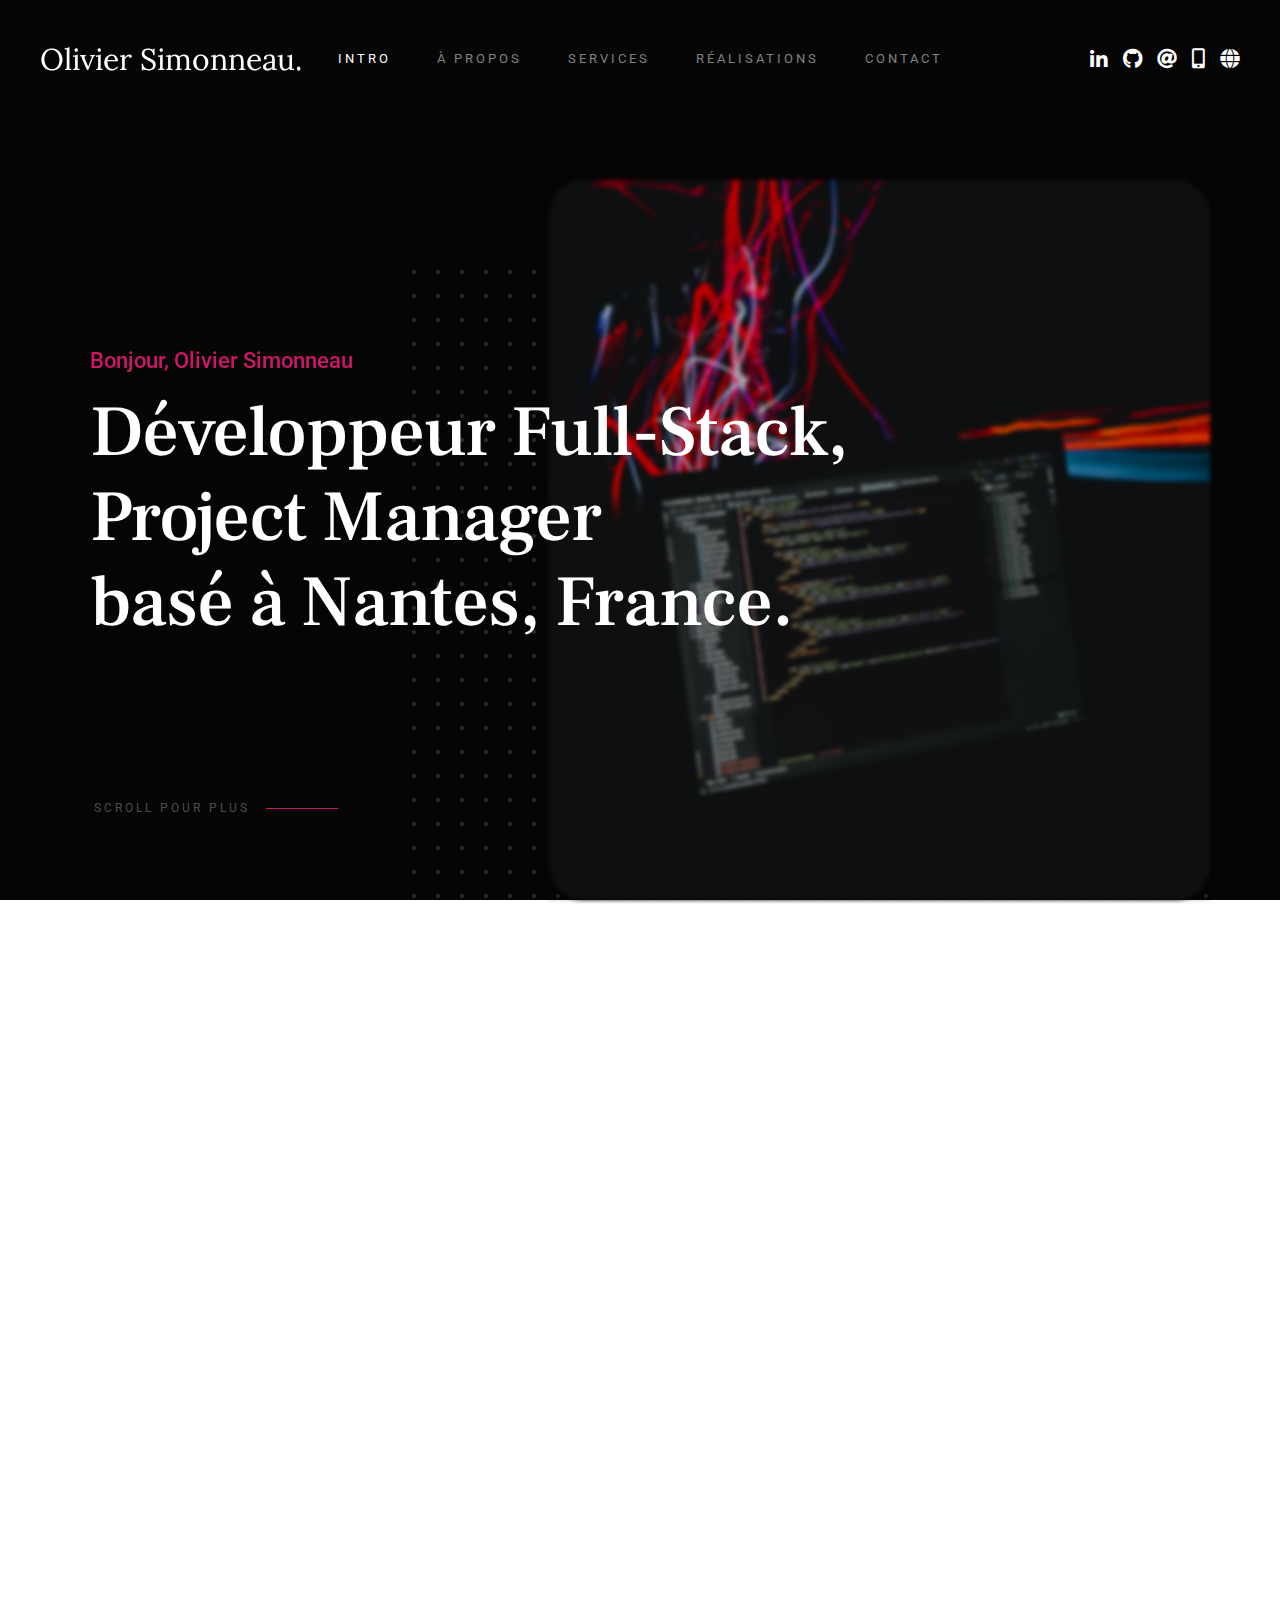
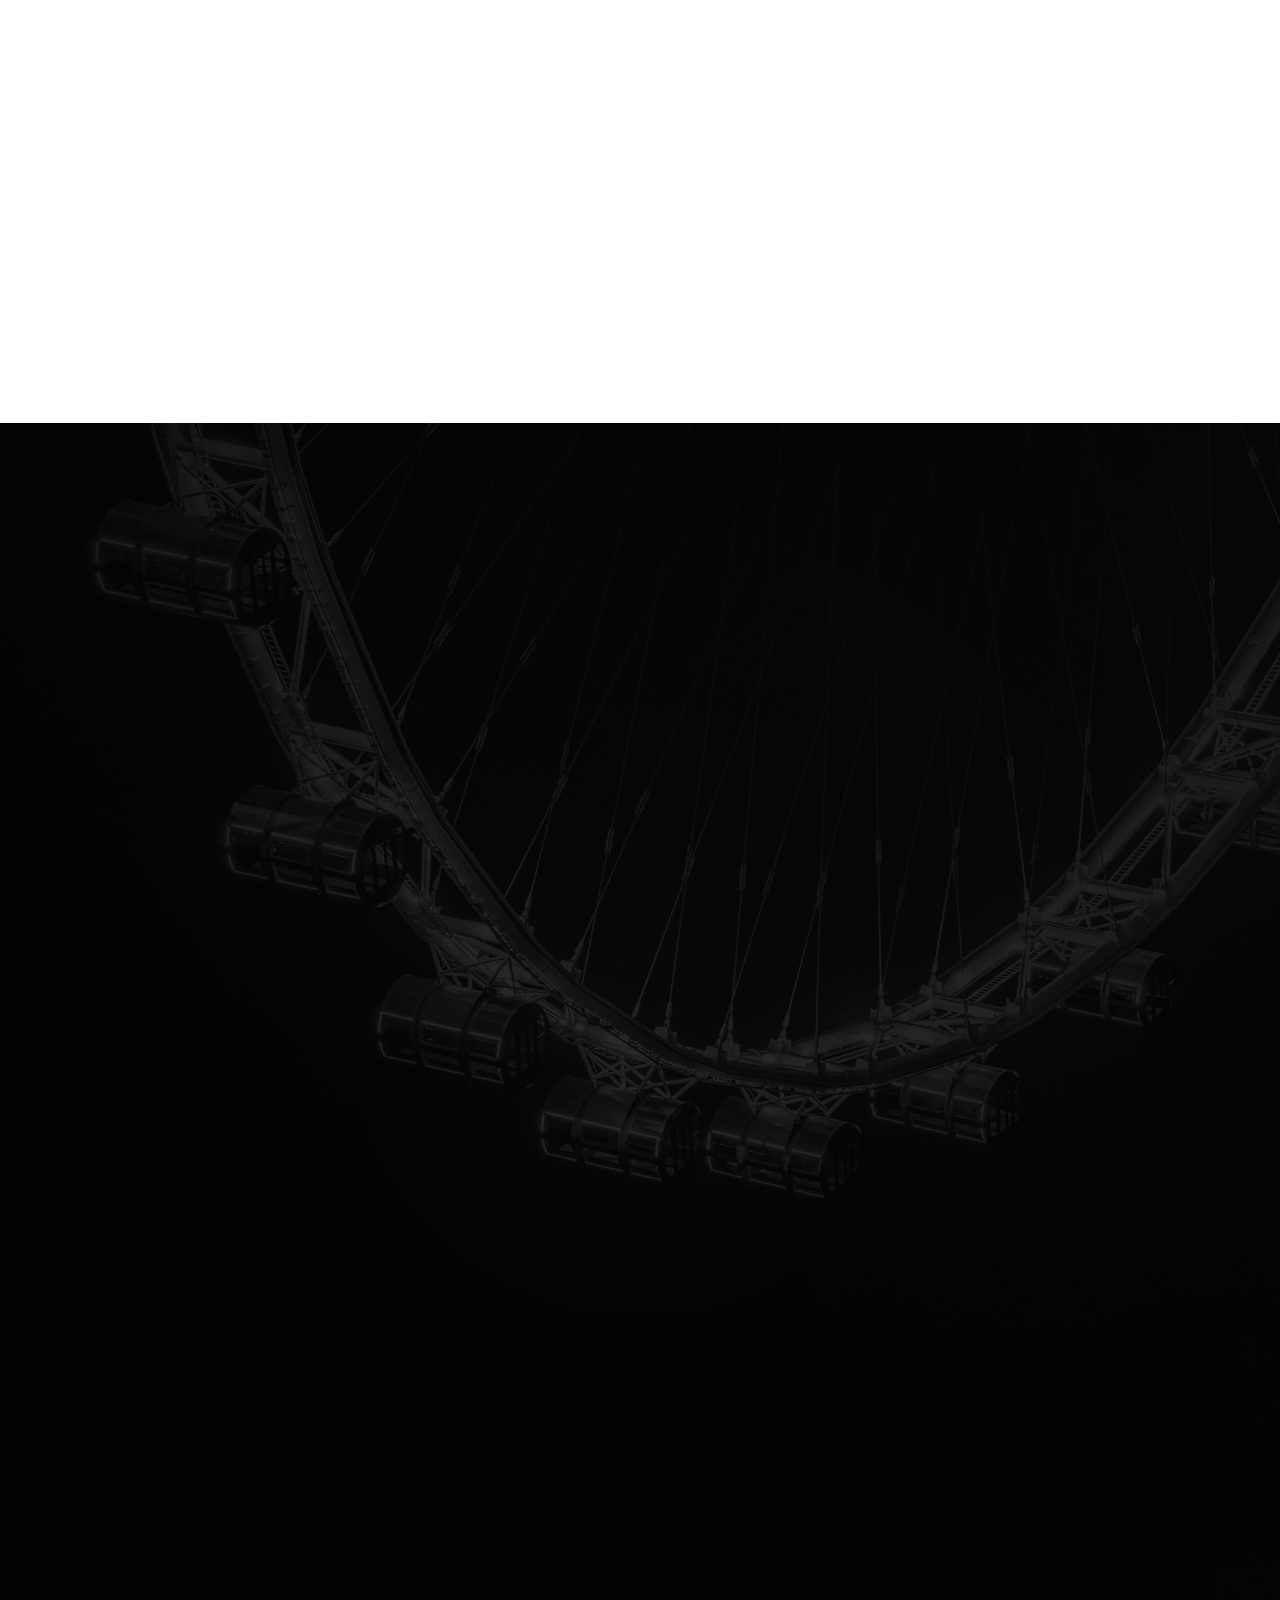
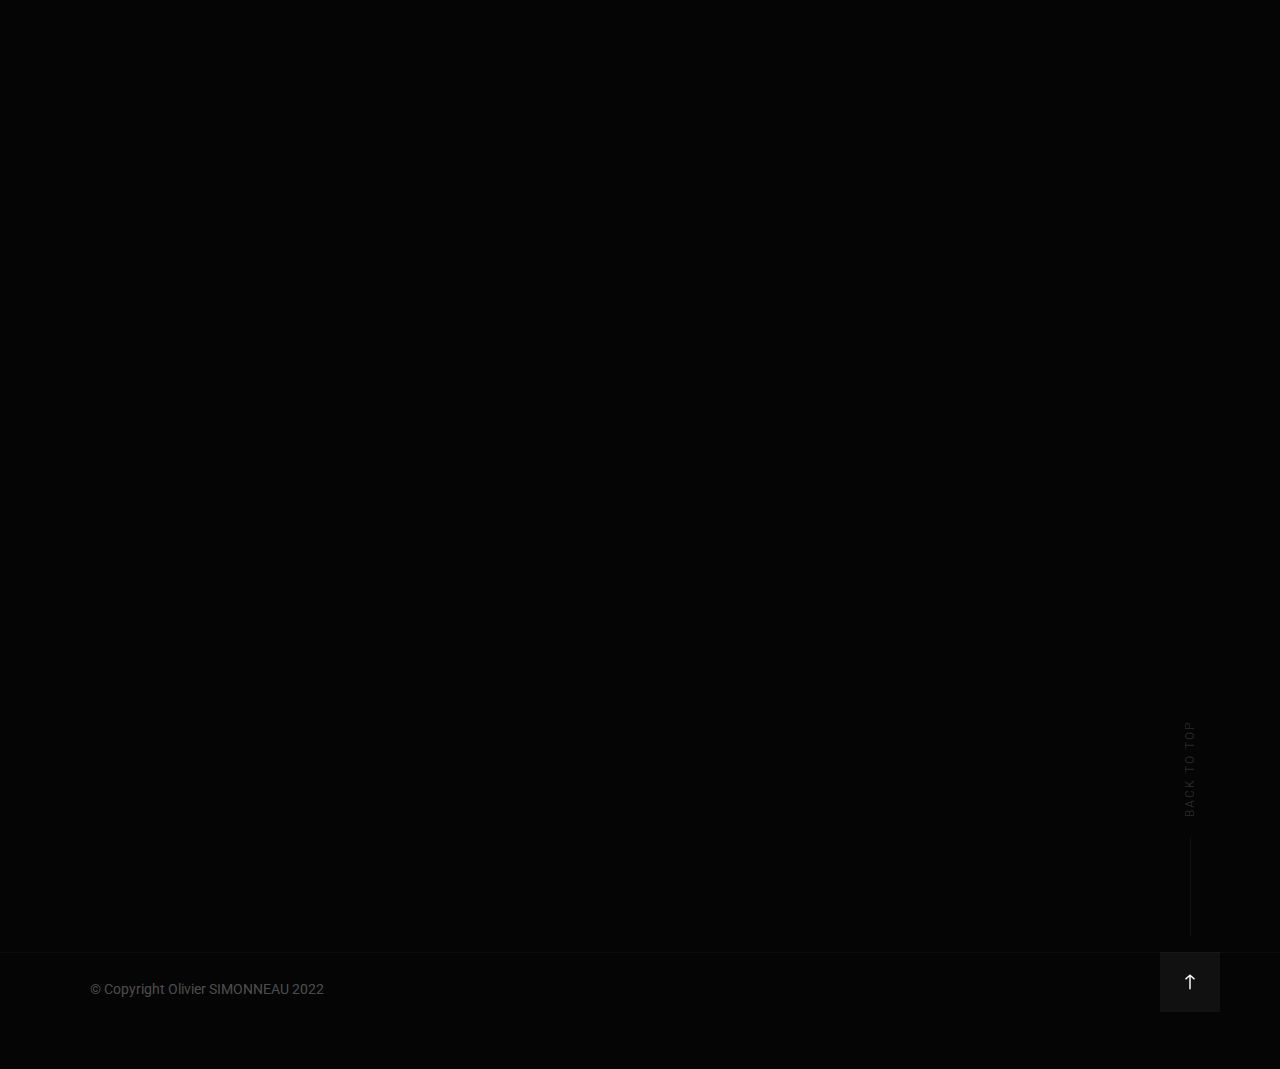
<file: index.html>
<!DOCTYPE html>
<html class="no-js" lang="en">
<head>
    <meta charset="utf-8">
    <title>Olivier Simonneau - Portfolio</title>
    <meta name="description" content="">
    <meta name="author" content="">
    <meta name="viewport" content="width=device-width, initial-scale=1">
    <meta name="description" content="Bonjour, je m'appelle Olivier Simonneau, Junior Développeur Full-Stack à Nantes, Ingénieur Informatique. Voici mon Portfolio.">
    <link rel="stylesheet" href="css/base.css">
    <link rel="stylesheet" href="css/vendor.css">
    <link rel="stylesheet" href="css/main.css">

    <script src="js/pace.min.js"></script>

    <link rel="apple-touch-icon" sizes="180x180" href="assets/images/portfolio/portfolio.png">
    <link rel="icon" type="image/png" sizes="32x32" href="assets/images/portfolio/portfolio.png">
</head>

<body id="top">
    <div id="preloader">
        <div id="loader"></div>
    </div>
    <header class="s-header">
        <div class="header-logo">
            <a class="site-logo smoothscroll" href="#top">
                Olivier Simonneau.
            </a>
        </div>
        <nav class="header-nav-wrap">
            <ul class="header-main-nav">
                <li class="current"><a class="smoothscroll" href="#intro" title="intro">Intro</a></li>
                <li><a class="smoothscroll" href="#about" title="about">À Propos</a></li>
                <li><a class="smoothscroll" href="#services" title="services">Services</a></li>
                <li><a class="smoothscroll" href="#works" title="works">Réalisations</a></li>
                <li><a class="smoothscroll" href="#contact" title="contact us">Contact</a></li>
                <!-- <li>
                    <select name="language-picker-select" id="language-picker-select">
                        <option lang="en" value="en/">English</option>
                        <option lang="fr" value="" selected><em>Français</em></option>
                    </select>
                    <div class="dropdown">
                        <ul id="langage-picker">
                          <li class="fr"><a href="#"></a></li>
                          <li class="en"><a href="#"></a></li>
                        </ul>
                        <a href="#langage-picker"
                           aria-controls="langage-picker"
                           role="button"
                           data-toggle="dropdown"
                           id="my-dropdown2-btn">
                        Langage
                        </a>
                        <a href="#my-dropdown2-btn"
                           aria-controls="langage-picker"
                           role="button"
                           data-toggle="dropdown"
                           class="close">
                        Close dropdown
                        </a>
                    </div>
                </li> -->
            </ul>
            <ul class="header-social">
                <li><a href="https://www.linkedin.com/in/olivier-simonneau-pro/"><i class="fab fa-linkedin-in" aria-hidden="true"></i></a></li>
                <li><a href="https://github.com/OlivierS7"><i class="fab fa-github" aria-hidden="true"></i></a></li>
                <li><a href="mailto:pro@olivier-simonneau.fr"><i class="fas fa-at" aria-hidden="true"></i></a></li>
                <li><a href="tel:+33761587715"><i class="fas fa-mobile-alt" aria-hidden="true"></i></a></li>
                <li><a href="https://olivier-simonneau.fr"><i class="fas fa-globe" aria-hidden="true"></i></a></li>
            </ul>
        </nav>
        <a class="header-menu-toggle" href="#"><span>Menu</span></a>
    </header>
    <section id="intro" class="s-intro target-section">
        <div class="row intro-content">
            <div class="column large-9 mob-full intro-text">
                <h3>Bonjour, Olivier Simonneau</h3>
                <h1>
                    Développeur Full-Stack, <br>
                    Project Manager <br>
                    basé à Nantes, France.
                </h1>
            </div>
            <div class="intro-scroll">
                <a href="#about" class="intro-scroll-link smoothscroll">
                    Scroll Pour Plus
                </a>
            </div>
            <div class="intro-grid"></div>
            <div class="intro-pic"></div>
        </div>
    </section>
    <section id="about" class="s-about target-section">
        <div class="about-me">
            <div class="row heading-block" data-aos="fade-up">
                <div class="column large-full">
                    <h2 class="section-heading">A Propos De Moi</h2>
                </div>
            </div>
            <div class="row about-me__content" data-aos="fade-up">
                <div class="column large-full about-me__text">
                    <p class="lead">
                        Vingt-deux ans et passionné par l'informatique, c'est dans ce domaine que j'ai réalisé mes études et décroché mon diplôme d'ingénieur. Je me concentre désormais sur l'apprentissage et la découverte des technologies du Web afin de pouvoir répondre à la demande actuelle.
                    </p>
                    <p>
                        Organisé, autonome et polyvalent sont les maîtres mots de mon caractère professionel, j'ai l'habitude de m'adapter et de réagir en fonction de l'environnement dans lequel je me trouve. Avide d'expériences et de nouvelles connaissances, j'ai pour objectif de continuer ma formation dans le développement d'applications Web et en particulier de m'intéresser de plus près à l'intégration de la 3D dans celles-ci.
                    </p>
                </div>
            </div>
            <div class="row about-me__buttons">
                <div class="column large-half tab-full" data-aos="fade-up">
                    <a href="https://www.linkedin.com/in/olivier-simonneau-pro/" class="btn btn--stroke full-width">Me Recruter</a>
                </div>
                <div class="column large-half tab-full" data-aos="fade-up">
                    <a href="assets/CV/CV Olivier SIMONNEAU.pdf" class="btn btn--primary full-width" target="_blank">Télécharger mon CV</a>
                </div>
            </div>
        </div>
        <div class="about-experience">
            <div class="row heading-block" data-aos="fade-up">
                <div class="column large-full">
                    <h2 class="section-heading">Expérience & Études</h2>
                </div>
            </div>
            <div class="row about-experience__timeline">

                <div class="column large-half tab-full" data-aos="fade-up">
                    <div class="timeline">
                        <div class="timeline__icon-wrap">
                            <span class="timeline__icon timeline__icon--work"></span>
                        </div>
                        <div class="timeline__block">
                            <div class="timeline__bullet"></div>
                            <div class="timeline__header">
                                <p class="timeline__timeframe">Février 2023 - Août 2023</p>
                                <h3 class="item-title">Société Générale Securities Services</h3>
                                <h5>Développeur Full-Stack & Project Manager</h5>
                            </div>
                            <div class="timeline__desc">
                                <p>
                                    Pilotage et réalisation de deux projets de refonte d'outils internes avec Java J2EE, Spring Boot, Oracle, Perl & du Scripting
                                        Versionning et intégration continue (Jenkins, Docker, Kubernetes)
                                </p>
                            </div>
                        </div>
                        <div class="timeline__icon-wrap">
                            <span class="timeline__icon timeline__icon--work"></span>
                        </div>
                        <div class="timeline__block">
                            <div class="timeline__bullet"></div>
                            <div class="timeline__header">
                                <p class="timeline__timeframe">Janvier 2022 - Février 2022</p>
                                <h3 class="item-title">Société Générale Securities Services</h3>
                                <h5>Project Manager</h5>
                            </div>
                            <div class="timeline__desc">
                                <p>
                                    Gestion et développement d'un nouveau projet ayant pour objectif de réduire la consommation énergétique et le coût des applications internes.
                                </p>
                            </div>
                        </div>
                        <div class="timeline__block">
                            <div class="timeline__bullet"></div>
                            <div class="timeline__header">
                                <p class="timeline__timeframe">Septembre 2021 - Janvier 2022</p>
                                <h3 class="item-title">Société Générale Securities Services</h3>
                                <h5>Développeur Full-Stack</h5>
                            </div>
                            <div class="timeline__desc">
                                <p>
                                    Développement et déploiement de dashboards digitaux et d'une plateforme d'aide à la gestion du monitoring des applications internes avec Angular, Java J2EE, Spring Boot & Stack ELK.
                                    Versionning et intégration continue avec Jenkins, Docker & Kubernetes.
                                </p>
                            </div>
                        </div>
                        <div class="timeline__block">
                            <div class="timeline__bullet"></div>
                            <div class="timeline__header">
                                <p class="timeline__timeframe">Janvier 2021 - Avril 2021</p>
                                <h3 class="item-title">Astraga</h3>
                                <h5>Développeur Full-Stack</h5>
                            </div>
                            <div class="timeline__desc">
                                <p>
                                    Réalisation d’un configurateur 3D avec 2.4 Millions de possibilités avec Three.js. 
                                    Développement Front et Back de sites avec Javascript, CSS, PHP & Wordpress.
                                    Maintenance et mise en place de fonctionnalités.
                                </p>
                            </div>
                        </div>
                    </div>
                </div>

                <div class="column large-half tab-full" data-aos="fade-up">
                    <div class="timeline">
                        <div class="timeline__icon-wrap">
                            <span class="timeline__icon timeline__icon--education"></span>
                        </div>
                        <div class="timeline__block">
                            <div class="timeline__bullet"></div>
                            <div class="timeline__header">
                                <p class="timeline__timeframe">Septembre 2020 - Juillet 2023</p>
                                <h3 class="item-title">CESI - École d'Ingénieurs</h3>
                                <h5>Diplôme d'ingénieur</h5>
                            </div>
                            <div class="timeline__desc">
                                <p>
                                Spécialité Informatique
                                </p>
                            </div>
                        </div>
                        <div class="timeline__block">
                            <div class="timeline__bullet"></div>
                            <div class="timeline__header">
                                <p class="timeline__timeframe">Septembre 2018 - Juillet 2020</p>
                                <h3 class="item-title">CESI - École d'Ingénieurs</h3>
                                <h5>Cycle préparatoire intégré</h5>
                            </div>                    
                        </div>
                        <div class="timeline__block">
                            <div class="timeline__bullet"></div>
                            <div class="timeline__header">
                                <p class="timeline__timeframe">Juillet 2018</p>
                                <h3 class="item-title">Lycée Albert Camus</h3>
                                <h5>Baccaulauréat Scientifique (Option Mathématiques)</h5>
                            </div>
                            <div class="timeline__desc">
                                <p>
                                Obtenu avec mention
                                </p>
                            </div>
                        </div>
                    </div>
                </div>
            </div>
        </div>
    </section>
    <section id="services" class="s-services ss-dark target-section">
        <div class="shadow-overlay"></div>
        <div class="row heading-block heading-block--center" data-aos="fade-up">
            <div class="column large-full">
                <h2 class="section-heading section-heading--centerbottom">Services</h2>
                <p class="section-desc">Ma passion et mon objectif sont de vous aider à mettre votre projet en valeur.</p>
            </div>
        </div>
        <div class="row services-list block-large-1-3 block-medium-1-2 block-tab-full">
            <div class="column item-service" data-aos="fade-up">
                <div class="item-service__content">
                    <h4 class="item-title">Développement de site Web</h4>
                    <p>La création d’un site sur mesure permet de s’assurer une véritable présence sur Internet et de renforcer sa crédibilité auprès des internautes.</p>
                </div>
            </div>
            <div class="column item-service" data-aos="fade-up">
                <div class="item-service__content">
                    <h4 class="item-title">Mobile Friendly</h4>
                    <p>La Mobile Friendly ou Responsive Design garantit que vos pages fonctionnent bien sur tous les appareils (téléphones, tablettes, ordinateurs de bureau...).</p>
                </div>
            </div>
            <div class="column item-service" data-aos="fade-up">
                <div class="item-service__content">
                    <h4 class="item-title">SEO</h4>
                    <p>Le référencement a pour objectif d'intégrer et de positionner votre site internet en tête des classements des moteurs de recherche afin de générer le plus fort trafic.</p>
                </div>
            </div>
        </div>
    </section>

    <section class="s-skill">
        <div class="row heading-block" data-aos="fade-up">
            <div class="column large-full">
                <h2 class="section-heading">Compétences</h2>
            </div>
        </div>
        <div class="row" data-aos="fade-up">
            <div class="column tab-full">
                <ul class="skill-bars">
                    <li>
                        <div class="progress percent85"><span>85%</span></div>
                        <strong id="skill-front-end">Front-End (HTML 5, CSS3, Javascript, Typescript, Vue.js, Angular)</strong>
                    </li>
                    <li>
                        <div class="progress percent65"><span>65%</span></div>
                        <strong id="skill-back-end">Back-End (Java J2EE, Node.js, NoSQL, SQL, PHP)</strong>
                    </li>
                    <li>
                        <div class="progress percent50"><span>50%</span></div>
                        <strong id="skill-dev-ops">DevOps (Docker, Kubernetes, Jenkins)</strong>
                    </li>
                    <li>
                        <div class="progress percent80"><span>80%</span></div>
                        <strong id="skill-project-management">Project Management</strong>
                    </li>
                    <li>
                        <div class="progress percent65"><span>65%</span></div>
                        <strong id="skill-wordpress">Wordpress</strong>
                    </li>
                </ul>
            </div>
        </div>
    </section>
    <section id="works" class="s-works target-section">
        <div class="row heading-block heading-block--center" data-aos="fade-up">
            <div class="column large-full">
                <h2 class="section-heading section-heading--centerbottom">Projets Réalisés</h2>
                <p class="section-desc">Voici quelques-uns des projets que j'ai réalisés. N'hésitez pas à les consulter.</p>
            </div>
        </div>
        <div class="masonry-wrap">
            <div class="masonry">
                <div class="grid-sizer"></div>
                <div class="masonry__brick" data-aos="fade-up">
                    <div class="item-folio">
                        <div class="item-folio__thumb">
                            <a href="assets/images/portfolio/casatotem.png" class="thumb-link" title="Casatotem" data-size="1050x700">
                                <img src="assets/images/portfolio/casatotem.png" alt="Casatotem">
                            </a>    
                            <a href="https://casatotem.fr/configurateur/" class="item-folio__project-link" title="Project link" target="_blank"></a>
                        </div>
                        <div class="item-folio__text">
                            <h4 class="item-folio__title">Casatotem Configurateur 3D</h4>
                            <p class="item-folio__cat">Développement 3D</p>
                        </div>
                        <div class="item-folio__caption">
                            <p>Développement d'un Configurateur 3D de canapé en Three.js</p>
                        </div>
                    </div>
                </div>
                <div class="masonry__brick" data-aos="fade-up">
                    <div class="item-folio">
                        <div class="item-folio__thumb">
                            <a href="assets/images/portfolio/easysave.png" class="thumb-link" title="EasySave" data-size="1050x700">
                                <img src="assets/images/portfolio/easysave.png" alt="EasySave">
                            </a>
                            <a href="https://github.com/OlivierS7/EasySave" class="item-folio__project-link" title="Project link" target="_blank"></a>
                        </div>
                        <div class="item-folio__text">
                            <h4 class="item-folio__title">EasySave</h4>
                            <p class="item-folio__cat">Gestion de Projet</p>
                        </div>
                        <div class="item-folio__caption">
                            <p>Gestion de projet & Développement d'un logiciel de sauvegarde complète et incrémentielle automatisée en C#</p>
                        </div>
                    </div>
                </div>
                <div class="masonry__brick" data-aos="fade-up">
                    <div class="item-folio">
                        <div class="item-folio__thumb">
                            <a href="assets/images/portfolio/v-eat.jpg" class="thumb-link" title="V'EAT" data-size="1050x700">
                                <img src="assets/images/portfolio/v-eat.jpg" alt="V'EAT">
                            </a>
                            <a href="https://github.com/Elective-Logiciel-CESI-SN1FX231-G1/" class="item-folio__project-link" title="Project link" target="_blank"></a>
                        </div>
                        <div class="item-folio__text">
                            <h4 class="item-folio__title">V'EAT</h4>
                            <p class="item-folio__cat">Développement Web</p>
                        </div>
                        <div class="item-folio__caption">
                            <p>Développement d'un site inspiré d'Uber Eats.</p>
                        </div>
                    </div>
                </div>
                <div class="masonry__brick" data-aos="fade-up">
                    <div class="item-folio">
                        <div class="item-folio__thumb">
                            <a href="assets/images/portfolio/solidarityBond.jpg" class="thumb-link" title="Palmeira" data-size="1050x700">
                                <img src="assets/images/portfolio/solidarityBond.jpg" alt="SolidarityBond">
                            </a>
                            <a href="https://github.com/OlivierS7/SolidarityBond" class="item-folio__project-link" title="Project link" target="_blank"></a>
                        </div>
                        <div class="item-folio__text">
                            <h4 class="item-folio__title">SolidarityBond</h4>
                            <p class="item-folio__cat">Développement Web</p>
                        </div>
                        <div class="item-folio__caption">
                            <p>Développement d'un site web sous Symfony afin d'aider à lutter contre la crise du Covid-19</p>
                        </div>
                    </div>
                </div>
                <div class="masonry__brick" data-aos="fade-up">
                    <div class="item-folio">
                        <div class="item-folio__thumb">
                            <a href="assets/images/portfolio/portfolio.png" class="thumb-link" title="Portfolio" data-size="1050x700">
                                <img src="assets/images/portfolio/portfolio.png" alt="Portfolio">
                            </a>
                            <a href="https://olivier-simonneau.fr/" class="item-folio__project-link" title="Project link" target="_blank"></a>
                        </div>
                        <div class="item-folio__text">
                            <h4 class="item-folio__title">Portfolio</h4>
                            <p class="item-folio__cat">Développement Web</p>
                        </div>
                        <div class="item-folio__caption">
                            <p>Développement de mon site personnel de présentation</p>
                        </div>
                    </div>
                </div>
                <div class="masonry__brick" data-aos="fade-up">
                    <div class="item-folio">
                        <div class="item-folio__thumb">
                            <a href="assets/images/portfolio/sd-sophrologue.png" class="thumb-link" title="Woodcraft" data-size="1050x700">
                                <img src="assets/images/portfolio/sd-sophrologue.png" alt="SD Sophrologue">
                            </a>
                        </div>
                        <div class="item-folio__text">
                            <h4 class="item-folio__title">SD Sophrologue</h4>
                            <p class="item-folio__cat">Développement Wordpress</p>
                        </div>
                        <div class="item-folio__caption">
                            <p>Développement d'un site de réservation de séances de sophrologie sous Wordpress</p>
                        </div>
                    </div>
                </div>
            </div>
        </div>
        <div class="row heading-block heading-block--center" data-aos="fade-up">
            <div class="column large-full">
                <p class="section-desc contact-work">
                    <a href="https://github.com/OlivierS7">Et plus sur mon Github</a>
                </p>
            </div>
        </div>
    </section>
    <section class="s-testimonials">
        <div class="row testimonials" data-aos="fade-up">
            <div class="column large-full testimonials__slider">
                <div class="testimonials__slide">
                    <p>Olivier a créé mon site et j'en suis ravie ! Professionnel, réactif et à l'écoute tout au long du développement du site, il a su me donner de très bons conseils. Je recommande à 100%.</p>
                    <div class="testimonials__info">
                        <img src="assets/images/avatars/user-f-02.jpg" alt="Author image" class="testimonials__avatar">
                        <cite class="testimonials__cite">
                            <strong>Sabrina D.</strong>
                            <span>Cliente</span>
                        </cite>
                    </div>
                </div>
                <div class="testimonials__slide">
                    <p>Ce fut un réel plaisir de travailler avec Olivier. Son esprit d’analyse, sa réactivité ainsi que ses connaissances techniques ont été très utiles aux différentes problématiques rencontrées.</p>
                    <div class="testimonials__info">
                        <img src="assets/images/avatars/user-01.jpg" alt="Author image" class="testimonials__avatar">
                        <cite class="testimonials__cite">
                            <strong>Xavier L.</strong>
                            <span>Co-worker</span>
                        </cite>
                    </div>
                </div>
                <div class="testimonials__slide">
                    <p>Olivier est une personne responsable, consciencieuse et très professionnelle. Il a su s'intégrer dans l'équipe de développement et apporter ses connaissances très rapidement.</p>
                    <div class="testimonials__info">
                        <img src="assets/images/avatars/user-f-01.jpg" alt="Author image" class="testimonials__avatar">
                        <cite class="testimonials__cite">
                            <strong>Julie</strong>
                            <span>Co-worker</span>
                        </cite>
                    </div>
                </div>
                <div class="testimonials__slide">
                    <p>Olivier est dynamique et réactif sur les différents projets en sa possession. Il est un très bon contact, possède une bonne écoute des demandes et a de très bonnes capacités pour le métier.</p>
                    <div class="testimonials__info">
                        <img src="assets/images/avatars/user-03.jpg" alt="Author image" class="testimonials__avatar">
                        <cite class="testimonials__cite">
                            <strong>Julien G.</strong>
                            <span>Co-worker</span>
                        </cite>
                    </div>
                </div>
                <div class="testimonials__slide">
                    <p>Olivier est très dynamique, volontaire et débrouillard tout au long de son travail, ce sont des qualités qui sont très bonne à avoir dans ce métier.</p>
                    <div class="testimonials__info">
                        <img src="assets/images/avatars/user-02.jpg" alt="Author image" class="testimonials__avatar">
                        <cite class="testimonials__cite">
                            <strong>Arnaud B.</strong>
                            <span>Co-worker</span>
                        </cite>
                    </div>
                </div>
                <div class="testimonials__slide">
                    <p>Un jeune homme mature, enthousiaste et agréable. Organisé et productif, d'un point de vue technique Olivier a un très bon niveau. Il sait être très autonome et n'hésite pas à demander plus de détails quand cela est nécessaire.</p>
                    <div class="testimonials__info">
                        <img src="assets/images/avatars/user-04.jpg" alt="Author image" class="testimonials__avatar">
                        <cite class="testimonials__cite">
                            <strong>Baptiste S.</strong>
                            <span>Co-worker</span>
                        </cite>
                    </div>
                </div>
            </div>
        </div>
    </section>

    <section id="contact" class="s-contact ss-dark target-section">
        <div class="row heading-block" data-aos="fade-up">
            <div class="column large-full">
                <h2 class="section-heading">Prendre Contact</h2>
            </div>
        </div>
        <div class="row contact-main" data-aos="fade-up">
            <div class="column large-full">
                <p class="contact-email">
                    <a href="mailto:pro@olivier-simonneau.fr">pro@olivier-simonneau.fr</a>
                </p>
                <p class="section-desc">
                    Je suis heureux d'entrer en contact, d'écouter et d'aider. Travaillons ensemble et construisons quelque chose d'impressionnant. Transformons votre idée en un produit encore plus grand.
                <a href="mailto:pro@olivier-simonneau.fr">Email</a>.
                </p>
            </div>
        </div>
        <div class="row contact-infos" data-aos="fade-up" data-aos-anchor=".contact-main">
            <div class="column large-5 medium-full contact-phone">
                <h4>Appelez Moi</h4>
                <a href="tel:+33761587715">07 61 58 77 15</a>
            </div>
            <div class="column large-7 medium-full contact-social">
                <h4>Contact</h4>
                <ul>
                    <li><a href="https://www.linkedin.com/in/olivier-simonneau-pro/"><i class="fab fa-linkedin-in" aria-hidden="true"></i></a></li>
                    <li><a href="https://github.com/OlivierS7"><i class="fab fa-github" aria-hidden="true"></i></a></li>
                    <li><a href="mailto:pro@olivier-simonneau.fr"><i class="fas fa-at" aria-hidden="true"></i></a></li>
                    <li><a href="tel:+33761587715"><i class="fas fa-mobile-alt" aria-hidden="true"></i></a></li>
                    <li><a href="https://olivier-simonneau.fr"><i class="fas fa-globe" aria-hidden="true"></i></a></li>
                </ul>
            </div>
        </div>
    </section>

    <footer>
        <div class="row">
            <div class="column large-full ss-copyright">
                <span>© Copyright Olivier SIMONNEAU 2022</span> 
                <!-- <span>Design by <a href="https://www.styleshout.com/">StyleShout</a></span> -->
            </div>            

            <div class="ss-go-top">
                <a class="smoothscroll" title="Back to Top" href="#top"></a>
            </div>
        </div>
    </footer>

    <div aria-hidden="true" class="pswp" role="dialog" tabindex="-1">
        <div class="pswp__bg"></div>
        <div class="pswp__scroll-wrap">
            <div class="pswp__container">
                <div class="pswp__item"></div>
                <div class="pswp__item"></div>
                <div class="pswp__item"></div>
            </div>
            <div class="pswp__ui pswp__ui--hidden">
                <div class="pswp__top-bar">
                    <div class="pswp__counter"></div><button class="pswp__button pswp__button--close" title="Close (Esc)"></button> <button class="pswp__button pswp__button--share" title=
                    "Share"></button> <button class="pswp__button pswp__button--fs" title="Toggle fullscreen"></button> <button class="pswp__button pswp__button--zoom" title=
                    "Zoom in/out"></button>
                    <div class="pswp__preloader">
                        <div class="pswp__preloader__icn">
                            <div class="pswp__preloader__cut">
                                <div class="pswp__preloader__donut"></div>
                            </div>
                        </div>
                    </div>
                </div>
                <div class="pswp__share-modal pswp__share-modal--hidden pswp__single-tap">
                    <div class="pswp__share-tooltip"></div>
                </div><button class="pswp__button pswp__button--arrow--left" title="Previous (arrow left)"></button> <button class="pswp__button pswp__button--arrow--right" title=
                "Next (arrow right)"></button>
                <div class="pswp__caption">
                    <div class="pswp__caption__center"></div>
                </div>
            </div>
        </div>
    </div>

    <script src="js/jquery-3.2.1.min.js"></script>
    <script src="js/plugins.js"></script>
    <script src="js/main.js"></script>
</body>
</file>
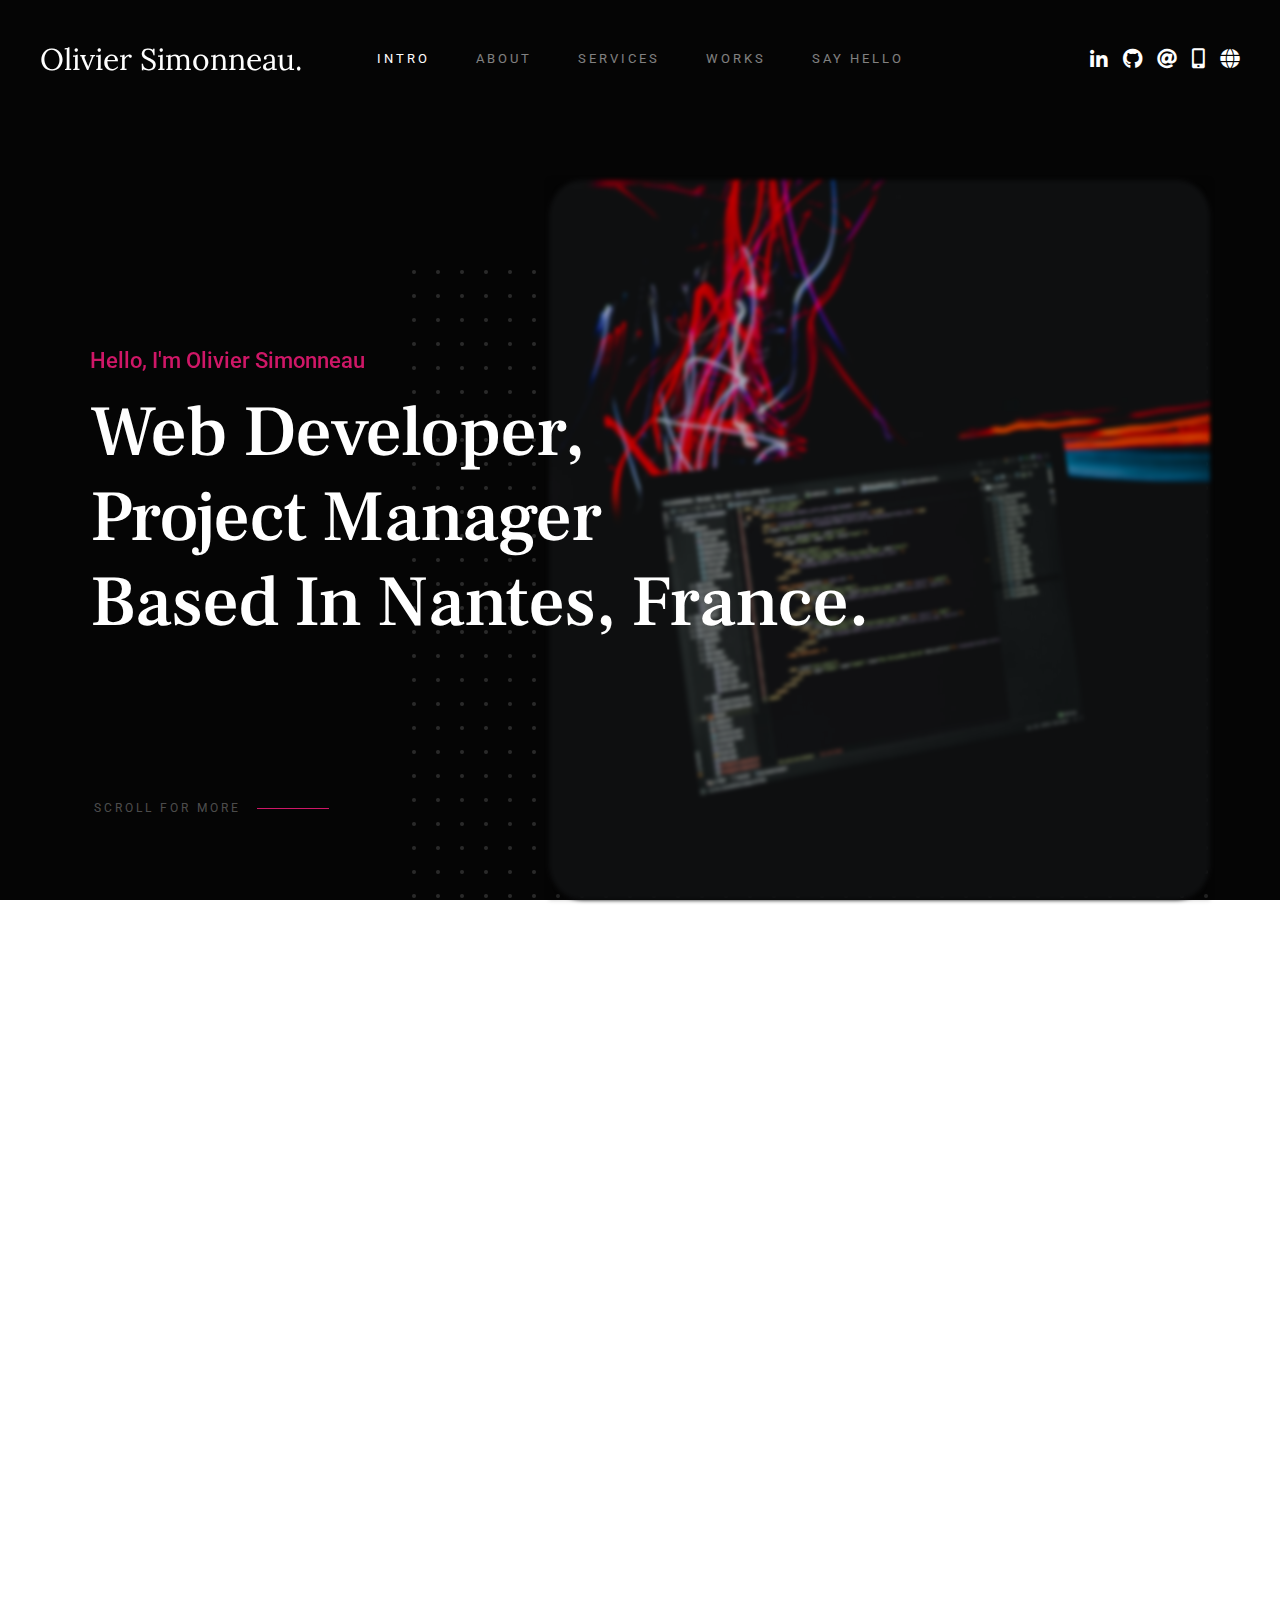
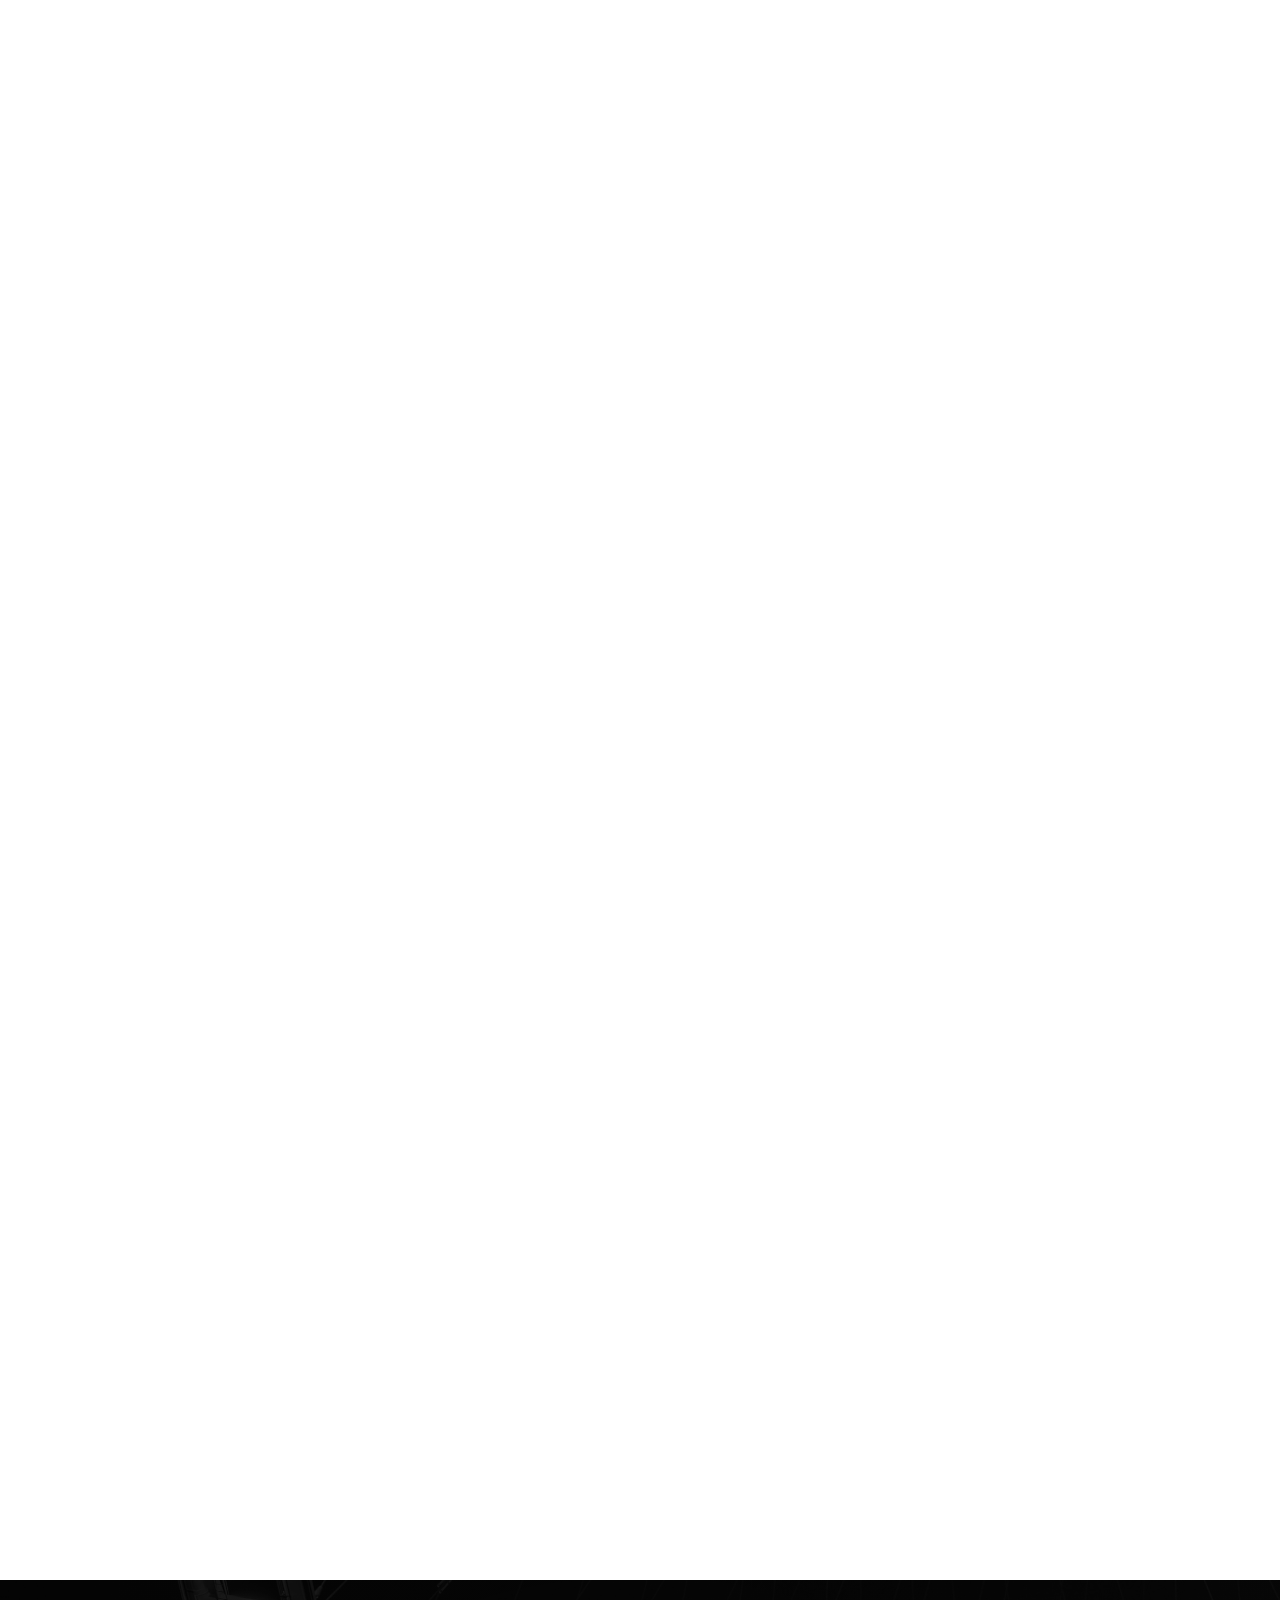
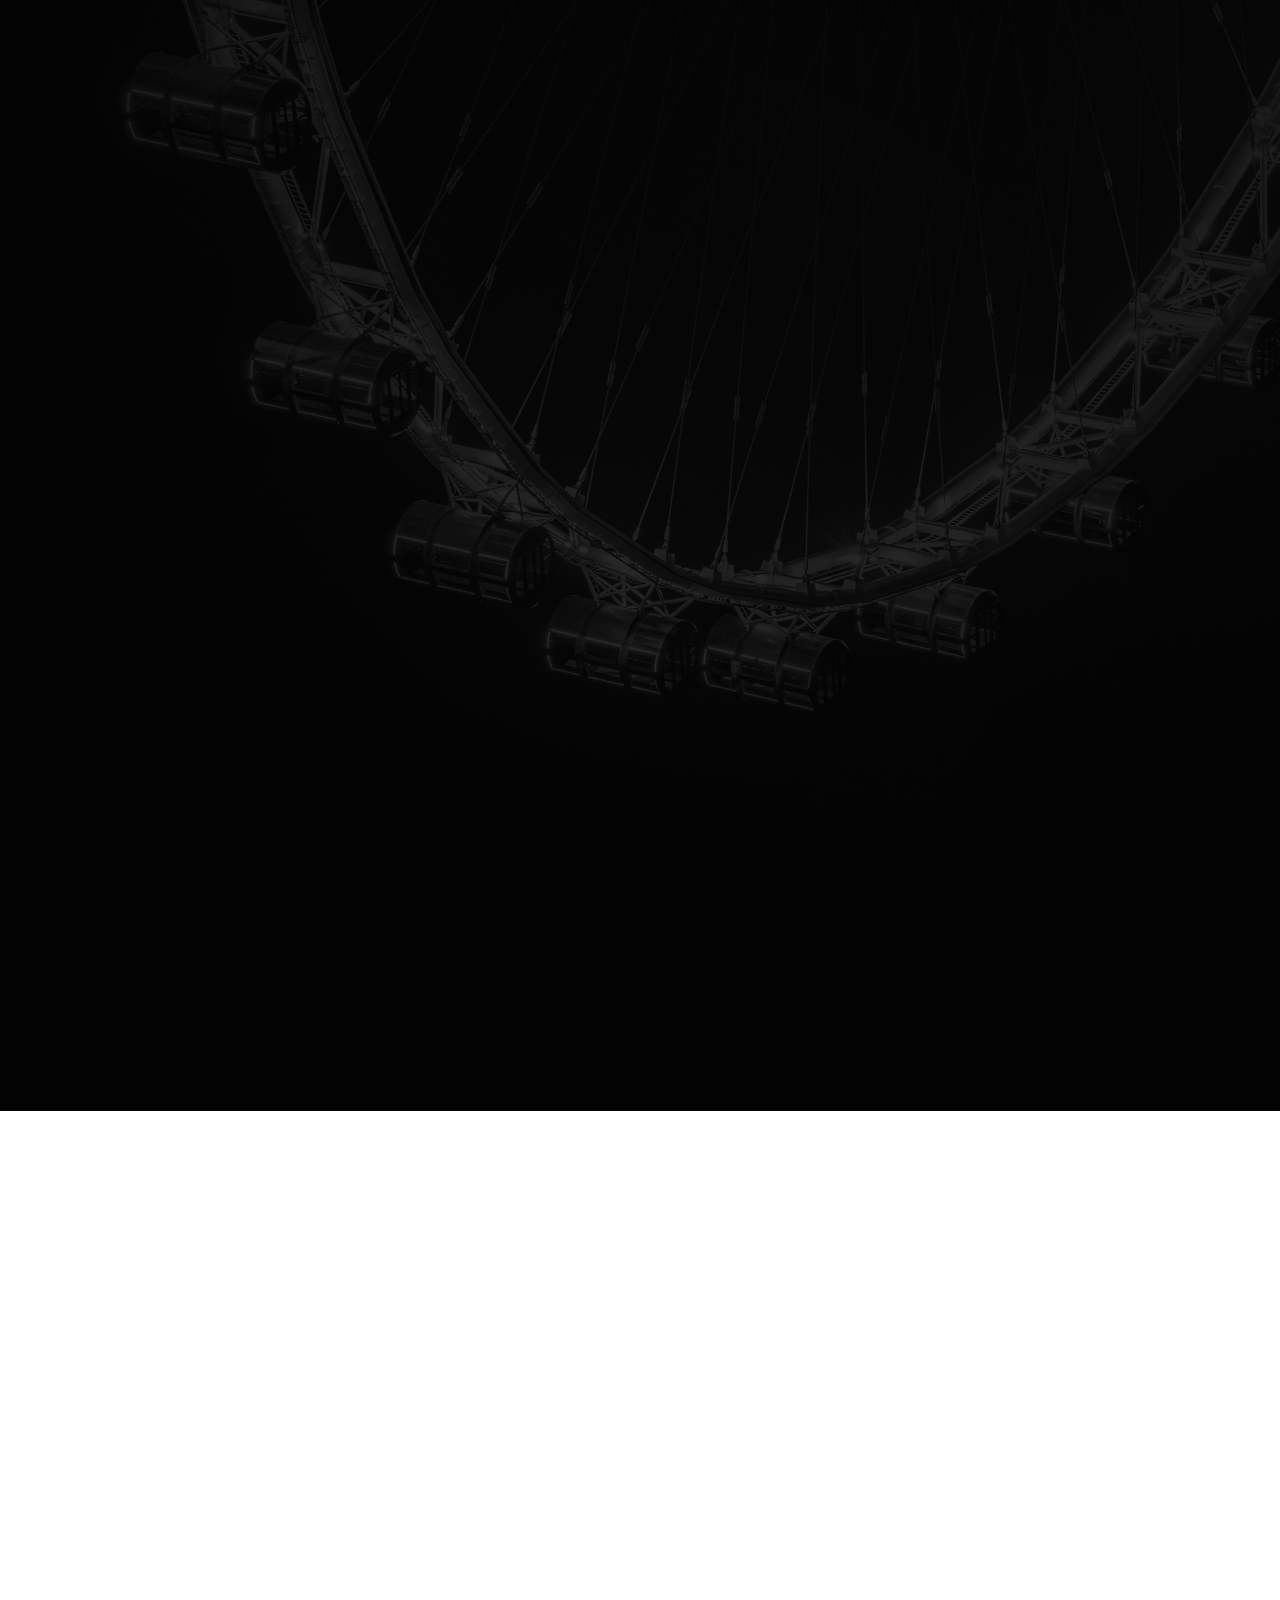
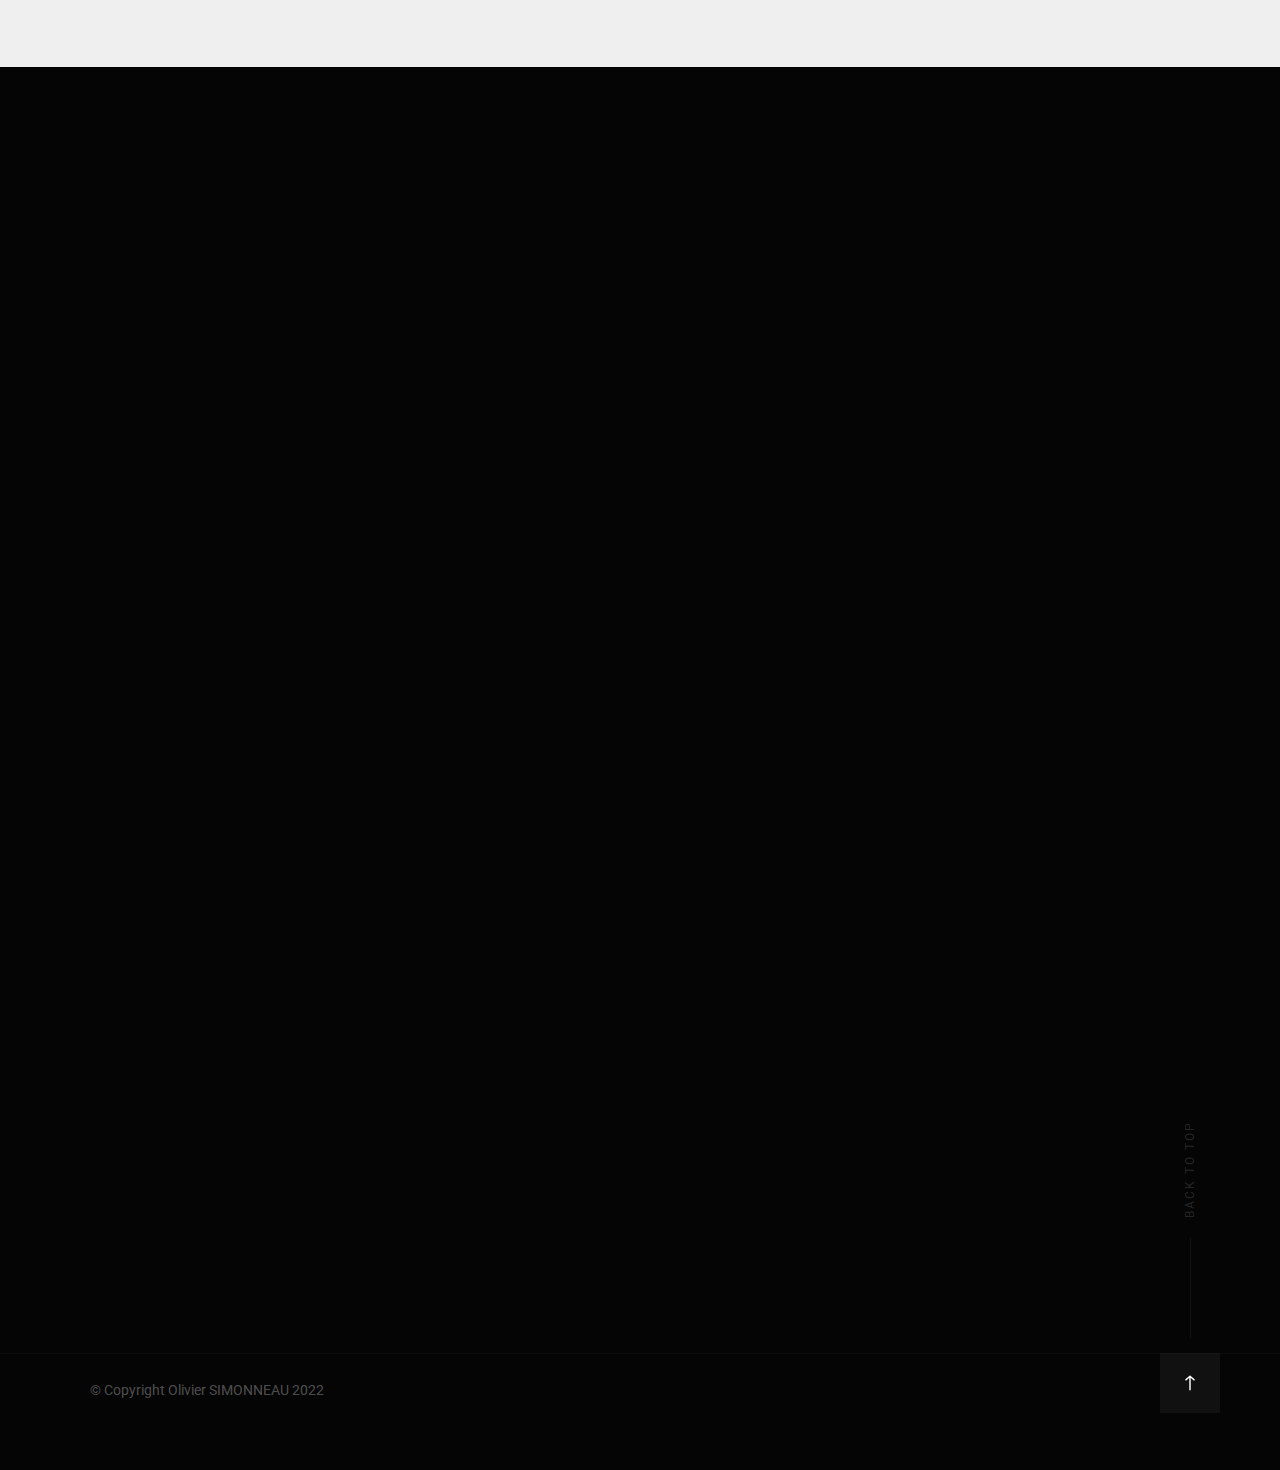
<file: en/index.html>
<!DOCTYPE html>
<html class="no-js" lang="en">
<head>
    <meta charset="utf-8">
    <title>Olivier Simonneau - Portfolio</title>
    <meta name="description" content="">
    <meta name="author" content="">
    <meta name="viewport" content="width=device-width, initial-scale=1">
    <meta name="description" content="Hello, my name is Olivier Simonneau, Junior Web Developer in Nantes, Engineer graduated in 2023. Here is my Portfolio.">

    <link rel="stylesheet" href="css/base.css">
    <link rel="stylesheet" href="css/vendor.css">
    <link rel="stylesheet" href="css/main.css">

    <script src="js/pace.min.js"></script>

    <link rel="apple-touch-icon" sizes="180x180" href="assets/images/portfolio/portfolio.png">
    <link rel="icon" type="image/png" sizes="32x32" href="assets/images/portfolio/portfolio.png">
</head>

<body id="top">
    <div id="preloader">
        <div id="loader"></div>
    </div>
    <header class="s-header">
        <div class="header-logo">
            <a class="site-logo smoothscroll" href="#top">
                Olivier Simonneau.
            </a>
        </div>
        <nav class="header-nav-wrap">
            <ul class="header-main-nav">
                <li class="current"><a class="smoothscroll" href="#intro" title="intro">Intro</a></li>
                <li><a class="smoothscroll" href="#about" title="about">About</a></li>
                <li><a class="smoothscroll" href="#services" title="services">Services</a></li>
                <li><a class="smoothscroll" href="#works" title="works">Works</a></li>
                <li><a class="smoothscroll" href="#contact" title="contact us">Say Hello</a></li>
                <!-- <li>
                    <select name="language-picker-select" id="language-picker-select">
                        <option lang="en" value="en/" selected>English</option>
                        <option lang="fr" value="">Français</option>
                    </select>
                </li> -->
            </ul>
            <ul class="header-social">
                <li><a href="https://www.linkedin.com/in/olivier-simonneau-pro/"><i class="fab fa-linkedin-in" aria-hidden="true"></i></a></li>
                <li><a href="https://github.com/OlivierS7"><i class="fab fa-github" aria-hidden="true"></i></a></li>
                <li><a href="mailto:pro@olivier-simonneau.fr"><i class="fas fa-at" aria-hidden="true"></i></a></li>
                <li><a href="tel:+33761587715"><i class="fas fa-mobile-alt" aria-hidden="true"></i></a></li>
                <li><a href="https://olivier-simonneau.fr"><i class="fas fa-globe" aria-hidden="true"></i></a></li>
            </ul>
        </nav>
        <a class="header-menu-toggle" href="#"><span>Menu</span></a>
    </header>
    <section id="intro" class="s-intro target-section">
        <div class="row intro-content">
            <div class="column large-9 mob-full intro-text">
                <h3>Hello, I'm Olivier Simonneau</h3>
                <h1>
                    Web Developer, <br>
                    Project Manager <br>
                    Based In Nantes, France.
                </h1>
            </div>
            <div class="intro-scroll">
                <a href="#about" class="intro-scroll-link smoothscroll">
                    Scroll For More
                </a>
            </div>
            <div class="intro-grid"></div>
            <div class="intro-pic"></div>
        </div>
    </section>
    <section id="about" class="s-about target-section">
        <div class="about-me">
            <div class="row heading-block" data-aos="fade-up">
                <div class="column large-full">
                    <h2 class="section-heading">About Me</h2>
                </div>
            </div>
            <div class="row about-me__content" data-aos="fade-up">
                <div class="column large-full about-me__text">
                    <p class="lead">
                    Twenty-one years old and passionate about computer science, I am currently studying this field at CESI - School of Engineering. I focus on learning and discovering web technologies in order to meet the current demand.
                    </p>
                    <p>
                    Organized, autonomous and polyvalent are the key words of my professional character, I am used to adapt and react according to the environment in which I am. Eager for experiences and new knowledge, I aim to continue my training in the development of Web applications and in particular to be more interested in the integration of 3D in them.
                    </p>
                </div>
            </div>
            <div class="row about-me__buttons">
                <div class="column large-half tab-full" data-aos="fade-up">
                    <a href="https://www.linkedin.com/in/olivier-simonneau-pro/" class="btn btn--stroke full-width">Hire Me</a>
                </div>
                <div class="column large-half tab-full" data-aos="fade-up">
                    <a href="assets/CV/CV Olivier SIMONNEAU.pdf" class="btn btn--primary full-width" target="_blank">Download CV</a>
                </div>
            </div>
        </div>
        <div class="about-experience">
            <div class="row heading-block" data-aos="fade-up">
                <div class="column large-full">
                    <h2 class="section-heading">Work & Education</h2>
                </div>
            </div>
            <div class="row about-experience__timeline">

                <div class="column large-half tab-full" data-aos="fade-up">
                    <div class="timeline">
                        <div class="timeline__icon-wrap">
                            <span class="timeline__icon timeline__icon--work"></span>
                        </div>
                        <div class="timeline__block">
                            <div class="timeline__bullet"></div>
                            <div class="timeline__header">
                                <p class="timeline__timeframe">January 2022 - February 2022</p>
                                <h3 class="item-title">Société Générale Securities Services</h3>
                                <h5>Project Manager</h5>
                            </div>
                            <div class="timeline__desc">
                                <p>
                                Management and development of a new project to reduce the energy consumption and cost of internal applications.
                                </p>
                            </div>
                        </div>
                        <div class="timeline__block">
                            <div class="timeline__bullet"></div>
                            <div class="timeline__header">
                                <p class="timeline__timeframe">September 2021 - January 2022</p>
                                <h3 class="item-title">Société Générale Securities Services</h3>
                                <h5>Full-Stack Developer</h5>
                            </div>
                            <div class="timeline__desc">
                                <p>
                                Development and deployment of digital dashboards and a platform to help manage the monitoring of internal applications with Angular, Java J2EE, Spring Boot, ELK Stack.
                                Versioning and continuous integration with Jenkins, Docker, Kubernetes.
                                </p>
                            </div>
                        </div>
                        <div class="timeline__block">
                            <div class="timeline__bullet"></div>
                            <div class="timeline__header">
                                <p class="timeline__timeframe">January 2021 - April 2021</p>
                                <h3 class="item-title">Astraga</h3>
                                <h5>Full-Stack Developer</h5>
                            </div>
                            <div class="timeline__desc">
                                <p>
                                Development of a 3D configurator with 2.4 million possibilities with Three.js.
                                Front and back-end development of websites (Javascript, CSS, PHP, Wordpress).
                                Maintenance and implementation of features.
                                </p>
                            </div>
                        </div>
                    </div>
                </div>

                <div class="column large-half tab-full" data-aos="fade-up">
                    <div class="timeline">
                        <div class="timeline__icon-wrap">
                            <span class="timeline__icon timeline__icon--education"></span>
                        </div>
                        <div class="timeline__block">
                            <div class="timeline__bullet"></div>
                            <div class="timeline__header">
                                <p class="timeline__timeframe">September 2020 - July 2023</p>
                                <h3 class="item-title">CESI - School of Engineering</h3>
                                <h5>Master Degree in Engineering</h5>
                            </div>
                            <div class="timeline__desc">
                                <p>
                                Major in Computer Science
                                </p>
                            </div>
                        </div>
                        <div class="timeline__block">
                            <div class="timeline__bullet"></div>
                            <div class="timeline__header">
                                <p class="timeline__timeframe">September 2018 - July 2020</p>
                                <h3 class="item-title">CESI - School of Engineering</h3>
                                <h5></h5>
                            </div>
                            <div class="timeline__desc">
                                <p>
                                    Two-year undergraduate intensive course in mathematics, physics and computer science
                                </p>
                            </div>                     
                        </div>
                        <div class="timeline__block">
                            <div class="timeline__bullet"></div>
                            <div class="timeline__header">
                                <p class="timeline__timeframe">July 2018</p>
                                <h3 class="item-title">Albert Camus High School</h3>
                                <h5>French High School diploma</h5>
                            </div>
                            <div class="timeline__desc">
                                <p>
                                Major in Science with honours
                                </p>
                            </div>
                        </div>
                    </div>
                </div>
            </div>
        </div>
    </section>
    <section id="services" class="s-services ss-dark target-section">
        <div class="shadow-overlay"></div>
        <div class="row heading-block heading-block--center" data-aos="fade-up">
            <div class="column large-full">
                <h2 class="section-heading section-heading--centerbottom">Capabilities</h2>

                <p class="section-desc">
                    My passion and goal is to help you make your business standout.
                </p>
            </div>
        </div>
        <div class="row services-list block-large-1-3 block-medium-1-2 block-tab-full">
            <div class="column item-service" data-aos="fade-up">
                <div class="item-service__content">
                    <h4 class="item-title">Website Development</h4>
                    <p>
                    The creation of a custom website allows to ensure a real presence on the Internet and to strengthen its credibility with Internet users.
                    </p>
                </div>
            </div>
            <div class="column item-service" data-aos="fade-up">
                <div class="item-service__content">
                    <h4 class="item-title">Mobile Friendly</h4>
                    <p>
                    Mobile friendly or responsive design ensures that your pages work well on all devices (phones, tablets, desktops...).
                    </p>
                </div>
            </div>
            <div class="column item-service" data-aos="fade-up">
                <div class="item-service__content">
                    <h4 class="item-title">SEO</h4>
                    <p>
                    SEO aims to integrate and position your website at the top of the search engine rankings in order to generate the highest traffic.
                    </p>
                </div>
            </div>
        </div>
    </section>

    <section class="s-skill">
        <div class="row heading-block" data-aos="fade-up">
            <div class="column large-full">
                <h2 class="section-heading">Skills</h2>
            </div>
        </div>
        <div class="row" data-aos="fade-up">
            <div class="column tab-full">
                <ul class="skill-bars">
                    <li>
                        <div class="progress percent85"><span>85%</span></div>
                        <strong id="skill-front-end">Front-End (HTML 5, CSS3, Javascript, Typescript, Vue.js, Angular)</strong>
                    </li>
                    <li>
                        <div class="progress percent65"><span>65%</span></div>
                        <strong id="skill-back-end">Back-End (Java J2EE, Node.js, NoSQL, SQL, PHP)</strong>
                    </li>
                    <li>
                        <div class="progress percent50"><span>50%</span></div>
                        <strong id="skill-dev-ops">DevOps (Docker, Kubernetes, Jenkins)</strong>
                    </li>
                    <li>
                        <div class="progress percent80"><span>80%</span></div>
                        <strong id="skill-project-management">Project Management</strong>
                    </li>
                    <li>
                        <div class="progress percent65"><span>65%</span></div>
                        <strong id="skill-wordpress">Wordpress</strong>
                    </li>
                </ul>
            </div>
        </div>
    </section>
    <section id="works" class="s-works target-section">
        <div class="row heading-block heading-block--center" data-aos="fade-up">
            <div class="column large-full">
                <h2 class="section-heading section-heading--centerbottom">Selected Works</h2>
                <p class="section-desc">
                    Here are some of my selected works I have done. Feel free to check them out.
                </p>
            </div>
        </div>
        <div class="masonry-wrap">
            <div class="masonry">
                <div class="grid-sizer"></div>
                <div class="masonry__brick" data-aos="fade-up">
                    <div class="item-folio">
                        <div class="item-folio__thumb">
                            <a href="assets/images/portfolio/casatotem.png" class="thumb-link" title="Casatotem" data-size="1050x700">
                                <img src="assets/images/portfolio/casatotem.png" alt="Casatotem">
                            </a>    
                            <a href="https://casatotem.fr/configurateur/" class="item-folio__project-link" title="Project link" target="_blank"></a>
                        </div>
                        <div class="item-folio__text">
                            <h4 class="item-folio__title">
                                Casatotem 3D Configurator
                            </h4>
                            <p class="item-folio__cat">
                                3D Development
                            </p>
                        </div>
                        <div class="item-folio__caption">
                            <p>Development of a 3D sofa configurator in Three.js</p>
                        </div>
                    </div>
                </div>
                <div class="masonry__brick" data-aos="fade-up">
                    <div class="item-folio">
                        <div class="item-folio__thumb">
                            <a href="assets/images/portfolio/easysave.png" class="thumb-link" title="EasySave" data-size="1050x700">
                                <img src="assets/images/portfolio/easysave.png" alt="EasySave">
                            </a>
                            <a href="https://github.com/OlivierS7/EasySave" class="item-folio__project-link" title="Project link" target="_blank"></a>
                        </div>
                        <div class="item-folio__text">
                            <h4 class="item-folio__title">
                                EasySave
                            </h4>
                            <p class="item-folio__cat">
                                Project Management
                            </p>
                        </div>
                        <div class="item-folio__caption">
                            <p>Project management and development of a complete and incremental automated backup software in C#</p>
                        </div>
                    </div>
                </div>
                <div class="masonry__brick" data-aos="fade-up">
                    <div class="item-folio">
                        <div class="item-folio__thumb">
                            <a href="assets/images/portfolio/v-eat.jpg" class="thumb-link" title="V'EAT" data-size="1050x700">
                                <img src="assets/images/portfolio/v-eat.jpg" alt="V'EAT">
                            </a>
                            <a href="https://github.com/Elective-Logiciel-CESI-SN1FX231-G1/" class="item-folio__project-link" title="Project link" target="_blank"></a>
                        </div>
                        <div class="item-folio__text">
                            <h4 class="item-folio__title">
                                V'EAT
                            </h4>
                            <p class="item-folio__cat">
                                Web Development
                            </p>
                        </div>
                        <div class="item-folio__caption">
                            <p>Development of a website inspired by Uber Eats.</p>
                        </div>
                    </div>
                </div>
                <div class="masonry__brick" data-aos="fade-up">
                    <div class="item-folio">
                        <div class="item-folio__thumb">
                            <a href="assets/images/portfolio/solidarityBond.jpg" class="thumb-link" title="Palmeira" data-size="1050x700">
                                <img src="assets/images/portfolio/solidarityBond.jpg" alt="SolidarityBond">
                            </a>
                            <a href="https://github.com/OlivierS7/SolidarityBond" class="item-folio__project-link" title="Project link" target="_blank"></a>
                        </div>
                        <div class="item-folio__text">
                            <h4 class="item-folio__title">
                                SolidarityBond
                            </h4>
                            <p class="item-folio__cat">
                                Web Development
                            </p>
                        </div>
                        <div class="item-folio__caption">
                            <p>Development of a website with Symfony to help fight against the Covid-19 crisis</p>
                        </div>
                    </div>
                </div>
                <div class="masonry__brick" data-aos="fade-up">
                    <div class="item-folio">
                        <div class="item-folio__thumb">
                            <a href="assets/images/portfolio/portfolio.png" class="thumb-link" title="Portfolio" data-size="1050x700">
                                <img src="assets/images/portfolio/portfolio.png" alt="Portfolio">
                            </a>
                            <a href="https://olivier-simonneau.fr/en/" class="item-folio__project-link" title="Project link" target="_blank"></a>
                        </div>
                        <div class="item-folio__text">
                            <h4 class="item-folio__title">
                                Portfolio
                            </h4>
                            <p class="item-folio__cat">
                                Web Development
                            </p>
                        </div>
                        <div class="item-folio__caption">
                            <p>Development of my personal website.</p>
                        </div>
                    </div>
                </div>
                <div class="masonry__brick" data-aos="fade-up">
                    <div class="item-folio">
                        <div class="item-folio__thumb">
                            <a href="assets/images/portfolio/sd-sophrologue.png" class="thumb-link" title="Woodcraft" data-size="1050x700">
                                <img src="assets/images/portfolio/sd-sophrologue.png" alt="SD Sophrologue">
                            </a>
                        </div>
                        <div class="item-folio__text">
                            <h4 class="item-folio__title">
                                SD Sophrologue
                            </h4>
                            <p class="item-folio__cat">
                                Wordpress Development
                            </p>
                        </div>
                        <div class="item-folio__caption">
                            <p>Development of a booking site for sophrology sessions with Wordpress</p>
                        </div>
                    </div>
                </div>
            </div>
        </div>
        <div class="row heading-block heading-block--center" data-aos="fade-up">
            <div class="column large-full">
                <p class="section-desc contact-work">
                    <a href="https://github.com/OlivierS7">And more on my Github</a>
                </p>
            </div>
        </div>
    </section>
    <section class="s-testimonials">
        <div class="row testimonials" data-aos="fade-up">
            <div class="column large-full testimonials__slider">
                <div class="testimonials__slide">
                    <p>Olivier created my website and I am delighted! Professional, attentive and listening throughout the development of the site, he gave me very good advice. I would recommend him at 100%.</p>
                    <div class="testimonials__info">
                        <img src="assets/images/avatars/user-f-02.jpg" alt="Author image" class="testimonials__avatar">
                        <cite class="testimonials__cite">
                            <strong>Sabrina D.</strong>
                            <span>Customer</span>
                        </cite>
                    </div>
                </div>
                <div class="testimonials__slide">
                    <p>It was a real pleasure to work with Olivier. His analytical approach, his reactivity as well as his technical knowledge were very useful for the various challenges we faced.</p>
                    <div class="testimonials__info">
                        <img src="assets/images/avatars/user-01.jpg" alt="Author image" class="testimonials__avatar">
                        <cite class="testimonials__cite">
                            <strong>Xavier L.</strong>
                            <span>Co-worker</span>
                        </cite>
                    </div>
                </div>
                <div class="testimonials__slide">
                    <p>Olivier is a reliable, conscientious and very professional person. He was able to integrate himself into the development team and bring his knowledge very quickly.</p>
                    <div class="testimonials__info">
                        <img src="assets/images/avatars/user-f-01.jpg" alt="Author image" class="testimonials__avatar">
                        <cite class="testimonials__cite">
                            <strong>Julie</strong>
                            <span>Co-worker</span>
                        </cite>
                    </div>
                </div>
                <div class="testimonials__slide">
                    <p>Olivier is dynamic and efficient on the different projects he is working on. He is a very good contact, has a good listening skills and has very good abilities for the job.</p>
                    <div class="testimonials__info">
                        <img src="assets/images/avatars/user-03.jpg" alt="Author image" class="testimonials__avatar">
                        <cite class="testimonials__cite">
                            <strong>Julien G.</strong>
                            <span>Co-worker</span>
                        </cite>
                    </div>
                </div>
                <div class="testimonials__slide">
                    <p>Olivier is very dynamic, volontary and resourceful throughout his work, these are qualities that are very good to have in this job.</p>
                    <div class="testimonials__info">
                        <img src="assets/images/avatars/user-02.jpg" alt="Author image" class="testimonials__avatar">
                        <cite class="testimonials__cite">
                            <strong>Arnaud B.</strong>
                            <span>Co-worker</span>
                        </cite>
                    </div>
                </div>
                <div class="testimonials__slide">
                    <p>A mature, enthusiastic and pleasant young man. Organized and productive, from a technical point of view Olivier has a very good level. He knows how to be autonomous and does not hesitate to ask for more details when necessary.</p>
                    <div class="testimonials__info">
                        <img src="assets/images/avatars/user-04.jpg" alt="Author image" class="testimonials__avatar">
                        <cite class="testimonials__cite">
                            <strong>Baptiste S.</strong>
                            <span>Co-worker</span>
                        </cite>
                    </div>
                </div>
            </div>
        </div>
    </section>

    <section id="contact" class="s-contact ss-dark target-section">
        <div class="row heading-block" data-aos="fade-up">
            <div class="column large-full">
                <h2 class="section-heading">Get In Touch</h2>
            </div>
        </div>
        <div class="row contact-main" data-aos="fade-up">
            <div class="column large-full">
                <p class="contact-email">
                    <a href="mailto:pro@olivier-simonneau.fr">pro@olivier-simonneau.fr</a>
                </p>
                <p class="section-desc">
                I'm happy to connect, listen and help. Let's work together and build
                something awesome. Let's turn your idea to an even greater product.
                <a href="mailto:pro@olivier-simonneau.fr">Email Me</a>.
                </p>
            </div>
        </div>
        <div class="row contact-infos" data-aos="fade-up" data-aos-anchor=".contact-main">
            <div class="column large-5 medium-full contact-phone">
                <h4>Call Me</h4>
                <a href="tel:+33761587715">07 61 58 77 15</a>
            </div>
            <div class="column large-7 medium-full contact-social">
                <h4>Social</h4>
                <ul>
                    <li><a href="https://www.linkedin.com/in/olivier-simonneau-pro/"><i class="fab fa-linkedin-in" aria-hidden="true"></i></a></li>
                    <li><a href="https://github.com/OlivierS7"><i class="fab fa-github" aria-hidden="true"></i></a></li>
                    <li><a href="mailto:pro@olivier-simonneau.fr"><i class="fas fa-at" aria-hidden="true"></i></a></li>
                    <li><a href="tel:+33761587715"><i class="fas fa-mobile-alt" aria-hidden="true"></i></a></li>
                    <li><a href="https://olivier-simonneau.fr"><i class="fas fa-globe" aria-hidden="true"></i></a></li>
                </ul>
            </div>
        </div>
    </section>

    <footer>
        <div class="row">
            <div class="column large-full ss-copyright">
                <span>© Copyright Olivier SIMONNEAU 2022</span> 
                <!-- <span>Design by <a href="https://www.styleshout.com/">StyleShout</a></span> -->
            </div>            

            <div class="ss-go-top">
                <a class="smoothscroll" title="Back to Top" href="#top"></a>
            </div>
        </div>
    </footer>

    <div aria-hidden="true" class="pswp" role="dialog" tabindex="-1">
        <div class="pswp__bg"></div>
        <div class="pswp__scroll-wrap">
            <div class="pswp__container">
                <div class="pswp__item"></div>
                <div class="pswp__item"></div>
                <div class="pswp__item"></div>
            </div>
            <div class="pswp__ui pswp__ui--hidden">
                <div class="pswp__top-bar">
                    <div class="pswp__counter"></div><button class="pswp__button pswp__button--close" title="Close (Esc)"></button> <button class="pswp__button pswp__button--share" title=
                    "Share"></button> <button class="pswp__button pswp__button--fs" title="Toggle fullscreen"></button> <button class="pswp__button pswp__button--zoom" title=
                    "Zoom in/out"></button>
                    <div class="pswp__preloader">
                        <div class="pswp__preloader__icn">
                            <div class="pswp__preloader__cut">
                                <div class="pswp__preloader__donut"></div>
                            </div>
                        </div>
                    </div>
                </div>
                <div class="pswp__share-modal pswp__share-modal--hidden pswp__single-tap">
                    <div class="pswp__share-tooltip"></div>
                </div><button class="pswp__button pswp__button--arrow--left" title="Previous (arrow left)"></button> <button class="pswp__button pswp__button--arrow--right" title=
                "Next (arrow right)"></button>
                <div class="pswp__caption">
                    <div class="pswp__caption__center"></div>
                </div>
            </div>
        </div>
    </div>

    <script src="js/jquery-3.2.1.min.js"></script>
    <script src="js/plugins.js"></script>
    <script src="js/main.js"></script>
</body>
</file>
<file: css/main.css>
html {
  font-size: 10px;
}

@media screen and (max-width:400px) {
  html {
    font-size: 9.411764705882353px;
  }

}

html,
body {
  height: 100%;
}

body {
  background: #050505;
  font-family: "Lora", serif;
  font-size: 1.7rem;
  font-style: normal;
  font-weight: normal;
  line-height: 1.882;
  color: #000000;
  margin: 0;
  padding: 0;
}

/* ------------------------------------------------------------------- 
 * ## links
 * ------------------------------------------------------------------- */
a {
  color: #cf1767;
  transition: all 0.3s ease-in-out;
}

a:hover,
a:focus,
a:active {
  color: #000000;
}

a:hover,
a:active {
  outline: 0;
}



/* ===================================================================
 * # typography & general theme styles
 * 
 * ------------------------------------------------------------------- */
h1, h2, h3, h4, h5, h6, .h1, .h2, .h3, .h4, .h5, .h6 {
  font-family: "Frank Ruhl Libre", serif;
  font-weight: 500;
  font-style: normal;
  color: #000000;
  font-variant-ligatures: common-ligatures;
  text-rendering: optimizeLegibility;
}

h1, .h1, h2, .h2, h3, .h3, h4, .h4 {
  margin-top: 6rem;
  margin-bottom: 1.6rem;
}

@media screen and (max-width:600px) {
  h1, .h1, h2, .h2, h3, .h3, h4, .h4 {
    margin-top: 6rem;
  }
}

h5, .h5, h6, .h6 {
  margin-top: 4.8rem;
  margin-bottom: 1.2rem;
}

@media screen and (max-width:600px) {
  h5, .h5, h6, .h6 {
    margin-top: 4rem;
    margin-bottom: 0.8rem;
  }

}

h1, .h1 {
  font-size: 3.6rem;
  line-height: 1.222;
  letter-spacing: -.1rem;
}

@media screen and (max-width:600px) {
  h1, .h1 {
    font-size: 3.3rem;
    letter-spacing: -.07rem;
  }

}

h2, .h2 {
  font-size: 3rem;
  line-height: 1.2;
}

h3, .h3 {
  font-size: 2.4rem;
  line-height: 1.1667;
}

h4, .h4 {
  font-size: 2.1rem;
  line-height: 1.286;
}

h5, .h5 {
  font-size: 1.8rem;
  line-height: 1.333;
}

h6, .h6 {
  font-size: 1.6rem;
  line-height: 1.5;
  text-transform: uppercase;
  letter-spacing: .16rem;
}

p img {
  margin: 0;
}

p.lead {
  font-family: "Lora", serif;
  font-weight: 300;
  font-size: 2.4rem;
  line-height: 1.833;
  margin-bottom: 3.6rem;
  color: #000000;
}

@media screen and (max-width:1200px) {
  p.lead {
    font-size: 2.2rem;
  }

}

em,
i,
strong,
b {
  font-size: inherit;
  line-height: inherit;
}

em,
i {
  font-family: "Lora", serif;
  font-style: italic;
}

strong,
b {
  font-family: "Lora", serif;
  font-weight: 700;
}

small {
  font-size: 1.2rem;
  line-height: inherit;
}

blockquote {
  margin: 4rem 0;
  padding-left: 4.8rem;
  position: relative;
}

blockquote:before {
  content: "\201C";
  font-size: 11.2rem;
  line-height: 0px;
  margin: 0;
  color: rgba(0, 0, 0, 0.2);
  font-family: arial, sans-serif;
  position: absolute;
  top: 4.8rem;
  left: 0;
}

blockquote p {
  font-family: "Frank Ruhl Libre", serif;
  font-weight: 400;
  padding: 0;
  font-size: 2.1rem;
  line-height: 1.905;
  color: #000000;
}

blockquote cite {
  display: block;
  font-family: "Roboto", sans-serif;
  font-size: 1.4rem;
  font-style: normal;
  line-height: 1.429;
}

blockquote cite:before {
  content: "\2014 \0020";
}

blockquote cite,
blockquote cite a,
blockquote cite a:visited {
  color: #7e7e7e;
  border: none;
}

abbr {
  font-family: "Lora", serif;
  font-weight: 700;
  font-variant: small-caps;
  text-transform: lowercase;
  letter-spacing: .05rem;
  color: #7e7e7e;
}

var,
kbd,
samp,
code,
pre {
  font-family: Consolas, "Andale Mono", Courier, "Courier New", monospace;
}

pre {
  padding: 2.4rem 3.2rem 3.2rem;
  background: #e0e0e0;
  overflow-x: auto;
}

code {
  font-size: 1.4rem;
  margin: 0 .2rem;
  padding: .4rem .8rem;
  white-space: nowrap;
  background: #e0e0e0;
  border: 1px solid #c3c3c3;
  color: #000000;
  border-radius: 3px;
}

pre > code {
  display: block;
  white-space: pre;
  line-height: 2;
  padding: 0;
  margin: 0;
}

pre.prettyprint > code {
  border: none;
}

del {
  text-decoration: line-through;
}

abbr[title],
dfn[title] {
  border-bottom: 1px dotted;
  cursor: help;
  text-decoration: none;
}

mark {
  background: #fff099;
  color: #000000;
}

hr {
  border: solid #e0e0e0;
  border-width: 1px 0 0;
  clear: both;
  margin: 2.4rem 0 1.6rem;
  height: 0;
}

/* ------------------------------------------------------------------- 
 * ## Lists
 * ------------------------------------------------------------------- */
ol {
  list-style: decimal;
}

ul {
  list-style: disc;
}

li {
  display: list-item;
}

ol,
ul {
  margin-left: 1.6rem;
}

ul li {
  padding-left: .4rem;
}

ul ul,
ul ol,
ol ol,
ol ul {
  margin: .8rem 0 .8rem 1.6rem;
}

ul.disc li {
  display: list-item;
  list-style: none;
  padding: 0 0 0 .8rem;
  position: relative;
}

ul.disc li::before {
  content: "";
  display: inline-block;
  width: 8px;
  height: 8px;
  border-radius: 50%;
  background: #cf1767;
  position: absolute;
  left: -16px;
  top: 11px;
  vertical-align: middle;
}

dt {
  margin: 0;
  color: #cf1767;
}

dd {
  margin: 0 0 0 2rem;
}

/* ------------------------------------------------------------------- 
 * ## responsive video container
 * ------------------------------------------------------------------- */
.video-container {
  position: relative;
  padding-bottom: 56.25%;
  height: 0;
  overflow: hidden;
}

.video-container iframe,
.video-container object,
.video-container embed,
.video-container video {
  position: absolute;
  top: 0;
  left: 0;
  width: 100%;
  height: 100%;
}

/* ------------------------------------------------------------------- 
 * ## floated image
 * ------------------------------------------------------------------- */
img.pull-right {
  margin: 1.2rem 0 0 2.8rem;
}

img.pull-left {
  margin: 1.2rem 2.8rem 0 0;
}

/* ------------------------------------------------------------------- 
 * ## tables
 * ------------------------------------------------------------------- */
table {
  border-width: 0;
  width: 100%;
  max-width: 100%;
  font-family: "Lora", serif;
  border-collapse: collapse;
}

th,
td {
  padding: 1.5rem 3.2rem;
  text-align: left;
  border-bottom: 1px solid #e0e0e0;
}

th {
  color: #000000;
  font-family: "Lora", serif;
  font-weight: 700;
}

th:first-child,
td:first-child {
  padding-left: 0;
}

th:last-child,
td:last-child {
  padding-right: 0;
}

.table-responsive {
  overflow-x: auto;
  -webkit-overflow-scrolling: touch;
}

/* ------------------------------------------------------------------- 
 * ## Spacing 
 * ------------------------------------------------------------------- */
button,
.btn {
  margin-bottom: 1.6rem;
}

fieldset {
  margin-bottom: 1.6rem;
}

input,
textarea,
select,
pre,
blockquote,
figure,
table,
p,
ul,
ol,
dl,
form,
.video-container,
.ss-custom-select {
  margin-bottom: 3.2rem;
}

/* ------------------------------------------------------------------- 
 * ## pace.js styles - minimal
 * ------------------------------------------------------------------- */
.pace {
  -webkit-pointer-events: none;
  pointer-events: none;
  -webkit-user-select: none;
  -moz-user-select: none;
  user-select: none;
}

.pace-inactive {
  display: none;
}

.pace .pace-progress {
  background: #cf1767;
  position: fixed;
  z-index: 501;
  top: 0;
  right: 100%;
  width: 100%;
  height: 4px;
}

.oldie .pace {
  display: none;
}



/* =================================================================== 
 * # preloader
 *
 * ------------------------------------------------------------------- */
#preloader {
  position: fixed;
  top: 0;
  left: 0;
  right: 0;
  bottom: 0;
  background: #050505;
  z-index: 500;
  height: 100vh;
  width: 100%;
}

.no-js #preloader,
.oldie #preloader {
  display: none;
}

#loader {
  position: absolute;
  left: 50%;
  top: 50%;
  width: 60px;
  height: 60px;
  padding: 0;
  margin-left: -30px;
  margin-top: -30px;
}

#loader:before {
  content: "";
  border-top: 6px solid rgba(255, 255, 255, 0.1);
  border-right: 6px solid rgba(255, 255, 255, 0.1);
  border-bottom: 6px solid rgba(255, 255, 255, 0.1);
  border-left: 6px solid #cf1767;
  -webkit-animation: load 1.1s infinite linear;
  animation: load 1.1s infinite linear;
  display: block;
  border-radius: 50%;
  width: 60px;
  height: 60px;
}

@-webkit-keyframes load {
  0% {
    -webkit-transform: rotate(0deg);
    transform: rotate(0deg);
  }

  100% {
    -webkit-transform: rotate(360deg);
    transform: rotate(360deg);
  }

}

@keyframes load {
  0% {
    -webkit-transform: rotate(0deg);
    transform: rotate(0deg);
  }

  100% {
    -webkit-transform: rotate(360deg);
    transform: rotate(360deg);
  }

}



/* ===================================================================
 * # forms 
 *
 * ------------------------------------------------------------------- */
fieldset {
  border: none;
}

input[type="email"],
input[type="number"],
input[type="search"],
input[type="text"],
input[type="tel"],
input[type="url"],
input[type="password"],
textarea,
select {
  display: block;
  height: 6.4rem;
  padding: 1.6rem 0 1.5rem;
  border: 0;
  outline: none;
  color: #000000;
  font-family: "Roboto", sans-serif;
  font-size: 1.6rem;
  line-height: 3.2rem;
  max-width: 100%;
  background: transparent;
  border-bottom: 1px solid #c3c3c3;
  transition: all .3s ease-in-out;
}

.ss-custom-select {
  position: relative;
  padding: 0;
}

.ss-custom-select select {
  -webkit-appearance: none;
  -moz-appearance: none;
  appearance: none;
  text-indent: 0.01px;
  text-overflow: '';
  margin: 0;
  line-height: 3rem;
  vertical-align: middle;
}

.ss-custom-select select option {
  padding-left: 2rem;
  padding-right: 2rem;
}

.ss-custom-select select::-ms-expand {
  display: none;
}

.ss-custom-select::after {
  border-bottom: 2px solid #000000;
  border-right: 2px solid #000000;
  content: '';
  display: block;
  height: 8px;
  width: 8px;
  margin-top: -7px;
  pointer-events: none;
  position: absolute;
  right: 2.4rem;
  top: 50%;
  transition: all 0.15s ease-in-out;
  -webkit-transform-origin: 66% 66%;
  transform-origin: 66% 66%;
  -webkit-transform: rotate(45deg);
  transform: rotate(45deg);
}

textarea {
  min-height: 25.6rem;
}

input[type="email"]:focus,
input[type="number"]:focus,
input[type="search"]:focus,
input[type="text"]:focus,
input[type="tel"]:focus,
input[type="url"]:focus,
input[type="password"]:focus,
textarea:focus,
select:focus {
  color: #000000;
  border-bottom: 1px solid #000000;
}

label,
legend {
  font-family: "Roboto", sans-serif;
  font-weight: 700;
  font-size: 1.4rem;
  margin-bottom: .8rem;
  line-height: 1.714;
  color: #000000;
  display: block;
}

input[type="checkbox"],
input[type="radio"] {
  display: inline;
}

label > .label-text {
  display: inline-block;
  margin-left: 1rem;
  font-family: "Roboto", sans-serif;
  line-height: inherit;
}

label > input[type="checkbox"],
label > input[type="radio"] {
  margin: 0;
  position: relative;
  top: .2rem;
}

/* ------------------------------------------------------------------- 
 * ## Style Placeholder Text
 * ------------------------------------------------------------------- */
::-webkit-input-placeholder {

  /* WebKit, Blink, Edge */
  color: #8c8c8c;
}

:-moz-placeholder {

  /* Mozilla Firefox 4 to 18 */
  color: #8c8c8c;
  opacity: 1;
}

::-moz-placeholder {

  /* Mozilla Firefox 19+ */
  color: #8c8c8c;
  opacity: 1;
}

:-ms-input-placeholder {

  /* Internet Explorer 10-11 */
  color: #8c8c8c;
}

::-ms-input-placeholder {

  /* Microsoft Edge */
  color: #8c8c8c;
}

::placeholder {

  /* Most modern browsers support this now. */
  color: #8c8c8c;
}

.placeholder {
  color: #8c8c8c !important;
}

/* ------------------------------------------------------------------- 
 * ## Change Autocomplete styles in Chrome
 * ------------------------------------------------------------------- */
input:-webkit-autofill,
input:-webkit-autofill:hover,
input:-webkit-autofill:focus
input:-webkit-autofill,
textarea:-webkit-autofill,
textarea:-webkit-autofill:hover
textarea:-webkit-autofill:focus,
select:-webkit-autofill,
select:-webkit-autofill:hover,
select:-webkit-autofill:focus {
  -webkit-text-fill-color: #cf1767;
  transition: background-color 5000s ease-in-out 0s;
}



/* ===================================================================
 * # buttons
 *
 * ------------------------------------------------------------------- */
.btn,
button,
input[type="submit"],
input[type="reset"],
input[type="button"] {
  display: inline-block;
  font-family: "Roboto", sans-serif;
  font-weight: 700;
  font-size: 1.4rem;
  text-transform: uppercase;
  letter-spacing: .5rem;
  height: 6rem;
  line-height: 5.6rem;
  padding: 0 3.2rem;
  margin: 0 .4rem 1.6rem 0;
  color: #000000;
  text-decoration: none;
  text-align: center;
  white-space: nowrap;
  cursor: pointer;
  transition: all .3s ease-in-out;
  -webkit-font-smoothing: antialiased;
  -moz-osx-font-smoothing: grayscale;
  background-color: #d3d3d3;
  border: 0.2rem solid #d3d3d3;
}

.btn:hover,
button:hover,
input[type="submit"]:hover,
input[type="reset"]:hover,
input[type="button"]:hover,
.btn:focus,
button:focus,
input[type="submit"]:focus,
input[type="reset"]:focus,
input[type="button"]:focus {
  background-color: #c3c3c3;
  border-color: #c3c3c3;
  color: #000000;
  outline: 0;
}

/* button primary
 * ------------------------------------------------- */
.btn.btn--primary,
button.btn--primary,
input[type="submit"].btn--primary,
input[type="reset"].btn--primary,
input[type="button"].btn--primary {
  background: #000000;
  border-color: #000000;
  color: #ffffff;
}

.btn.btn--primary:hover,
button.btn--primary:hover,
input[type="submit"].btn--primary:hover,
input[type="reset"].btn--primary:hover,
input[type="button"].btn--primary:hover,
.btn.btn--primary:focus,
button.btn--primary:focus,
input[type="submit"].btn--primary:focus,
input[type="reset"].btn--primary:focus,
input[type="button"].btn--primary:focus {
  background: #cf1767;
  border-color: #cf1767;
}

/* button modifiers
 * ------------------------------------------------- */
.btn.full-width,
button.full-width {
  width: 100%;
  margin-right: 0;
}

.btn--medium,
button.btn--medium {
  height: 6.4rem !important;
  line-height: 6rem !important;
}

.btn--large,
button.btn--large {
  height: 6.8rem !important;
  line-height: 6.4rem !important;
}

.btn--stroke,
button.btn--stroke {
  background: transparent !important;
  border: 0.2rem solid #000000;
  color: #000000;
}

.btn--stroke:hover,
button.btn--stroke:hover {
  background: #000000 !important;
  border: 0.2rem solid #000000;
  color: #ffffff;
}

.btn--pill,
button.btn--pill {
  padding-left: 3.2rem !important;
  padding-right: 3.2rem !important;
  border-radius: 1000px !important;
}

button::-moz-focus-inner,
input::-moz-focus-inner {
  border: 0;
  padding: 0;
}



/* =================================================================== 
 * # additional components
 *
 * ------------------------------------------------------------------- */

/* ------------------------------------------------------------------- 
 * ## additional typo styles 
 * ------------------------------------------------------------------- */

/* drop cap 
 * ----------------------------------------------- */
.drop-cap:first-letter {
  float: left;
  margin: 0;
  padding: 1.6rem .8rem 0 0;
  font-family: "Roboto", sans-serif;
  font-weight: 700;
  font-size: 8.4rem;
  line-height: 6rem;
  text-indent: 0;
  background: transparent;
  color: #000000;
}

/* line definition style 
 * ----------------------------------------------- */
.lining dt,
.lining dd {
  display: inline;
  margin: 0;
}

.lining dt + dt:before,
.lining dd + dt:before {
  content: "\A";
  white-space: pre;
}

.lining dd + dd:before {
  content: ", ";
}

.lining dd + dd:before {
  content: ", ";
}

.lining dd:before {
  content: ": ";
  margin-left: -0.2em;
}

/* dictionary definition style 
 * ----------------------------------------------- */
.dictionary-style dt {
  display: inline;
  counter-reset: definitions;
}

.dictionary-style dt + dt:before {
  content: ", ";
  margin-left: -0.2em;
}

.dictionary-style dd {
  display: block;
  counter-increment: definitions;
}

.dictionary-style dd:before {
  content: counter(definitions, decimal) ". ";
}

/** 
 * Pull Quotes
 * -----------
 * markup:
 *
 * <aside class="pull-quote">
 *    <blockquote>
 *      <p></p>
 *    </blockquote>
 *  </aside>
 *
 * --------------------------------------------------------------------- */
.pull-quote {
  position: relative;
  padding: 2.4rem 3.2rem 2.4rem 0px;
}

.pull-quote:before,
.pull-quote:after {
  height: 1em;
  position: absolute;
  font-size: 11.2rem;
  font-family: Arial, Sans-Serif;
  color: rgba(0, 0, 0, 0.2);
}

.pull-quote:before {
  content: "\201C";
  top: -3.4rem;
  left: 0;
}

.pull-quote:after {
  content: '\201D';
  bottom: 3.4rem;
  right: 0;
}

.pull-quote blockquote {
  margin: 0;
  padding-left: 4.8rem;
  padding-right: 0;
  position: relative;
}

.pull-quote blockquote p {
  font-family: "Frank Ruhl Libre", serif;
  font-weight: 400;
  padding: 0;
  font-size: 2.1rem;
  line-height: 1.905;
  color: #000000;
}

.pull-quote blockquote:before {
  content: none;
}

/** 
 * Stats Tab
 * ---------
 * markup:
 *
 * <ul class="stats-tabs">
 *    <li><a href="#">[value]<em>[name]</em></a></li>
 *  </ul>
 *
 * Extend this object into your markup.
 *
 * --------------------------------------------------------------------- */
.stats-tabs {
  padding: 0;
  margin: 3.2rem 0;
}

.stats-tabs li {
  display: inline-block;
  margin: 0 1.6rem 3.2rem 0;
  padding: 0 1.5rem 0 0;
  border-right: 1px solid #d3d3d3;
}

.stats-tabs li:last-child {
  margin: 0;
  padding: 0;
  border: none;
}

.stats-tabs li a {
  display: inline-block;
  font-size: 2.5rem;
  font-family: "Roboto", sans-serif;
  font-weight: 700;
  border: none;
  color: #000000;
}

.stats-tabs li a:hover {
  color: #cf1767;
}

.stats-tabs li a em {
  display: block;
  margin: .8rem 0 0 0;
  font-family: "Roboto", sans-serif;
  font-size: 1.5rem;
  font-weight: normal;
  font-style: normal;
  color: #7e7e7e;
}

/* ------------------------------------------------------------------- 
 * ## skillbars
 * ------------------------------------------------------------------- */
.skill-bars {
  list-style: none;
  margin: 6.8rem 0 3.2rem;
}

.skill-bars li {
  height: .4rem;
  background: #c3c3c3;
  width: 100%;
  margin-bottom: 6.8rem;
  padding: 0;
  position: relative;
}

.skill-bars li strong {
  position: absolute;
  left: 0;
  top: -4rem;
  font-family: "Roboto", sans-serif;
  font-weight: 700;
  color: #000000;
  text-transform: uppercase;
  letter-spacing: .2rem;
  font-size: 1.4rem;
  line-height: 2.4rem;
}

.skill-bars li .progress {
  background: #000000;
  position: relative;
  height: 100%;
}

.skill-bars li .progress span {
  position: absolute;
  right: 0;
  top: -3.6rem;
  display: block;
  font-family: "Roboto", sans-serif;
  color: #ffffff;
  font-size: 1.1rem;
  line-height: 1;
  background: #000000;
  padding: .8rem .8rem;
  border-radius: 3px;
}

.skill-bars li .progress span::after {
  position: absolute;
  left: 50%;
  bottom: -10px;
  margin-left: -5px;
  width: 0;
  height: 0;
  border: 5px solid transparent;
  border-top-color: #000000;
  content: "";
}

.skill-bars li .percent5 {
  width: 5%;
}

.skill-bars li .percent10 {
  width: 10%;
}

.skill-bars li .percent15 {
  width: 15%;
}

.skill-bars li .percent20 {
  width: 20%;
}

.skill-bars li .percent25 {
  width: 25%;
}

.skill-bars li .percent30 {
  width: 30%;
}

.skill-bars li .percent35 {
  width: 35%;
}

.skill-bars li .percent40 {
  width: 40%;
}

.skill-bars li .percent45 {
  width: 45%;
}

.skill-bars li .percent50 {
  width: 50%;
}

.skill-bars li .percent55 {
  width: 55%;
}

.skill-bars li .percent60 {
  width: 60%;
}

.skill-bars li .percent65 {
  width: 65%;
}

.skill-bars li .percent70 {
  width: 70%;
}

.skill-bars li .percent75 {
  width: 75%;
}

.skill-bars li .percent80 {
  width: 80%;
}

.skill-bars li .percent85 {
  width: 85%;
}

.skill-bars li .percent90 {
  width: 90%;
}

.skill-bars li .percent95 {
  width: 95%;
}

.skill-bars li .percent100 {
  width: 100%;
}

/* ------------------------------------------------------------------- 
 * ## alert box 
 * ------------------------------------------------------------------- */
.alert-box {
  padding: 2.4rem 4rem 2.4rem 3.2rem;
  position: relative;
  margin-bottom: 3.2rem;
  border-radius: 3px;
  font-family: "Roboto", sans-serif;
  font-weight: 600;
  font-size: 1.5rem;
  line-height: 1.6;
}

.alert-box__close {
  position: absolute;
  display: block;
  right: 1.6rem;
  top: 1.6rem;
  cursor: pointer;
  width: 12px;
  height: 12px;
}

.alert-box__close::before,
.alert-box__close::after {
  content: '';
  position: absolute;
  display: inline-block;
  width: 2px;
  height: 12px;
  top: 0;
  left: 5px;
}

.alert-box__close::before {
  -webkit-transform: rotate(45deg);
  transform: rotate(45deg);
}

.alert-box__close::after {
  -webkit-transform: rotate(-45deg);
  transform: rotate(-45deg);
}

.alert-box--error {
  background-color: #ffd1d2;
  color: #dd4043;
}

.alert-box--error .alert-box__close::before,
.alert-box--error .alert-box__close::after {
  background-color: #dd4043;
}

.alert-box--success {
  background-color: #c8e675;
  color: #637533;
}

.alert-box--success .alert-box__close::before,
.alert-box--success .alert-box__close::after {
  background-color: #637533;
}

.alert-box--info {
  background-color: #d5ebfb;
  color: #387fb2;
}

.alert-box--info .alert-box__close::before,
.alert-box--info .alert-box__close::after {
  background-color: #387fb2;
}

.alert-box--notice {
  background-color: #fff099;
  color: #827217;
}

.alert-box--notice .alert-box__close::before,
.alert-box--notice .alert-box__close::after {
  background-color: #827217;
}

/* -------------------------------------------------------------------
 * ## pagination 
 * ------------------------------------------------------------------- */
.pgn {
  margin: 3.2rem auto;
  text-align: center;
}

.pgn ul {
  display: inline-block;
  list-style: none;
  margin-left: 0;
  position: relative;
  padding: 0 6rem;
}

.pgn ul li {
  display: inline-block;
  margin: 0;
  padding: 0;
}

.pgn__num {
  font-family: "Lora", serif;
  font-weight: 700;
  font-size: 1.7rem;
  line-height: 3.2rem;
  display: inline-block;
  padding: .2rem 1.2rem;
  height: 3.6rem;
  margin: .2rem .2rem;
  color: #000000;
  border-radius: 4px;
  transition: all, .3s, ease-in-out;
}

.pgn__num:hover {
  background: #d3d3d3;
  color: #000000;
}

.pgn .current,
.pgn .current:hover {
  background-color: #cf1767;
  color: white;
}

.pgn .inactive,
.pgn .inactive:hover {
  opacity: 0.4;
  cursor: default;
}

.pgn__prev,
.pgn__next {
  display: block;
  background-repeat: no-repeat;
  background-size: 24px 11px;
  background-position: center;
  height: 3.6rem;
  width: 4.8rem;
  line-height: 2rem;
  border-radius: 3px;
  padding: 0;
  margin: 0;
  opacity: 1;
  font: 0/0 a;
  text-shadow: none;
  color: transparent;
  transition: all, .2s, ease-in-out;
  position: absolute;
  top: 50%;
  -webkit-transform: translate3d(0, -50%, 0);
  transform: translate3d(0, -50%, 0);
}

.pgn__prev:hover,
.pgn__next:hover {
  background-color: #d3d3d3;
}

.pgn__prev {
  background-image: url("../assets/images/icons/icon-arrow-left.svg");
  left: 0;
}

.pgn__next {
  background-image: url("../assets/images/icons/icon-arrow-right.svg");
  right: 0;
}

.pgn__prev.inactive,
.pgn__next.inactive {
  opacity: 0.4;
  cursor: default;
}

.pgn__prev.inactive:hover,
.pgn__next.inactive:hover {
  background-color: transparent;
}

/* ------------------------------------------------------------------- 
 * responsive:
 * pagination
 * ------------------------------------------------------------------- */
@media screen and (max-width:600px) {
  .pgn ul {
    padding: 0 5.2rem;
  }

}



/* ===================================================================
 * # Common and Reusable Styles
 *
 * ------------------------------------------------------------------- */
.wide {
  max-width: 1400px;
}

.narrow {
  max-width: 1000px;
}

.heading-block {
  position: relative;
}

.heading-block--center {
  max-width: 940px;
  text-align: center;
}

.section-heading {
  font-family: "Roboto", sans-serif;
  font-weight: 600;
  font-size: 1.7rem;
  line-height: 1.176;
  text-transform: uppercase;
  letter-spacing: .5rem;
  margin-top: 0;
  padding-top: 3.2rem;
  margin-bottom: 8rem;
  position: relative;
}

.section-heading::before {
  content: "";
  display: block;
  width: 150px;
  height: 2px;
  background-color: #cf1767;
  position: absolute;
  top: 0;
  left: 0;
}

.section-heading--centerbottom {
  text-align: center;
  padding-top: 0;
  padding-bottom: 3.2rem;
}

.section-heading--centerbottom::before {
  margin-left: -75px;
  top: auto;
  bottom: 0;
  left: 50%;
}

.section-desc {
  font-family: "Frank Ruhl Libre", serif;
  font-size: 5.4rem;
  font-weight: 400;
  line-height: 1.259;
  letter-spacing: -0.05rem;
  color: #000000;
}

.item-title {
  font-family: "Frank Ruhl Libre", serif;
  font-size: 3.6rem;
  font-weight: 500;
  line-height: 1.222;
  margin-top: 0;
  color: #000000;
}

.ss-dark .section-heading,
.ss-dark .section-desc {
  color: #ffffff;
}

/* ------------------------------------------------------------------- 
 * responsive:
 * common and reusable styles
 * ------------------------------------------------------------------- */
@media screen and (max-width:1200px) {
  .item-title {
    font-size: 3rem;
  }

}

@media screen and (max-width:1024px) {
  .heading-block {
    max-width: 800px;
  }

  .section-desc {
    font-size: 4.8rem;
  }

}

@media screen and (max-width:800px) {
  .heading-block {
    max-width: 600px;
  }

  .section-heading {
    font-size: 1.6rem;
    padding-top: 0;
    padding-bottom: 3.2rem;
    text-align: center;
  }

  .section-heading::before {
    top: auto;
    bottom: 0;
    left: 50%;
    margin-left: -75px;
  }

}

@media screen and (max-width:600px) {
  .section-heading {
    margin-bottom: 6.8rem;
  }

  .section-desc {
    font-size: 4rem;
  }

}

@media screen and (max-width:400px) {
  .section-desc {
    font-size: 3.4rem;
  }

  .item-title {
    font-size: 2.8rem;
  }

}



/* ===================================================================
 * # header 
 *
 * ------------------------------------------------------------------- */
.s-header {
  position: absolute;
  top: 2rem;
  left: 0;
  width: 100%;
  height: 78px;
  text-align: center;
  z-index: 100;
}

.s-header.sticky {
  background-color: #050505;
  position: fixed;
  top: 0;
  left: 0;
}

/* -------------------------------------------------------------------
 * ## header logo
 * ------------------------------------------------------------------- */
.header-logo {
  display: inline-block;
  padding: 0;
  -webkit-transform: translate3d(0, -50%, 0);
  transform: translate3d(0, -50%, 0);
  position: absolute;
  top: 50%;
  left: 40px;
}

.header-logo a {
  display: block;
  color: #ffffff;
  font-size: 3rem;
  margin: 0;
  padding: 0;
  outline: 0;
  border: none;
  transition: all .3s;
}

.header-logo img {
  width: 132px;
  height: 36px;
  margin: 0;
}

/* -------------------------------------------------------------------
 * ## main navigation
 * ------------------------------------------------------------------- */
.header-nav-wrap {
  display: inline-block;
}

.header-nav-wrap ul {
  display: inline-block;
  list-style: none;
  margin-left: 0;
  margin-top: 18px;
}

.header-nav-wrap li {
  display: inline-block;
  padding-left: 0;
}

.header-nav-wrap li a {
  display: block;
  line-height: calc(78px - (18px * 2));
}

.header-main-nav {
  font-family: "Roboto", sans-serif;
  font-size: 13px;
  text-transform: uppercase;
  letter-spacing: .3rem;
  color: rgba(255, 255, 255, 0.5);
  margin: 0 0 0 4px;
  z-index: 2;
  position: static;
}

.header-main-nav li {
  margin: 0 2rem;
}

.header-main-nav a {
  color: rgba(255, 255, 255, 0.5);
  position: relative;
}

.header-main-nav a:hover,
.header-main-nav a:focus,
.header-main-nav a:active {
  color: #ffffff;
}

.header-main-nav .current a {
  color: #ffffff;
}

.header-social {
  font-size: 2rem;
  margin: 0;
  position: absolute;
  top: 0;
  right: 40px;
}

.header-social li {
  margin-right: 1rem;
}

.header-social li:last-child {
  margin-right: 0;
}

.header-social li a {
  color: #ffffff;
}

/* ------------------------------------------------------------------- 
 * ## menu trigger
 * ------------------------------------------------------------------- */
.header-menu-toggle {
  display: none;
  height: 42px;
  width: 42px;
  line-height: 42px;
  font-family: "Lora", serif;
  font-size: 1.4rem;
  text-transform: uppercase;
  letter-spacing: .2rem;
  color: rgba(255, 255, 255, 0.5);
  transition: all .3s;
  position: absolute;
  right: 32px;
  top: 18px;
}

.header-menu-toggle:hover,
.header-menu-toggle:focus {
  color: #ffffff;
}

.header-menu-toggle span {
  display: block;
  width: 24px;
  height: 2px;
  margin-top: -1px;
  background-color: #ffffff;
  transition: all .5s;
  font: 0/0 a;
  text-shadow: none;
  color: transparent;
  position: absolute;
  top: 50%;
  left: 9px;
  right: auto;
  bottom: auto;
}

.header-menu-toggle span::before,
.header-menu-toggle span::after {
  content: '';
  width: 100%;
  height: 100%;
  background-color: inherit;
  position: absolute;
  left: 0;
  transition: all .5s;
}

.header-menu-toggle span::before {
  top: -9px;
}

.header-menu-toggle span::after {
  bottom: -9px;
}

.header-menu-toggle.is-clicked span {
  background-color: rgba(255, 255, 255, 0);
  transition: all .1s;
}

.header-menu-toggle.is-clicked span::before,
.header-menu-toggle.is-clicked span::after {
  background-color: white;
}

.header-menu-toggle.is-clicked span::before {
  top: 0;
  -webkit-transform: rotate(135deg);
  transform: rotate(135deg);
}

.header-menu-toggle.is-clicked span::after {
  bottom: 0;
  -webkit-transform: rotate(225deg);
  transform: rotate(225deg);
}

/* ------------------------------------------------------------------- 
 * responsive:
 * header
 * ------------------------------------------------------------------- */
@media screen and (max-width:1200px) {
  .header-main-nav {
    font-size: 12px;
  }

  .header-logo a {
    font-size: 2rem;
  }

  .header-main-nav li {
    margin: 0 1.4rem;
  }

}

@media screen and (max-width:1000px) {
  .s-header {
    text-align: right;
  }

  .header-nav-wrap {
    margin-right: 36px;
  }

  .header-nav-wrap .header-social {
    display: none;
  }

}

@media screen and (max-width:800px) {
  .s-header {
    background-color: #050505;
    position: fixed;
    top: 0;
  }

  .header-logo img {
    width: 128px;
    height: 30px;
  }

  .header-nav-wrap {
    display: none;
    text-align: left;
    height: auto;
    width: 100%;
    background-color: #050505;
    padding: 120px 44px 64px;
  }

  .header-nav-wrap .header-main-nav {
    display: block;
    padding-left: 0;
    height: auto;
    margin: 0 0 4rem 0;
    border-top: 1px solid rgba(255, 255, 255, 0.05);
  }

  .header-nav-wrap .header-main-nav li {
    display: block;
    margin: 0;
    padding: 0;
    border-bottom: 1px solid rgba(255, 255, 255, 0.05);
  }

  .header-nav-wrap .header-main-nav li a {
    padding: 18px 0;
    line-height: 20px;
  }

  .header-nav-wrap .header-social {
    display: block;
    position: static;
  }

  .header-nav-wrap .header-social li {
    font-size: 1.8rem;
    margin-right: 1.6rem;
  }

  .header-nav-wrap .header-social li a {
    line-height: 36px;
  }

  .header-menu-toggle {
    display: block;
  }

}

@media screen and (max-width:600px) {
  .header-logo {
    left: 35px;
  }

}

/* -------------------------------------------------------------------
 * make sure the menu is visible on larger screens
 * ------------------------------------------------------------------- */
@media only screen and (min-width:801px) {
  .header-nav-wrap {
    display: block !important;
  }

}



/* ===================================================================
 * # intro 
 *
 * ------------------------------------------------------------------- */
.s-intro {
  width: 100%;
  height: 100vh;
  min-height: 792px;
  background-color: #050505;
}

.intro-content {
  height: 100%;
  max-width: 1140px;
  padding-top: 20vh;
  -webkit-align-items: center;
  -ms-flex-align: center;
  align-items: center;
  position: relative;
}

.intro-pic {
  background-color: #02182c;
  background-repeat: no-repeat;
  background-position: top center;
  background-image: url(../assets/images/hero-pic.jpg);
  background-size: cover;
  position: absolute;
  top: 20%;
  right: 0;
  bottom: 0;
  left: 42%;
  filter: blur(2px);
  border-radius: 5%;
}

.intro-pic::before {
  content: "";
  position: absolute;
  top: 0;
  left: 0;
  width: 100%;
  height: 100%;
  background-color: #000000;
  opacity: .2;
}

.intro-grid {
  background-image: url(../assets/images/pattern-dot-grid.svg);
  background-size: 24px 24px;
  opacity: .15;
  position: absolute;
  top: 30%;
  right: 0;
  bottom: 0;
  left: 30%;
}

.intro-text {
  -webkit-transform: translate3d(0, -3.6rem, 0);
  transform: translate3d(0, -3.6rem, 0);
  position: static;
  z-index: 1;
}

.intro-text h3 {
  font-family: "Roboto", sans-serif;
  font-size: 2.4rem;
  font-weight: 500;
  line-height: 1.333;
  color: #cf1767;
  margin-top: 0;
}

.intro-text h1 {
  font-size: 7.8rem;
  font-weight: 500;
  line-height: 1.179;
  color: #ffffff;
  margin-top: 0;
}

.intro-scroll {
  font-family: "Roboto", sans-serif;
  font-weight: 400;
  font-size: 1.2rem;
  line-height: 2;
  text-transform: uppercase;
  letter-spacing: .3rem;
  position: absolute;
  bottom: 8rem;
  left: 24px;
  z-index: 1;
}

.intro-scroll a {
  display: inline-block;
  color: rgba(255, 255, 255, 0.3);
  position: relative;
  padding-right: 8.8rem;
}

.intro-scroll a::after {
  content: "";
  position: absolute;
  top: 50%;
  right: 0;
  height: 1px;
  width: 72px;
  background-color: #cf1767;
}

/* ------------------------------------------------------------------- 
 * responsive:
 * intro
 * ------------------------------------------------------------------- */
@media screen and (max-width:1400px) {
  .intro-text h3 {
    font-size: 2.2rem;
  }

  .intro-text h1 {
    font-size: 7.2rem;
  }

}

@media screen and (max-width:1200px) {
  .intro-content {
    max-width: 1000px;
  }

  .intro-text h3 {
    font-size: 2rem;
  }

  .intro-text h1 {
    font-size: 7rem;
  }

}

@media screen and (max-width:1024px) {
  .s-intro {
    max-height: 800px;
  }

  .intro-text h1 {
    font-size: 6.2rem;
  }

}

@media screen and (max-width:900px) {
  .intro-text h1 {
    font-size: 6rem;
  }

  .intro-text br {
    display: none;
  }

}

@media screen and (max-width:800px) {
  .intro-content {
    width: 88%;
    padding-top: 8rem;
  }

  .intro-pic {
    top: 12%;
    left: 40%;
  }

  .intro-pic::before {
    opacity: .4;
  }

  .intro-grid {
    top: 20%;
    opacity: .1;
  }

  .intro-text h3 {
    font-size: 1.8rem;
  }

  .intro-text h1 {
    font-size: 5.6rem;
  }

}

@media screen and (max-width:700px) {
  .intro-text h1 {
    font-size: 5rem;
  }

  .intro-pic {
    left: 30%;
  }

  .intro-grid {
    left: 15%;
  }

}

@media screen and (max-width:600px) {
  .s-intro {
    max-height: none;
  }

  .intro-content {
    width: auto;
  }

  .intro-pic {
    left: 20%;
  }

  .intro-grid {
    left: 10%;
  }

  .intro-text {
    -webkit-transform: translate3d(0, -4.8rem, 0);
    transform: translate3d(0, -4.8rem, 0);
  }

  .intro-text h1 {
    font-size: 4.8rem;
  }

  .intro-scroll {
    font-size: 1.1rem;
    left: 30px;
  }

}

@media screen and (max-width:400px) {
  .s-intro {
    min-height: 656px;
  }

  .intro-text h1 {
    font-size: 4.5rem;
  }

}

@media screen and (max-width:350px) {
  .intro-text h1 {
    font-size: 4.2rem;
  }

}



/* ===================================================================
 * # about
 *
 * ------------------------------------------------------------------- */
.s-about {
  padding-top: 19.2rem;
  padding-bottom: 16.8rem;
  background-color: #ffffff;
}

.s-about .row {
  max-width: 1140px;
}

.s-about > [class*="about-"] {
  margin-bottom: 15.2rem;
}

.s-about > [class*="about-"]:last-child {
  margin-bottom: 0;
}

.about-me__text {
  -webkit-columns: 2 360px;
  -moz-columns: 2 360px;
  columns: 2 360px;
  column-gap: 64px;
}

.about-me__buttons {
  margin-top: 4.8rem;
}

.about-me__buttons .column:first-child {
  padding-right: 32px;
}

.about-me__buttons .column:last-child {
  padding-left: 32px;
}

/* -------------------------------------------------------------------
 * ## timeline
 * ------------------------------------------------------------------- */
.about-experience__timeline {
  margin-top: 1.6rem;
}

.about-experience__timeline .column:first-child {
  padding-right: 40px;
}

.about-experience__timeline .column:last-child {
  padding-left: 40px;
}

.timeline {
  padding-top: 4.8rem;
  position: relative;
}

.timeline::before {
  content: "";
  display: block;
  width: 1px;
  height: 100%;
  background-color: rgba(0, 0, 0, 0.12);
  position: absolute;
  left: 0;
  top: 0;
}

.timeline::after {
  content: "";
  display: block;
  width: 5.6rem;
  height: 1px;
  background-color: rgba(0, 0, 0, 0.12);
  position: absolute;
  left: 1px;
  top: 0;
}

.timeline__icon-wrap {
  display: block;
  width: 6rem;
  height: 6rem;
  border-radius: 50%;
  border: 1px solid rgba(0, 0, 0, 0.25);
  position: absolute;
  top: -2.2rem;
  left: 5.6rem;
}

.timeline__icon {
  display: block;
  width: 2.5rem;
  height: 2.5rem;
  background-repeat: no-repeat;
  background-position: center center;
  background-size: contain;
  -webkit-transform: translate3d(-50%, -50%, 0);
  transform: translate3d(-50%, -50%, 0);
  position: absolute;
  left: 50%;
  top: 50%;
}

.timeline__icon--work {
  background-image: url(../assets/images/icons/icon-briefcase.svg);
}

.timeline__icon--education {
  background-image: url(../assets/images/icons/icon-education.svg);
}

.timeline__block {
  position: relative;
  padding-left: 5.6rem;
  padding-bottom: .8rem;
  margin-top: 2.8rem;
}

.timeline .timeline__block:last-child {
  padding-bottom: 0;
}

.timeline__bullet {
  content: "";
  display: block;
  width: 3px;
  height: 4.8rem;
  background-color: #cf1767;
  position: absolute;
  left: -1px;
  top: 8px;
}

.timeline__header {
  margin-bottom: 3.2rem;
}

.timeline__header .timeline__timeframe,
.timeline__header h5 {
  font-family: "Roboto", sans-serif;
}

.timeline__header .timeline__timeframe {
  font-size: 1.4rem;
  font-weight: 400;
  line-height: 1.714;
  text-transform: uppercase;
  letter-spacing: .3rem;
  margin-bottom: .8rem;
  color: #000000;
}

.timeline__header h3 {
  margin-bottom: 0;
}

.timeline__header h5 {
  font-size: 2.1rem;
  font-weight: 400;
  line-height: 1.333;
  margin-top: 0;
}

/* ------------------------------------------------------------------- 
 * responsive:
 * about
 * ------------------------------------------------------------------- */
@media screen and (max-width:1200px) {
  .s-about {
    padding-top: 17.2rem;
    padding-bottom: 15.6rem;
  }

  .about-experience__timeline .column:first-child {
    padding-right: 30px;
  }

  .about-experience__timeline .column::last-child {
    padding-left: 30px;
  }

  .timeline::after {
    width: 4.4rem;
  }

  .timeline__icon-wrap {
    left: 4.4rem;
  }

  .timeline__block {
    padding-left: 4.4rem;
  }

  .timeline__header h5 {
    font-size: 1.8rem;
  }

}

@media screen and (max-width:1024px) {
  .about-me__text {
    column-gap: 40px;
  }

  .about-me__buttons .column:first-child {
    padding-right: 20px;
  }

  .about-me__buttons .column:last-child {
    padding-left: 20px;
  }

  .about-experience__timeline .column:first-child {
    padding-right: 16px;
  }

  .about-experience__timeline .column:last-child {
    padding-left: 16px;
  }

}

@media screen and (max-width:900px) {
  .s-about .row {
    max-width: 700px;
  }

  .about-me__buttons .column:first-child {
    padding-right: 16px;
  }

  .about-me__buttons .column:last-child {
    padding-left: 16px;
  }

  .about-experience__timeline .column {
    -webkit-flex: 0 0 100%;
    -ms-flex: 0 0 100%;
    flex: 0 0 100%;
    max-width: 100%;
  }

  .about-experience__timeline .column:first-child {
    margin-bottom: 9.6rem;
  }

  .timeline::after {
    width: 5.6rem;
  }

  .timeline__icon-wrap {
    left: 5.6rem;
  }

  .timeline__block {
    min-height: 0;
    padding-left: 5.6rem;
  }

}

@media screen and (max-width:800px) {
  .s-about {
    padding-top: 16rem;
  }

  .s-about .row {
    max-width: 600px;
  }

}

@media screen and (max-width:600px) {
  .about-me__buttons .column:first-child,
  .about-experience__timeline .column:first-child {
    padding-right: 10px;
  }

  .about-me__buttons .column:last-child,
  .about-experience__timeline .column:last-child {
    padding-left: 10px;
  }

  .timeline::after {
    width: 4.4rem;
  }

  .timeline__icon-wrap {
    left: 4.4rem;
  }

  .timeline__block {
    padding-left: 4.4rem;
  }

  .timeline__header h5 {
    font-size: 1.8rem;
  }

}

@media screen and (max-width:400px) {
  .s-about > [class*="about-"] {
    margin-bottom: 14rem;
  }

  .about-me__buttons .column:first-child,
  .about-experience__timeline .column:first-child {
    padding-right: 0;
  }

  .about-me__buttons .column:last-child,
  .about-experience__timeline .column:last-child {
    padding-left: 0;
  }

  .timeline::after {
    width: 2.8rem;
  }

  .timeline__icon-wrap {
    left: 2.8rem;
  }

  .timeline__block {
    padding-left: 2.8rem;
  }

}



/* ===================================================================
 * # services
 *
 * ------------------------------------------------------------------- */
.s-services {
  padding-top: 19.2rem;
  padding-bottom: 8rem;
  background-repeat: no-repeat;
  background-position: center center;
  background-size: cover;
  background-image: url(../assets/images/services-bg.jpg);
  color: rgba(255, 255, 255, 0.7);
  position: relative;
}

.s-services .shadow-overlay {
  position: absolute;
  top: 0;
  left: 0;
  width: 100%;
  height: 100%;
  opacity: .3;
  background: radial-gradient(circle, rgba(0, 0, 0, 0) 0%, black 80%);
}

.s-services::before {
  content: "";
  position: absolute;
  top: 0;
  left: 0;
  width: 100%;
  height: 100%;
  background-color: #050505;
  opacity: .85;
}

.s-services h4 {
  font-weight: 400;
  color: #ffffff;
}

.s-services a {
  color: #cf1767;
}

.s-services a:hover,
.s-services a:focus,
.s-services a:active {
  color: #ffffff;
}

.services-list {
  max-width: 1240px;
  margin-top: 8.8rem;
  counter-reset: ctr;
  position: relative;
}

.services-list .item-service {
  margin-bottom: 2.4rem;
  padding: 0 30px;
  min-height: 44.8rem;
}

.services-list .item-service__content {
  border-top: 1px solid rgba(255, 255, 255, 0.1);
  padding-top: 3.6rem;
}

.services-list .item-service__content::before {
  display: block;
  content: counter(ctr, decimal-leading-zero) ".";
  counter-increment: ctr;
  margin-bottom: 4.8rem;
  font-family: "Roboto", sans-serif;
  font-weight: 300;
  font-size: 8rem;
  line-height: 1;
  color: #cf1767;
}

/* ------------------------------------------------------------------- 
 * responsive:
 * services
 * ------------------------------------------------------------------- */
@media screen and (max-width:1400px) {
  .services-list .item-service {
    padding: 0 20px;
  }

  .services-list .item-service__content::before {
    font-size: 7.2rem;
  }

}

@media screen and (max-width:1200px) {
  .services-list {
    max-width: 900px;
  }

  .services-list .item-service__content::before {
    font-size: 6.8rem;
  }

}

@media screen and (max-width:800px) {
  .s-services {
    padding-top: 16rem;
    padding-bottom: 16rem;
  }

  .services-list {
    max-width: 600px;
    margin-top: 8rem;
  }

  .services-list .item-service {
    padding: 0 16px;
    min-height: 0;
  }

  .services-list .item-service__content::before {
    font-size: 5.4rem;
  }

}

@media screen and (max-width:600px) {
  .services-list .item-service {
    padding: 0 10px;
  }

}

@media screen and (max-width:400px) {
  .services-list .item-service {
    padding: 0;
  }

  .services-list .item-service__content::before {
    font-size: 4.8rem;
  }

}

/* ===================================================================
 * # skills
 *
 * ------------------------------------------------------------------- */
.s-skill {
  padding-top: 9.5rem;
  padding-bottom: 11.6rem;
  background-color: #ffffff;
  border-top: 1px solid rgba(255, 255, 255, 0.03);
  font-size: 2.4rem;
  line-height: 1.833;
  color: rgba(255, 255, 255, 0.5);
}

/* ------------------------------------------------------------------- 
 * responsive:
 * skills
 * ------------------------------------------------------------------- */
@media screen and (max-width:930px) {
  .skill-bars li strong {
    letter-spacing: .1rem;
  }
}

@media screen and (max-width:850px) {
  .skill-bars li strong {
    letter-spacing: 0;
  }
}

@media screen and (max-width:770px) {
  .skill-bars li strong#skill-dev-ops {
    max-width: 40%;
    top: -5.5rem;
  }
}

@media screen and (max-width:740px) {
  .skill-bars li strong#skill-front-end {
    max-width: 70%;
    top: -5.5rem;
  }
}

@media screen and (max-width:700px) {
  .skill-bars li strong#skill-back-end {
    max-width: 50%;
    top: -5.5rem;
  }
}

@media screen and (max-width:460px) {
  .skill-bars li {
    margin-bottom: 8.8rem;
  }

  .skill-bars li strong#skill-dev-ops {
    top: -7.5rem;
  }
}

@media screen and (max-width:450px) {
  .skill-bars li strong#skill-front-end {
    top: -7.5rem;
  }
}

@media screen and (max-width:433px) {
  .skill-bars li strong#skill-back-end {
    top: -7.5rem;
  }
}

@media screen and (max-width:320px) {
  .skill-bars li {
    margin-bottom: 10.8rem;
  }

  .skill-bars li strong#skill-dev-ops {
    top: -9.5rem;
  }
}


/* ===================================================================
 * # works
 *
 * ------------------------------------------------------------------- */
.s-works {
  padding-top: 11.2rem;
  padding-bottom: 16rem;
  background-color: #ffffff;
}

.masonry-wrap {
  width: 89%;
  max-width: 1400px;
  margin-top: 6.2rem;
  margin-right: auto;
  margin-left: auto;
}

.masonry .grid-sizer,
.masonry__brick {
  width: 50%;
}

.masonry__brick {
  float: left;
  padding: 0 30px;
  margin-bottom: 60px;
}

.item-folio {
  text-align: center;
  padding: 60px;
  background-color: #EFEFEF;
  transition: all 0.5s ease-in-out;
}

/* item-folio thumb
 * -------------------------------------- */
.item-folio__thumb {
  position: relative;
  overflow: hidden;
}

.item-folio__thumb .thumb-link {
  display: block;
  position: relative;
}

.item-folio__thumb .thumb-link::before,
.item-folio__thumb .thumb-link::after,
.item-folio__thumb .thumb-link .item-folio__project-link {
  transition: all 0.5s ease-in-out;
}

.item-folio__thumb .thumb-link::before {
  display: block;
  content: "";
  background-color: rgba(0, 0, 0, 0.7);
  position: absolute;
  top: 0;
  left: 0;
  width: 100%;
  height: 100%;
  opacity: 0;
  visibility: hidden;
}

.item-folio__thumb .thumb-link::after {
  display: block;
  content: "";
  width: 3.6rem;
  height: 3.6rem;
  background-repeat: no-repeat;
  background-position: center center;
  background-size: 80%;
  background-image: url(../assets/images/icons/icon-plus.svg);
  opacity: 0;
  visibility: hidden;
  -webkit-transform: translate3d(-50%, -50%, 0);
  transform: translate3d(-50%, -50%, 0);
  z-index: 2;
  position: absolute;
  top: 50%;
  left: 50%;
}

.item-folio__thumb img {
  vertical-align: bottom;
}

.item-folio__thumb .item-folio__project-link {
  display: block;
  width: 6.4rem;
  height: 6.4rem;
  background-color: #cf1767;
  background-repeat: no-repeat;
  background-position: center center;
  background-size: 30%;
  background-image: url(../assets/images/icons/icon-link.svg);
  -webkit-transform: translate3d(0, 100%, 0);
  transform: translate3d(0, 100%, 0);
  z-index: 2;
  position: absolute;
  bottom: 0;
  right: 0;
}

/* item-folio thumb on hover 
 * ----------------------------------------------- */
.item-folio__thumb:hover a::before,
.item-folio__thumb:hover a::after {
  opacity: 1;
  visibility: visible;
}

.item-folio__thumb:hover .item-folio__project-link {
  -webkit-transform: translate3d(0, 0, 0);
  transform: translate3d(0, 0, 0);
}

/* item-folio text
 * ------------------------------------------------ */
.item-folio__text {
  margin-top: 8.92%;
}

.item-folio__text,
.item-folio__title,
.item-folio__cat {
  display: inline-block;
}

.item-folio__title,
.item-folio__cat {
  font-family: "Roboto", sans-serif;
  font-size: 1.7rem;
  margin-top: 0;
  margin-bottom: 0;
  line-height: 2rem;
}

.item-folio__title {
  font-weight: 500;
  color: #000000;
}

.item-folio__cat {
  font-weight: 300;
  color: rgba(0, 0, 0, 0.7);
}

.item-folio__cat::before {
  content: "-";
  margin: 0 .4rem;
}

.item-folio__caption {
  display: none;
}

.contact-work a {
  border-bottom: 1px solid #ffffff;
  display: inline-block;
}

.contact-work a:hover,
.contact-work a:focus,
.contact-work a:active {
  color: #cf1767;
  border-bottom: 1px solid  #000000;
}

/* ------------------------------------------------------------------- 
 * responsive:
 * works
 * ------------------------------------------------------------------- */
@media screen and (max-width:1200px) {
  .masonry__brick {
    padding: 0 24px;
    margin-bottom: 48px;
  }

  .item-folio {
    padding: 48px;
  }

  .item-folio__thumb .thumb-link::after {
    width: 3rem;
    height: 3rem;
  }

  .item-folio__thumb .item-folio__project-link {
    width: 5.6rem;
    height: 5.6rem;
  }

  .item-folio__title,
  .item-folio__cat {
    font-size: 1.5rem;
  }

}

@media screen and (max-width:1024px) {
  .masonry__brick {
    padding: 0 20px;
    margin-bottom: 40px;
  }

  .item-folio {
    padding: 40px;
  }

}

@media screen and (max-width:900px) {
  .masonry__brick {
    padding: 0 16px;
    margin-bottom: 32px;
  }

  .item-folio {
    padding: 32px;
  }

}

@media screen and (max-width:800px) {
  .s-works {
    padding-top: 16rem;
  }

  .masonry-wrap {
    margin-top: 7.2rem;
  }

  .masonry .grid-sizer,
  .masonry__brick {
    width: 100%;
  }

  .masonry__brick {
    float: none;
    margin-bottom: 60px;
  }

  .item-folio {
    padding: 8.92% 8.92% 8.92%;
  }

  .item-folio__thumb .thumb-link::after {
    width: 3.6rem;
    height: 3.6rem;
  }

  .item-folio__thumb .item-folio__project-link {
    width: 6.4rem;
    height: 6.4rem;
  }

  .item-folio__title,
  .item-folio__cat {
    font-size: 1.7rem;
  }

}

@media screen and (max-width:600px) {
  .masonry-wrap {
    width: auto;
    padding-left: 25px;
    padding-right: 25px;
  }

  .masonry__brick {
    padding: 0 10px;
    margin-bottom: 44px;
  }

  .item-folio__thumb .thumb-link::after {
    width: 3rem;
    height: 3rem;
  }

  .item-folio__thumb .item-folio__project-link {
    width: 5.6rem;
    height: 5.6rem;
  }

  .item-folio__title,
  .item-folio__cat {
    font-size: 1.5rem;
  }

}

@media screen and (max-width:500px) {
  .masonry__brick {
    margin-bottom: 3.6rem;
  }

}

@media screen and (max-width:400px) {
  .masonry__brick {
    padding: 0;
    margin-bottom: 3.2rem;
  }

}



/* ===================================================================
 * # testimonials
 *
 * ------------------------------------------------------------------- */
.s-testimonials {
  padding-top: 18.4rem;
  padding-bottom: 16rem;
  background-color: #efefef;
}

.testimonials {
  position: relative;
}

.testimonials p {
  font-family: "Roboto", sans-serif;
  font-weight: 400;
  font-size: 4rem;
  line-height: 1.8;
  color: #000000;
}

.testimonials__slider {
  position: relative;
}

.testimonials__slider .slick-slide {
  outline: none;
}

.testimonials__slider .slick-dots {
  display: block;
  list-style: none;
  padding: 0;
  margin: 0;
  position: absolute;
  bottom: 3.6rem;
  right: 4rem;
}

.testimonials__slider .slick-dots li {
  display: inline-block;
  width: 27px;
  height: 27px;
  margin: 0;
  padding: 9px;
  cursor: pointer;
}

.testimonials__slider .slick-dots li button {
  display: block;
  width: 10px;
  height: 10px;
  line-height: 10px;
  border-radius: 50%;
  background: rgba(0, 0, 0, 0.4);
  border: none;
  padding: 0;
  margin: 0;
  cursor: pointer;
  font: 0/0 a;
  text-shadow: none;
  color: transparent;
}

.testimonials__slider .slick-dots li button:hover,
.testimonials__slider .slick-dots li button:focus {
  outline: none;
}

.testimonials__slider .slick-dots li.slick-active button,
.testimonials__slider .slick-dots li:hover button {
  background: #cf1767;
}

.testimonials__slide {
  position: relative;
}

.testimonials__info {
  height: 7.2rem;
  margin-top: 8rem;
  padding-left: 10rem;
  position: relative;
}

.testimonials__avatar {
  width: 7.2rem;
  height: 7.2rem;
  border-radius: 100%;
  outline: none;
  position: absolute;
  top: 0;
  left: 0;
}

.testimonials__cite {
  display: block;
}

.testimonials__cite strong,
.testimonials__cite span {
  font-family: "Roboto", sans-serif;
  font-style: normal;
}

.testimonials__cite strong {
  font-size: 2.4rem;
  line-height: 1.5;
}

.testimonials__cite span {
  display: block;
  font-size: 1.8rem;
  line-height: 1.333;
  color: rgba(0, 0, 0, 0.7);
}

/* ------------------------------------------------------------------- 
 * responsive:
 * testimonials
 * ------------------------------------------------------------------- */
@media screen and (max-width:1400px) {
  .testimonials p {
    font-size: 3.8rem;
  }

}

@media screen and (max-width:1200px) {
  .testimonials {
    max-width: 1000px;
  }

  .testimonials p {
    font-size: 3.6rem;
  }

  .testimonials__info {
    height: 6.8rem;
    padding-left: 9.4rem;
  }

  .testimonials__avatar {
    width: 6.8rem;
    height: 6.8rem;
  }

  .testimonials__cite strong {
    font-size: 2.2rem;
  }

  .testimonials__cite span {
    font-size: 1.7rem;
  }

}

@media screen and (max-width:1000px) {
  .testimonials {
    max-width: 800px;
  }

  .testimonials p {
    font-size: 3.2rem;
  }

  .testimonials__cite strong {
    font-size: 2rem;
  }

  .testimonials__cite span {
    font-size: 1.6rem;
  }

}

@media screen and (max-width:900px) {
  .testimonials p {
    font-size: 3rem;
  }

}

@media screen and (max-width:800px) {
  .s-testimonials {
    padding-top: 16rem;
    text-align: center;
  }

  .testimonials p {
    font-size: 2.8rem;
  }

  .testimonials__slider .slick-dots {
    margin-top: 4rem;
    position: static;
  }

  .testimonials__info {
    display: inline-block;
    height: 6.4rem;
    padding-left: 9rem;
  }

  .testimonials__avatar {
    width: 6.4rem;
    height: 6.4rem;
  }

  .testimonials__cite strong {
    font-size: 1.8rem;
  }

  .testimonials__cite span {
    font-size: 1.6rem;
  }

}

@media screen and (max-width:600px) {
  .s-testimonials {
    padding-top: 13.6rem;
    padding-bottom: 13.6rem;
  }

  .testimonials p {
    font-size: 2.6rem;
  }

}

@media screen and (max-width:400px) {
  .testimonials p {
    font-size: 2.4rem;
  }

}



/* ===================================================================
 * # contact
 *
 * ------------------------------------------------------------------- */
.s-contact {
  padding-top: 18.4rem;
  padding-bottom: 6.4rem;
  background-color: #050505;
}

.contact-main a {
  border-bottom: 1px solid rgba(255, 255, 255, 0.1);
  display: inline-block;
}

.contact-main a:hover,
.contact-main a:focus,
.contact-main a:active {
  color: #cf1767;
  border-bottom: 1px solid white;
}

.contact-email {
  font-family: "Roboto", sans-serif;
  font-size: 11.2rem;
  font-weight: 400;
  line-height: 1;
  margin: 5.6rem 0 8rem;
}

.contact-infos {
  margin-top: 12.8rem;
  font-family: "Frank Ruhl Libre", serif;
  font-weight: 400;
  font-size: 4.2rem;
  line-height: 1.333;
}

.contact-infos .column {
  margin-bottom: 1.6rem;
}

.contact-infos h4 {
  font-family: "Roboto", sans-serif;
  font-weight: 400;
  font-size: 2.4rem;
  line-height: 1.333;
  margin-top: 0;
  margin-bottom: .8rem;
  color: rgba(255, 255, 255, 0.35);
}

.contact-infos a {
  color: #ffffff;
}

.contact-infos a:hover,
.contact-infos a:focus,
.contact-infos a:active {
  color: #cf1767;
}

.contact-social ul {
  list-style: none;
  margin-left: 0;
  display: -ms-flexbox;
  display: -webkit-flex;
  display: flex;
  -webkit-flex-flow: row wrap;
  -ms-flex-flow: row wrap;
  flex-flow: row wrap;
}

.contact-social ul li {
  padding-left: 0;
}

.contact-social ul li::before {
  content: "/";
  color: #ffffff;
  margin-left: 4px;
  margin-right: 4px;
}

.contact-social ul li:first-child::before {
  display: none;
}

/* ------------------------------------------------------------------- 
* responsive:
* contact
* ------------------------------------------------------------------- */
@media screen and (max-width:1300px) {
  .contact-email {
    font-size: 10rem;
  }

  .contact-infos {
    font-size: 4rem;
  }

  .contact-infos h4 {
    font-size: 2rem;
  }

}

@media screen and (max-width:1200px) {
  .contact-email {
    font-size: 9rem;
  }

  .contact-infos {
    margin-top: 9.6rem;
  }

}

@media screen and (max-width:1024px) {
  .contact-email {
    font-size: 7.2rem;
  }

  .contact-infos {
    font-size: 3.8rem;
  }

  .contact-infos h4 {
    font-size: 1.8rem;
  }

}

@media screen and (max-width:800px) {
  .s-contact {
    padding-top: 16rem;
  }

  .contact-email {
    font-size: 9vw;
  }

  .contact-infos {
    font-size: 3.6rem;
  }

}

@media screen and (max-width:600px) {
  .contact-social ul li {
    margin-right: 1.2rem;
  }

  .contact-social ul li::before {
    display: none;
  }

}

@media screen and (max-width:400px) {
  .contact-infos {
    font-size: 3rem;
  }

}



/* ===================================================================
 * # footer
 *
 * ------------------------------------------------------------------- */
footer {
  font-family: "Roboto", sans-serif;
  font-weight: 400;
  font-size: 1.6rem;
  line-height: 2;
  padding-top: 0;
  padding-bottom: 6.4rem;
  border-top: 1px solid rgba(255, 255, 255, 0.03);
  color: rgba(255, 255, 255, 0.3);
  position: relative;
}

footer a,
footer a:visited {
  color: #ffffff;
}

/* ------------------------------------------------------------------- 
 * ## copyright
 * ------------------------------------------------------------------- */
.ss-copyright {
  margin-top: 2rem;
  padding-right: 80px;
}

.ss-copyright span {
  font-size: 14px;
  display: inline-block;
}

.ss-copyright span::after {
  content: "|";
  display: inline-block;
  padding: 0 1rem 0 1.2rem;
  color: rgba(255, 255, 255, 0.1);
}

.ss-copyright span:last-child::after {
  display: none;
}

/* ------------------------------------------------------------------- 
 * ## go to top
 * ------------------------------------------------------------------- */
.ss-go-top {
  position: absolute;
  top: -1px;
  right: 6rem;
  z-index: 2;
}

.ss-go-top a {
  display: block;
  background: rgba(255, 255, 255, 0.05);
  text-decoration: none;
  margin: 0;
  padding: 0;
  border: 0 none;
  height: 60px;
  width: 60px;
  line-height: 60px;
  text-align: center;
  color: white;
  text-transform: uppercase;
  transition: all .3s;
  background-repeat: no-repeat;
  background-position: center center;
  background-image: url(../assets/images/icons/icon-arrow-up.svg);
  background-size: 10px 16px;
  position: relative;
}

.ss-go-top a:hover,
.ss-go-top a:focus {
  background-color: #cf1767;
  color: #ffffff;
}

.ss-go-top::before {
  content: "";
  display: block;
  width: 1px;
  height: 100px;
  background-color: rgba(255, 255, 255, 0.05);
  position: absolute;
  top: -115px;
  left: 50%;
}

.ss-go-top::after {
  content: "back to top";
  display: block;
  float: left;
  width: 120px;
  font-size: 1.2rem;
  line-height: 30px;
  text-transform: uppercase;
  letter-spacing: .2rem;
  color: rgba(255, 255, 255, 0.15);
  transition: all 0.5s;
  -webkit-transform: rotate(-90deg);
  transform: rotate(-90deg);
  -webkit-transform-origin: left bottom;
  -ms-transform-origin: left bottom;
  transform-origin: left bottom;
  position: absolute;
  left: calc(30px + 15px);
  top: -165px;
}

/* ------------------------------------------------------------------- 
 * responsive:
 * footer
 * ------------------------------------------------------------------- */
@media screen and (max-width:1200px) {
  .ss-go-top {
    right: 3rem;
  }

}

@media screen and (max-width:900px) {
  .ss-go-top {
    right: 0;
  }

  .ss-go-top::before,
  .ss-go-top::after {
    display: none;
  }

}

@media screen and (max-width:600px) {
  .ss-copyright {
    margin-top: 9rem;
    padding: 0;
    text-align: center;
  }

  .ss-copyright span {
    display: block;
  }

  .ss-copyright span::after {
    display: none;
  }

  .ss-go-top {
    right: 50%;
    margin-right: -30px;
  }

}

@media screen and (max-width:400px) {
  .ss-copyright span {
    font-size: 13px;
  }

}

html[data-useragent*='MSIE 10.0'] .ss-go-top::before,
html[data-useragent*='MSIE 10.0'] .ss-go-top::after,
html[data-useragent*='rv:11.0'] .ss-go-top::before,
html[data-useragent*='rv:11.0'] .ss-go-top::after {
  display: none;
}

/* #language-picker-select,
#language-picker-select option  {
  color: rgba(255, 255, 255, 0.5);
}

#language-picker-select option {
  background: #000000;
}

.dropdown {
  position: relative;
  display: inline-block;
}

.dropdown > input[type="checkbox"] {
  position: absolute;
  left: -100vw;
}

.dropdown > label,
.dropdown > a[role="button"] {
  display: inline-block;
  padding: 6px 15px;
  color: #333;
  line-height: 1.5em;
  text-decoration: none;
  border: 1px solid #8c8c8c;
  cursor: pointer;
  -webkit-border-radius: 3px;
  -moz-border-radius: 3px;
  border-radius: 3px;
}

.dropdown > label:hover,
.dropdown > a[role="button"]:hover,
.dropdown > a[role="button"]:focus {
  border-color: #333;
}

.dropdown > label:after,
.dropdown > a[role="button"]:after {
  content: "\f0d7";
  font-family: FontAwesome;
  display: inline-block;
  margin-left: 6px;
}

.dropdown > ul {
  position: absolute;
  z-index: 999;
  display: block;
  left: -100vw;
  top: calc(1.5em + 14px);
  border: 1px solid #8c8c8c;
  background: #fff;
  padding: 6px 0 0 0;
  margin: 0;
  list-style: none;
  width: 100%;
  -webkit-border-radius: 3px;
  -moz-border-radius: 3px;
  border-radius: 3px;
  -webkit-box-shadow: 0 3px 8px rgba(0,0,0,.15);
  -moz-box-shadow: 0 3px 8px rgba(0,0,0,.15);
  box-shadow: 0 3px 8px rgba(0,0,0,.15);
}

.dropdown > ul a {
  display: block;
  padding: 0 20px;
  text-decoration: none;
  color: #333;
}

.dropdown > input[type="checkbox"]:checked ~ ul,
.dropdown > ul:target {
  left: 0;
}

.dropdown > [type="checkbox"]:checked + label:after,
.dropdown > ul:target ~ a:after {
  content: "\f0d8";
}

.dropdown a.close {
  display: none;
}

.dropdown > ul:target ~ a.close {
  display: block;
  position: absolute;
  left: 0;
  top: 0;
  height: 100%;
  width: 100%;
  text-indent: -100vw;
  z-index: 1000;
}

.fr {
  background: url('[data-uri]');
  background-repeat: no-repeat;
  background-size: contain;
  margin: 5px 0;
}

.en {
  background: url('https://www.languagetraining.com/wp-content/uploads/2015/11/flag-english.jpg');
  background-repeat: no-repeat;
  background-size: contain;
  margin: 8px 0 !important;
}

.fr a,
.en a {
  height: 28px;
}

#langage-picker {
  display: flex;
  flex-direction: column;
  justify-content: center;
  align-items: center;
} */
</file>
<file: en/css/main.css>
html {
  font-size: 10px;
}

@media screen and (max-width:400px) {
  html {
    font-size: 9.411764705882353px;
  }

}

html,
body {
  height: 100%;
}

body {
  background: #050505;
  font-family: "Lora", serif;
  font-size: 1.7rem;
  font-style: normal;
  font-weight: normal;
  line-height: 1.882;
  color: #000000;
  margin: 0;
  padding: 0;
}

/* ------------------------------------------------------------------- 
 * ## links
 * ------------------------------------------------------------------- */
a {
  color: #cf1767;
  transition: all 0.3s ease-in-out;
}

a:hover,
a:focus,
a:active {
  color: #000000;
}

a:hover,
a:active {
  outline: 0;
}



/* ===================================================================
 * # typography & general theme styles
 * 
 * ------------------------------------------------------------------- */
h1, h2, h3, h4, h5, h6, .h1, .h2, .h3, .h4, .h5, .h6 {
  font-family: "Frank Ruhl Libre", serif;
  font-weight: 500;
  font-style: normal;
  color: #000000;
  font-variant-ligatures: common-ligatures;
  text-rendering: optimizeLegibility;
}

h1, .h1, h2, .h2, h3, .h3, h4, .h4 {
  margin-top: 6rem;
  margin-bottom: 1.6rem;
}

@media screen and (max-width:600px) {
  h1, .h1, h2, .h2, h3, .h3, h4, .h4 {
    margin-top: 6rem;
  }
}

h5, .h5, h6, .h6 {
  margin-top: 4.8rem;
  margin-bottom: 1.2rem;
}

@media screen and (max-width:600px) {
  h5, .h5, h6, .h6 {
    margin-top: 4rem;
    margin-bottom: 0.8rem;
  }

}

h1, .h1 {
  font-size: 3.6rem;
  line-height: 1.222;
  letter-spacing: -.1rem;
}

@media screen and (max-width:600px) {
  h1, .h1 {
    font-size: 3.3rem;
    letter-spacing: -.07rem;
  }

}

h2, .h2 {
  font-size: 3rem;
  line-height: 1.2;
}

h3, .h3 {
  font-size: 2.4rem;
  line-height: 1.1667;
}

h4, .h4 {
  font-size: 2.1rem;
  line-height: 1.286;
}

h5, .h5 {
  font-size: 1.8rem;
  line-height: 1.333;
}

h6, .h6 {
  font-size: 1.6rem;
  line-height: 1.5;
  text-transform: uppercase;
  letter-spacing: .16rem;
}

p img {
  margin: 0;
}

p.lead {
  font-family: "Lora", serif;
  font-weight: 300;
  font-size: 2.4rem;
  line-height: 1.833;
  margin-bottom: 3.6rem;
  color: #000000;
}

@media screen and (max-width:1200px) {
  p.lead {
    font-size: 2.2rem;
  }

}

em,
i,
strong,
b {
  font-size: inherit;
  line-height: inherit;
}

em,
i {
  font-family: "Lora", serif;
  font-style: italic;
}

strong,
b {
  font-family: "Lora", serif;
  font-weight: 700;
}

small {
  font-size: 1.2rem;
  line-height: inherit;
}

blockquote {
  margin: 4rem 0;
  padding-left: 4.8rem;
  position: relative;
}

blockquote:before {
  content: "\201C";
  font-size: 11.2rem;
  line-height: 0px;
  margin: 0;
  color: rgba(0, 0, 0, 0.2);
  font-family: arial, sans-serif;
  position: absolute;
  top: 4.8rem;
  left: 0;
}

blockquote p {
  font-family: "Frank Ruhl Libre", serif;
  font-weight: 400;
  padding: 0;
  font-size: 2.1rem;
  line-height: 1.905;
  color: #000000;
}

blockquote cite {
  display: block;
  font-family: "Roboto", sans-serif;
  font-size: 1.4rem;
  font-style: normal;
  line-height: 1.429;
}

blockquote cite:before {
  content: "\2014 \0020";
}

blockquote cite,
blockquote cite a,
blockquote cite a:visited {
  color: #7e7e7e;
  border: none;
}

abbr {
  font-family: "Lora", serif;
  font-weight: 700;
  font-variant: small-caps;
  text-transform: lowercase;
  letter-spacing: .05rem;
  color: #7e7e7e;
}

var,
kbd,
samp,
code,
pre {
  font-family: Consolas, "Andale Mono", Courier, "Courier New", monospace;
}

pre {
  padding: 2.4rem 3.2rem 3.2rem;
  background: #e0e0e0;
  overflow-x: auto;
}

code {
  font-size: 1.4rem;
  margin: 0 .2rem;
  padding: .4rem .8rem;
  white-space: nowrap;
  background: #e0e0e0;
  border: 1px solid #c3c3c3;
  color: #000000;
  border-radius: 3px;
}

pre > code {
  display: block;
  white-space: pre;
  line-height: 2;
  padding: 0;
  margin: 0;
}

pre.prettyprint > code {
  border: none;
}

del {
  text-decoration: line-through;
}

abbr[title],
dfn[title] {
  border-bottom: 1px dotted;
  cursor: help;
  text-decoration: none;
}

mark {
  background: #fff099;
  color: #000000;
}

hr {
  border: solid #e0e0e0;
  border-width: 1px 0 0;
  clear: both;
  margin: 2.4rem 0 1.6rem;
  height: 0;
}

/* ------------------------------------------------------------------- 
 * ## Lists
 * ------------------------------------------------------------------- */
ol {
  list-style: decimal;
}

ul {
  list-style: disc;
}

li {
  display: list-item;
}

ol,
ul {
  margin-left: 1.6rem;
}

ul li {
  padding-left: .4rem;
}

ul ul,
ul ol,
ol ol,
ol ul {
  margin: .8rem 0 .8rem 1.6rem;
}

ul.disc li {
  display: list-item;
  list-style: none;
  padding: 0 0 0 .8rem;
  position: relative;
}

ul.disc li::before {
  content: "";
  display: inline-block;
  width: 8px;
  height: 8px;
  border-radius: 50%;
  background: #cf1767;
  position: absolute;
  left: -16px;
  top: 11px;
  vertical-align: middle;
}

dt {
  margin: 0;
  color: #cf1767;
}

dd {
  margin: 0 0 0 2rem;
}

/* ------------------------------------------------------------------- 
 * ## responsive video container
 * ------------------------------------------------------------------- */
.video-container {
  position: relative;
  padding-bottom: 56.25%;
  height: 0;
  overflow: hidden;
}

.video-container iframe,
.video-container object,
.video-container embed,
.video-container video {
  position: absolute;
  top: 0;
  left: 0;
  width: 100%;
  height: 100%;
}

/* ------------------------------------------------------------------- 
 * ## floated image
 * ------------------------------------------------------------------- */
img.pull-right {
  margin: 1.2rem 0 0 2.8rem;
}

img.pull-left {
  margin: 1.2rem 2.8rem 0 0;
}

/* ------------------------------------------------------------------- 
 * ## tables
 * ------------------------------------------------------------------- */
table {
  border-width: 0;
  width: 100%;
  max-width: 100%;
  font-family: "Lora", serif;
  border-collapse: collapse;
}

th,
td {
  padding: 1.5rem 3.2rem;
  text-align: left;
  border-bottom: 1px solid #e0e0e0;
}

th {
  color: #000000;
  font-family: "Lora", serif;
  font-weight: 700;
}

th:first-child,
td:first-child {
  padding-left: 0;
}

th:last-child,
td:last-child {
  padding-right: 0;
}

.table-responsive {
  overflow-x: auto;
  -webkit-overflow-scrolling: touch;
}

/* ------------------------------------------------------------------- 
 * ## Spacing 
 * ------------------------------------------------------------------- */
button,
.btn {
  margin-bottom: 1.6rem;
}

fieldset {
  margin-bottom: 1.6rem;
}

input,
textarea,
select,
pre,
blockquote,
figure,
table,
p,
ul,
ol,
dl,
form,
.video-container,
.ss-custom-select {
  margin-bottom: 3.2rem;
}

/* ------------------------------------------------------------------- 
 * ## pace.js styles - minimal
 * ------------------------------------------------------------------- */
.pace {
  -webkit-pointer-events: none;
  pointer-events: none;
  -webkit-user-select: none;
  -moz-user-select: none;
  user-select: none;
}

.pace-inactive {
  display: none;
}

.pace .pace-progress {
  background: #cf1767;
  position: fixed;
  z-index: 501;
  top: 0;
  right: 100%;
  width: 100%;
  height: 4px;
}

.oldie .pace {
  display: none;
}



/* =================================================================== 
 * # preloader
 *
 * ------------------------------------------------------------------- */
#preloader {
  position: fixed;
  top: 0;
  left: 0;
  right: 0;
  bottom: 0;
  background: #050505;
  z-index: 500;
  height: 100vh;
  width: 100%;
}

.no-js #preloader,
.oldie #preloader {
  display: none;
}

#loader {
  position: absolute;
  left: 50%;
  top: 50%;
  width: 60px;
  height: 60px;
  padding: 0;
  margin-left: -30px;
  margin-top: -30px;
}

#loader:before {
  content: "";
  border-top: 6px solid rgba(255, 255, 255, 0.1);
  border-right: 6px solid rgba(255, 255, 255, 0.1);
  border-bottom: 6px solid rgba(255, 255, 255, 0.1);
  border-left: 6px solid #cf1767;
  -webkit-animation: load 1.1s infinite linear;
  animation: load 1.1s infinite linear;
  display: block;
  border-radius: 50%;
  width: 60px;
  height: 60px;
}

@-webkit-keyframes load {
  0% {
    -webkit-transform: rotate(0deg);
    transform: rotate(0deg);
  }

  100% {
    -webkit-transform: rotate(360deg);
    transform: rotate(360deg);
  }

}

@keyframes load {
  0% {
    -webkit-transform: rotate(0deg);
    transform: rotate(0deg);
  }

  100% {
    -webkit-transform: rotate(360deg);
    transform: rotate(360deg);
  }

}



/* ===================================================================
 * # forms 
 *
 * ------------------------------------------------------------------- */
fieldset {
  border: none;
}

input[type="email"],
input[type="number"],
input[type="search"],
input[type="text"],
input[type="tel"],
input[type="url"],
input[type="password"],
textarea,
select {
  display: block;
  height: 6.4rem;
  padding: 1.6rem 0 1.5rem;
  border: 0;
  outline: none;
  color: #000000;
  font-family: "Roboto", sans-serif;
  font-size: 1.6rem;
  line-height: 3.2rem;
  max-width: 100%;
  background: transparent;
  border-bottom: 1px solid #c3c3c3;
  transition: all .3s ease-in-out;
}

.ss-custom-select {
  position: relative;
  padding: 0;
}

.ss-custom-select select {
  -webkit-appearance: none;
  -moz-appearance: none;
  appearance: none;
  text-indent: 0.01px;
  text-overflow: '';
  margin: 0;
  line-height: 3rem;
  vertical-align: middle;
}

.ss-custom-select select option {
  padding-left: 2rem;
  padding-right: 2rem;
}

.ss-custom-select select::-ms-expand {
  display: none;
}

.ss-custom-select::after {
  border-bottom: 2px solid #000000;
  border-right: 2px solid #000000;
  content: '';
  display: block;
  height: 8px;
  width: 8px;
  margin-top: -7px;
  pointer-events: none;
  position: absolute;
  right: 2.4rem;
  top: 50%;
  transition: all 0.15s ease-in-out;
  -webkit-transform-origin: 66% 66%;
  transform-origin: 66% 66%;
  -webkit-transform: rotate(45deg);
  transform: rotate(45deg);
}

textarea {
  min-height: 25.6rem;
}

input[type="email"]:focus,
input[type="number"]:focus,
input[type="search"]:focus,
input[type="text"]:focus,
input[type="tel"]:focus,
input[type="url"]:focus,
input[type="password"]:focus,
textarea:focus,
select:focus {
  color: #000000;
  border-bottom: 1px solid #000000;
}

label,
legend {
  font-family: "Roboto", sans-serif;
  font-weight: 700;
  font-size: 1.4rem;
  margin-bottom: .8rem;
  line-height: 1.714;
  color: #000000;
  display: block;
}

input[type="checkbox"],
input[type="radio"] {
  display: inline;
}

label > .label-text {
  display: inline-block;
  margin-left: 1rem;
  font-family: "Roboto", sans-serif;
  line-height: inherit;
}

label > input[type="checkbox"],
label > input[type="radio"] {
  margin: 0;
  position: relative;
  top: .2rem;
}

/* ------------------------------------------------------------------- 
 * ## Style Placeholder Text
 * ------------------------------------------------------------------- */
::-webkit-input-placeholder {

  /* WebKit, Blink, Edge */
  color: #8c8c8c;
}

:-moz-placeholder {

  /* Mozilla Firefox 4 to 18 */
  color: #8c8c8c;
  opacity: 1;
}

::-moz-placeholder {

  /* Mozilla Firefox 19+ */
  color: #8c8c8c;
  opacity: 1;
}

:-ms-input-placeholder {

  /* Internet Explorer 10-11 */
  color: #8c8c8c;
}

::-ms-input-placeholder {

  /* Microsoft Edge */
  color: #8c8c8c;
}

::placeholder {

  /* Most modern browsers support this now. */
  color: #8c8c8c;
}

.placeholder {
  color: #8c8c8c !important;
}

/* ------------------------------------------------------------------- 
 * ## Change Autocomplete styles in Chrome
 * ------------------------------------------------------------------- */
input:-webkit-autofill,
input:-webkit-autofill:hover,
input:-webkit-autofill:focus
input:-webkit-autofill,
textarea:-webkit-autofill,
textarea:-webkit-autofill:hover
textarea:-webkit-autofill:focus,
select:-webkit-autofill,
select:-webkit-autofill:hover,
select:-webkit-autofill:focus {
  -webkit-text-fill-color: #cf1767;
  transition: background-color 5000s ease-in-out 0s;
}



/* ===================================================================
 * # buttons
 *
 * ------------------------------------------------------------------- */
.btn,
button,
input[type="submit"],
input[type="reset"],
input[type="button"] {
  display: inline-block;
  font-family: "Roboto", sans-serif;
  font-weight: 700;
  font-size: 1.4rem;
  text-transform: uppercase;
  letter-spacing: .5rem;
  height: 6rem;
  line-height: 5.6rem;
  padding: 0 3.2rem;
  margin: 0 .4rem 1.6rem 0;
  color: #000000;
  text-decoration: none;
  text-align: center;
  white-space: nowrap;
  cursor: pointer;
  transition: all .3s ease-in-out;
  -webkit-font-smoothing: antialiased;
  -moz-osx-font-smoothing: grayscale;
  background-color: #d3d3d3;
  border: 0.2rem solid #d3d3d3;
}

.btn:hover,
button:hover,
input[type="submit"]:hover,
input[type="reset"]:hover,
input[type="button"]:hover,
.btn:focus,
button:focus,
input[type="submit"]:focus,
input[type="reset"]:focus,
input[type="button"]:focus {
  background-color: #c3c3c3;
  border-color: #c3c3c3;
  color: #000000;
  outline: 0;
}

/* button primary
 * ------------------------------------------------- */
.btn.btn--primary,
button.btn--primary,
input[type="submit"].btn--primary,
input[type="reset"].btn--primary,
input[type="button"].btn--primary {
  background: #000000;
  border-color: #000000;
  color: #ffffff;
}

.btn.btn--primary:hover,
button.btn--primary:hover,
input[type="submit"].btn--primary:hover,
input[type="reset"].btn--primary:hover,
input[type="button"].btn--primary:hover,
.btn.btn--primary:focus,
button.btn--primary:focus,
input[type="submit"].btn--primary:focus,
input[type="reset"].btn--primary:focus,
input[type="button"].btn--primary:focus {
  background: #cf1767;
  border-color: #cf1767;
}

/* button modifiers
 * ------------------------------------------------- */
.btn.full-width,
button.full-width {
  width: 100%;
  margin-right: 0;
}

.btn--medium,
button.btn--medium {
  height: 6.4rem !important;
  line-height: 6rem !important;
}

.btn--large,
button.btn--large {
  height: 6.8rem !important;
  line-height: 6.4rem !important;
}

.btn--stroke,
button.btn--stroke {
  background: transparent !important;
  border: 0.2rem solid #000000;
  color: #000000;
}

.btn--stroke:hover,
button.btn--stroke:hover {
  background: #000000 !important;
  border: 0.2rem solid #000000;
  color: #ffffff;
}

.btn--pill,
button.btn--pill {
  padding-left: 3.2rem !important;
  padding-right: 3.2rem !important;
  border-radius: 1000px !important;
}

button::-moz-focus-inner,
input::-moz-focus-inner {
  border: 0;
  padding: 0;
}



/* =================================================================== 
 * # additional components
 *
 * ------------------------------------------------------------------- */

/* ------------------------------------------------------------------- 
 * ## additional typo styles 
 * ------------------------------------------------------------------- */

/* drop cap 
 * ----------------------------------------------- */
.drop-cap:first-letter {
  float: left;
  margin: 0;
  padding: 1.6rem .8rem 0 0;
  font-family: "Roboto", sans-serif;
  font-weight: 700;
  font-size: 8.4rem;
  line-height: 6rem;
  text-indent: 0;
  background: transparent;
  color: #000000;
}

/* line definition style 
 * ----------------------------------------------- */
.lining dt,
.lining dd {
  display: inline;
  margin: 0;
}

.lining dt + dt:before,
.lining dd + dt:before {
  content: "\A";
  white-space: pre;
}

.lining dd + dd:before {
  content: ", ";
}

.lining dd + dd:before {
  content: ", ";
}

.lining dd:before {
  content: ": ";
  margin-left: -0.2em;
}

/* dictionary definition style 
 * ----------------------------------------------- */
.dictionary-style dt {
  display: inline;
  counter-reset: definitions;
}

.dictionary-style dt + dt:before {
  content: ", ";
  margin-left: -0.2em;
}

.dictionary-style dd {
  display: block;
  counter-increment: definitions;
}

.dictionary-style dd:before {
  content: counter(definitions, decimal) ". ";
}

/** 
 * Pull Quotes
 * -----------
 * markup:
 *
 * <aside class="pull-quote">
 *    <blockquote>
 *      <p></p>
 *    </blockquote>
 *  </aside>
 *
 * --------------------------------------------------------------------- */
.pull-quote {
  position: relative;
  padding: 2.4rem 3.2rem 2.4rem 0px;
}

.pull-quote:before,
.pull-quote:after {
  height: 1em;
  position: absolute;
  font-size: 11.2rem;
  font-family: Arial, Sans-Serif;
  color: rgba(0, 0, 0, 0.2);
}

.pull-quote:before {
  content: "\201C";
  top: -3.4rem;
  left: 0;
}

.pull-quote:after {
  content: '\201D';
  bottom: 3.4rem;
  right: 0;
}

.pull-quote blockquote {
  margin: 0;
  padding-left: 4.8rem;
  padding-right: 0;
  position: relative;
}

.pull-quote blockquote p {
  font-family: "Frank Ruhl Libre", serif;
  font-weight: 400;
  padding: 0;
  font-size: 2.1rem;
  line-height: 1.905;
  color: #000000;
}

.pull-quote blockquote:before {
  content: none;
}

/** 
 * Stats Tab
 * ---------
 * markup:
 *
 * <ul class="stats-tabs">
 *    <li><a href="#">[value]<em>[name]</em></a></li>
 *  </ul>
 *
 * Extend this object into your markup.
 *
 * --------------------------------------------------------------------- */
.stats-tabs {
  padding: 0;
  margin: 3.2rem 0;
}

.stats-tabs li {
  display: inline-block;
  margin: 0 1.6rem 3.2rem 0;
  padding: 0 1.5rem 0 0;
  border-right: 1px solid #d3d3d3;
}

.stats-tabs li:last-child {
  margin: 0;
  padding: 0;
  border: none;
}

.stats-tabs li a {
  display: inline-block;
  font-size: 2.5rem;
  font-family: "Roboto", sans-serif;
  font-weight: 700;
  border: none;
  color: #000000;
}

.stats-tabs li a:hover {
  color: #cf1767;
}

.stats-tabs li a em {
  display: block;
  margin: .8rem 0 0 0;
  font-family: "Roboto", sans-serif;
  font-size: 1.5rem;
  font-weight: normal;
  font-style: normal;
  color: #7e7e7e;
}

/* ------------------------------------------------------------------- 
 * ## skillbars
 * ------------------------------------------------------------------- */
.skill-bars {
  list-style: none;
  margin: 6.8rem 0 3.2rem;
}

.skill-bars li {
  height: .4rem;
  background: #c3c3c3;
  width: 100%;
  margin-bottom: 6.8rem;
  padding: 0;
  position: relative;
}

.skill-bars li strong {
  position: absolute;
  left: 0;
  top: -4rem;
  font-family: "Roboto", sans-serif;
  font-weight: 700;
  color: #000000;
  text-transform: uppercase;
  letter-spacing: .2rem;
  font-size: 1.4rem;
  line-height: 2.4rem;
}

.skill-bars li .progress {
  background: #000000;
  position: relative;
  height: 100%;
}

.skill-bars li .progress span {
  position: absolute;
  right: 0;
  top: -3.6rem;
  display: block;
  font-family: "Roboto", sans-serif;
  color: #ffffff;
  font-size: 1.1rem;
  line-height: 1;
  background: #000000;
  padding: .8rem .8rem;
  border-radius: 3px;
}

.skill-bars li .progress span::after {
  position: absolute;
  left: 50%;
  bottom: -10px;
  margin-left: -5px;
  width: 0;
  height: 0;
  border: 5px solid transparent;
  border-top-color: #000000;
  content: "";
}

.skill-bars li .percent5 {
  width: 5%;
}

.skill-bars li .percent10 {
  width: 10%;
}

.skill-bars li .percent15 {
  width: 15%;
}

.skill-bars li .percent20 {
  width: 20%;
}

.skill-bars li .percent25 {
  width: 25%;
}

.skill-bars li .percent30 {
  width: 30%;
}

.skill-bars li .percent35 {
  width: 35%;
}

.skill-bars li .percent40 {
  width: 40%;
}

.skill-bars li .percent45 {
  width: 45%;
}

.skill-bars li .percent50 {
  width: 50%;
}

.skill-bars li .percent55 {
  width: 55%;
}

.skill-bars li .percent60 {
  width: 60%;
}

.skill-bars li .percent65 {
  width: 65%;
}

.skill-bars li .percent70 {
  width: 70%;
}

.skill-bars li .percent75 {
  width: 75%;
}

.skill-bars li .percent80 {
  width: 80%;
}

.skill-bars li .percent85 {
  width: 85%;
}

.skill-bars li .percent90 {
  width: 90%;
}

.skill-bars li .percent95 {
  width: 95%;
}

.skill-bars li .percent100 {
  width: 100%;
}

/* ------------------------------------------------------------------- 
 * ## alert box 
 * ------------------------------------------------------------------- */
.alert-box {
  padding: 2.4rem 4rem 2.4rem 3.2rem;
  position: relative;
  margin-bottom: 3.2rem;
  border-radius: 3px;
  font-family: "Roboto", sans-serif;
  font-weight: 600;
  font-size: 1.5rem;
  line-height: 1.6;
}

.alert-box__close {
  position: absolute;
  display: block;
  right: 1.6rem;
  top: 1.6rem;
  cursor: pointer;
  width: 12px;
  height: 12px;
}

.alert-box__close::before,
.alert-box__close::after {
  content: '';
  position: absolute;
  display: inline-block;
  width: 2px;
  height: 12px;
  top: 0;
  left: 5px;
}

.alert-box__close::before {
  -webkit-transform: rotate(45deg);
  transform: rotate(45deg);
}

.alert-box__close::after {
  -webkit-transform: rotate(-45deg);
  transform: rotate(-45deg);
}

.alert-box--error {
  background-color: #ffd1d2;
  color: #dd4043;
}

.alert-box--error .alert-box__close::before,
.alert-box--error .alert-box__close::after {
  background-color: #dd4043;
}

.alert-box--success {
  background-color: #c8e675;
  color: #637533;
}

.alert-box--success .alert-box__close::before,
.alert-box--success .alert-box__close::after {
  background-color: #637533;
}

.alert-box--info {
  background-color: #d5ebfb;
  color: #387fb2;
}

.alert-box--info .alert-box__close::before,
.alert-box--info .alert-box__close::after {
  background-color: #387fb2;
}

.alert-box--notice {
  background-color: #fff099;
  color: #827217;
}

.alert-box--notice .alert-box__close::before,
.alert-box--notice .alert-box__close::after {
  background-color: #827217;
}

/* -------------------------------------------------------------------
 * ## pagination 
 * ------------------------------------------------------------------- */
.pgn {
  margin: 3.2rem auto;
  text-align: center;
}

.pgn ul {
  display: inline-block;
  list-style: none;
  margin-left: 0;
  position: relative;
  padding: 0 6rem;
}

.pgn ul li {
  display: inline-block;
  margin: 0;
  padding: 0;
}

.pgn__num {
  font-family: "Lora", serif;
  font-weight: 700;
  font-size: 1.7rem;
  line-height: 3.2rem;
  display: inline-block;
  padding: .2rem 1.2rem;
  height: 3.6rem;
  margin: .2rem .2rem;
  color: #000000;
  border-radius: 4px;
  transition: all, .3s, ease-in-out;
}

.pgn__num:hover {
  background: #d3d3d3;
  color: #000000;
}

.pgn .current,
.pgn .current:hover {
  background-color: #cf1767;
  color: white;
}

.pgn .inactive,
.pgn .inactive:hover {
  opacity: 0.4;
  cursor: default;
}

.pgn__prev,
.pgn__next {
  display: block;
  background-repeat: no-repeat;
  background-size: 24px 11px;
  background-position: center;
  height: 3.6rem;
  width: 4.8rem;
  line-height: 2rem;
  border-radius: 3px;
  padding: 0;
  margin: 0;
  opacity: 1;
  font: 0/0 a;
  text-shadow: none;
  color: transparent;
  transition: all, .2s, ease-in-out;
  position: absolute;
  top: 50%;
  -webkit-transform: translate3d(0, -50%, 0);
  transform: translate3d(0, -50%, 0);
}

.pgn__prev:hover,
.pgn__next:hover {
  background-color: #d3d3d3;
}

.pgn__prev {
  background-image: url("../assets/images/icons/icon-arrow-left.svg");
  left: 0;
}

.pgn__next {
  background-image: url("../assets/images/icons/icon-arrow-right.svg");
  right: 0;
}

.pgn__prev.inactive,
.pgn__next.inactive {
  opacity: 0.4;
  cursor: default;
}

.pgn__prev.inactive:hover,
.pgn__next.inactive:hover {
  background-color: transparent;
}

/* ------------------------------------------------------------------- 
 * responsive:
 * pagination
 * ------------------------------------------------------------------- */
@media screen and (max-width:600px) {
  .pgn ul {
    padding: 0 5.2rem;
  }

}



/* ===================================================================
 * # Common and Reusable Styles
 *
 * ------------------------------------------------------------------- */
.wide {
  max-width: 1400px;
}

.narrow {
  max-width: 1000px;
}

.heading-block {
  position: relative;
}

.heading-block--center {
  max-width: 940px;
  text-align: center;
}

.section-heading {
  font-family: "Roboto", sans-serif;
  font-weight: 600;
  font-size: 1.7rem;
  line-height: 1.176;
  text-transform: uppercase;
  letter-spacing: .5rem;
  margin-top: 0;
  padding-top: 3.2rem;
  margin-bottom: 8rem;
  position: relative;
}

.section-heading::before {
  content: "";
  display: block;
  width: 150px;
  height: 2px;
  background-color: #cf1767;
  position: absolute;
  top: 0;
  left: 0;
}

.section-heading--centerbottom {
  text-align: center;
  padding-top: 0;
  padding-bottom: 3.2rem;
}

.section-heading--centerbottom::before {
  margin-left: -75px;
  top: auto;
  bottom: 0;
  left: 50%;
}

.section-desc {
  font-family: "Frank Ruhl Libre", serif;
  font-size: 5.4rem;
  font-weight: 400;
  line-height: 1.259;
  letter-spacing: -0.05rem;
  color: #000000;
}

.item-title {
  font-family: "Frank Ruhl Libre", serif;
  font-size: 3.6rem;
  font-weight: 500;
  line-height: 1.222;
  margin-top: 0;
  color: #000000;
}

.ss-dark .section-heading,
.ss-dark .section-desc {
  color: #ffffff;
}

/* ------------------------------------------------------------------- 
 * responsive:
 * common and reusable styles
 * ------------------------------------------------------------------- */
@media screen and (max-width:1200px) {
  .item-title {
    font-size: 3rem;
  }

}

@media screen and (max-width:1024px) {
  .heading-block {
    max-width: 800px;
  }

  .section-desc {
    font-size: 4.8rem;
  }

}

@media screen and (max-width:800px) {
  .heading-block {
    max-width: 600px;
  }

  .section-heading {
    font-size: 1.6rem;
    padding-top: 0;
    padding-bottom: 3.2rem;
    text-align: center;
  }

  .section-heading::before {
    top: auto;
    bottom: 0;
    left: 50%;
    margin-left: -75px;
  }

}

@media screen and (max-width:600px) {
  .section-heading {
    margin-bottom: 6.8rem;
  }

  .section-desc {
    font-size: 4rem;
  }

}

@media screen and (max-width:400px) {
  .section-desc {
    font-size: 3.4rem;
  }

  .item-title {
    font-size: 2.8rem;
  }

}



/* ===================================================================
 * # header 
 *
 * ------------------------------------------------------------------- */
.s-header {
  position: absolute;
  top: 2rem;
  left: 0;
  width: 100%;
  height: 78px;
  text-align: center;
  z-index: 100;
}

.s-header.sticky {
  background-color: #050505;
  position: fixed;
  top: 0;
  left: 0;
}

/* -------------------------------------------------------------------
 * ## header logo
 * ------------------------------------------------------------------- */
.header-logo {
  display: inline-block;
  padding: 0;
  -webkit-transform: translate3d(0, -50%, 0);
  transform: translate3d(0, -50%, 0);
  position: absolute;
  top: 50%;
  left: 40px;
}

.header-logo a {
  display: block;
  color: #ffffff;
  font-size: 3rem;
  margin: 0;
  padding: 0;
  outline: 0;
  border: none;
  transition: all .3s;
}

.header-logo img {
  width: 132px;
  height: 36px;
  margin: 0;
}

/* -------------------------------------------------------------------
 * ## main navigation
 * ------------------------------------------------------------------- */
.header-nav-wrap {
  display: inline-block;
}

.header-nav-wrap ul {
  display: inline-block;
  list-style: none;
  margin-left: 0;
  margin-top: 18px;
}

.header-nav-wrap li {
  display: inline-block;
  padding-left: 0;
}

.header-nav-wrap li a {
  display: block;
  line-height: calc(78px - (18px * 2));
}

.header-main-nav {
  font-family: "Roboto", sans-serif;
  font-size: 13px;
  text-transform: uppercase;
  letter-spacing: .3rem;
  color: rgba(255, 255, 255, 0.5);
  margin: 0 0 0 4px;
  z-index: 2;
  position: static;
}

.header-main-nav li {
  margin: 0 2rem;
}

.header-main-nav a {
  color: rgba(255, 255, 255, 0.5);
  position: relative;
}

.header-main-nav a:hover,
.header-main-nav a:focus,
.header-main-nav a:active {
  color: #ffffff;
}

.header-main-nav .current a {
  color: #ffffff;
}

.header-social {
  font-size: 2rem;
  margin: 0;
  position: absolute;
  top: 0;
  right: 40px;
}

.header-social li {
  margin-right: 1rem;
}

.header-social li:last-child {
  margin-right: 0;
}

.header-social li a {
  color: #ffffff;
}

/* ------------------------------------------------------------------- 
 * ## menu trigger
 * ------------------------------------------------------------------- */
.header-menu-toggle {
  display: none;
  height: 42px;
  width: 42px;
  line-height: 42px;
  font-family: "Lora", serif;
  font-size: 1.4rem;
  text-transform: uppercase;
  letter-spacing: .2rem;
  color: rgba(255, 255, 255, 0.5);
  transition: all .3s;
  position: absolute;
  right: 32px;
  top: 18px;
}

.header-menu-toggle:hover,
.header-menu-toggle:focus {
  color: #ffffff;
}

.header-menu-toggle span {
  display: block;
  width: 24px;
  height: 2px;
  margin-top: -1px;
  background-color: #ffffff;
  transition: all .5s;
  font: 0/0 a;
  text-shadow: none;
  color: transparent;
  position: absolute;
  top: 50%;
  left: 9px;
  right: auto;
  bottom: auto;
}

.header-menu-toggle span::before,
.header-menu-toggle span::after {
  content: '';
  width: 100%;
  height: 100%;
  background-color: inherit;
  position: absolute;
  left: 0;
  transition: all .5s;
}

.header-menu-toggle span::before {
  top: -9px;
}

.header-menu-toggle span::after {
  bottom: -9px;
}

.header-menu-toggle.is-clicked span {
  background-color: rgba(255, 255, 255, 0);
  transition: all .1s;
}

.header-menu-toggle.is-clicked span::before,
.header-menu-toggle.is-clicked span::after {
  background-color: white;
}

.header-menu-toggle.is-clicked span::before {
  top: 0;
  -webkit-transform: rotate(135deg);
  transform: rotate(135deg);
}

.header-menu-toggle.is-clicked span::after {
  bottom: 0;
  -webkit-transform: rotate(225deg);
  transform: rotate(225deg);
}

/* ------------------------------------------------------------------- 
 * responsive:
 * header
 * ------------------------------------------------------------------- */
@media screen and (max-width:1200px) {
  .header-main-nav {
    font-size: 12px;
  }

  .header-logo a {
    font-size: 2rem;
  }

  .header-main-nav li {
    margin: 0 1.4rem;
  }

}

@media screen and (max-width:1000px) {
  .s-header {
    text-align: right;
  }

  .header-nav-wrap {
    margin-right: 36px;
  }

  .header-nav-wrap .header-social {
    display: none;
  }

}

@media screen and (max-width:800px) {
  .s-header {
    background-color: #050505;
    position: fixed;
    top: 0;
  }

  .header-logo img {
    width: 128px;
    height: 30px;
  }

  .header-nav-wrap {
    display: none;
    text-align: left;
    height: auto;
    width: 100%;
    background-color: #050505;
    padding: 120px 44px 64px;
  }

  .header-nav-wrap .header-main-nav {
    display: block;
    padding-left: 0;
    height: auto;
    margin: 0 0 4rem 0;
    border-top: 1px solid rgba(255, 255, 255, 0.05);
  }

  .header-nav-wrap .header-main-nav li {
    display: block;
    margin: 0;
    padding: 0;
    border-bottom: 1px solid rgba(255, 255, 255, 0.05);
  }

  .header-nav-wrap .header-main-nav li a {
    padding: 18px 0;
    line-height: 20px;
  }

  .header-nav-wrap .header-social {
    display: block;
    position: static;
  }

  .header-nav-wrap .header-social li {
    font-size: 1.8rem;
    margin-right: 1.6rem;
  }

  .header-nav-wrap .header-social li a {
    line-height: 36px;
  }

  .header-menu-toggle {
    display: block;
  }

}

@media screen and (max-width:600px) {
  .header-logo {
    left: 35px;
  }

}

/* -------------------------------------------------------------------
 * make sure the menu is visible on larger screens
 * ------------------------------------------------------------------- */
@media only screen and (min-width:801px) {
  .header-nav-wrap {
    display: block !important;
  }

}



/* ===================================================================
 * # intro 
 *
 * ------------------------------------------------------------------- */
.s-intro {
  width: 100%;
  height: 100vh;
  min-height: 792px;
  background-color: #050505;
}

.intro-content {
  height: 100%;
  max-width: 1140px;
  padding-top: 20vh;
  -webkit-align-items: center;
  -ms-flex-align: center;
  align-items: center;
  position: relative;
}

.intro-pic {
  background-color: #02182c;
  background-repeat: no-repeat;
  background-position: top center;
  background-image: url(../assets/images/hero-pic.jpg);
  background-size: cover;
  position: absolute;
  top: 20%;
  right: 0;
  bottom: 0;
  left: 42%;
  filter: blur(2px);
  border-radius: 5%;
}

.intro-pic::before {
  content: "";
  position: absolute;
  top: 0;
  left: 0;
  width: 100%;
  height: 100%;
  background-color: #000000;
  opacity: .2;
}

.intro-grid {
  background-image: url(../assets/images/pattern-dot-grid.svg);
  background-size: 24px 24px;
  opacity: .15;
  position: absolute;
  top: 30%;
  right: 0;
  bottom: 0;
  left: 30%;
}

.intro-text {
  -webkit-transform: translate3d(0, -3.6rem, 0);
  transform: translate3d(0, -3.6rem, 0);
  position: static;
  z-index: 1;
}

.intro-text h3 {
  font-family: "Roboto", sans-serif;
  font-size: 2.4rem;
  font-weight: 500;
  line-height: 1.333;
  color: #cf1767;
  margin-top: 0;
}

.intro-text h1 {
  font-size: 7.8rem;
  font-weight: 500;
  line-height: 1.179;
  color: #ffffff;
  margin-top: 0;
}

.intro-scroll {
  font-family: "Roboto", sans-serif;
  font-weight: 400;
  font-size: 1.2rem;
  line-height: 2;
  text-transform: uppercase;
  letter-spacing: .3rem;
  position: absolute;
  bottom: 8rem;
  left: 24px;
  z-index: 1;
}

.intro-scroll a {
  display: inline-block;
  color: rgba(255, 255, 255, 0.3);
  position: relative;
  padding-right: 8.8rem;
}

.intro-scroll a::after {
  content: "";
  position: absolute;
  top: 50%;
  right: 0;
  height: 1px;
  width: 72px;
  background-color: #cf1767;
}

/* ------------------------------------------------------------------- 
 * responsive:
 * intro
 * ------------------------------------------------------------------- */
@media screen and (max-width:1400px) {
  .intro-text h3 {
    font-size: 2.2rem;
  }

  .intro-text h1 {
    font-size: 7.2rem;
  }

}

@media screen and (max-width:1200px) {
  .intro-content {
    max-width: 1000px;
  }

  .intro-text h3 {
    font-size: 2rem;
  }

  .intro-text h1 {
    font-size: 7rem;
  }

}

@media screen and (max-width:1024px) {
  .s-intro {
    max-height: 800px;
  }

  .intro-text h1 {
    font-size: 6.2rem;
  }

}

@media screen and (max-width:900px) {
  .intro-text h1 {
    font-size: 6rem;
  }

  .intro-text br {
    display: none;
  }

}

@media screen and (max-width:800px) {
  .intro-content {
    width: 88%;
    padding-top: 8rem;
  }

  .intro-pic {
    top: 12%;
    left: 40%;
  }

  .intro-pic::before {
    opacity: .4;
  }

  .intro-grid {
    top: 20%;
    opacity: .1;
  }

  .intro-text h3 {
    font-size: 1.8rem;
  }

  .intro-text h1 {
    font-size: 5.6rem;
  }

}

@media screen and (max-width:700px) {
  .intro-text h1 {
    font-size: 5rem;
  }

  .intro-pic {
    left: 30%;
  }

  .intro-grid {
    left: 15%;
  }

}

@media screen and (max-width:600px) {
  .s-intro {
    max-height: none;
  }

  .intro-content {
    width: auto;
  }

  .intro-pic {
    left: 20%;
  }

  .intro-grid {
    left: 10%;
  }

  .intro-text {
    -webkit-transform: translate3d(0, -4.8rem, 0);
    transform: translate3d(0, -4.8rem, 0);
  }

  .intro-text h1 {
    font-size: 4.8rem;
  }

  .intro-scroll {
    font-size: 1.1rem;
    left: 30px;
  }

}

@media screen and (max-width:400px) {
  .s-intro {
    min-height: 656px;
  }

  .intro-text h1 {
    font-size: 4.5rem;
  }

}

@media screen and (max-width:350px) {
  .intro-text h1 {
    font-size: 4.2rem;
  }

}



/* ===================================================================
 * # about
 *
 * ------------------------------------------------------------------- */
.s-about {
  padding-top: 19.2rem;
  padding-bottom: 16.8rem;
  background-color: #ffffff;
}

.s-about .row {
  max-width: 1140px;
}

.s-about > [class*="about-"] {
  margin-bottom: 15.2rem;
}

.s-about > [class*="about-"]:last-child {
  margin-bottom: 0;
}

.about-me__text {
  -webkit-columns: 2 360px;
  -moz-columns: 2 360px;
  columns: 2 360px;
  column-gap: 64px;
}

.about-me__buttons {
  margin-top: 4.8rem;
}

.about-me__buttons .column:first-child {
  padding-right: 32px;
}

.about-me__buttons .column:last-child {
  padding-left: 32px;
}

/* -------------------------------------------------------------------
 * ## timeline
 * ------------------------------------------------------------------- */
.about-experience__timeline {
  margin-top: 1.6rem;
}

.about-experience__timeline .column:first-child {
  padding-right: 40px;
}

.about-experience__timeline .column:last-child {
  padding-left: 40px;
}

.timeline {
  padding-top: 4.8rem;
  position: relative;
}

.timeline::before {
  content: "";
  display: block;
  width: 1px;
  height: 100%;
  background-color: rgba(0, 0, 0, 0.12);
  position: absolute;
  left: 0;
  top: 0;
}

.timeline::after {
  content: "";
  display: block;
  width: 5.6rem;
  height: 1px;
  background-color: rgba(0, 0, 0, 0.12);
  position: absolute;
  left: 1px;
  top: 0;
}

.timeline__icon-wrap {
  display: block;
  width: 6rem;
  height: 6rem;
  border-radius: 50%;
  border: 1px solid rgba(0, 0, 0, 0.25);
  position: absolute;
  top: -2.2rem;
  left: 5.6rem;
}

.timeline__icon {
  display: block;
  width: 2.5rem;
  height: 2.5rem;
  background-repeat: no-repeat;
  background-position: center center;
  background-size: contain;
  -webkit-transform: translate3d(-50%, -50%, 0);
  transform: translate3d(-50%, -50%, 0);
  position: absolute;
  left: 50%;
  top: 50%;
}

.timeline__icon--work {
  background-image: url(../assets/images/icons/icon-briefcase.svg);
}

.timeline__icon--education {
  background-image: url(../assets/images/icons/icon-education.svg);
}

.timeline__block {
  position: relative;
  padding-left: 5.6rem;
  padding-bottom: .8rem;
  margin-top: 2.8rem;
}

.timeline .timeline__block:last-child {
  padding-bottom: 0;
}

.timeline__bullet {
  content: "";
  display: block;
  width: 3px;
  height: 4.8rem;
  background-color: #cf1767;
  position: absolute;
  left: -1px;
  top: 8px;
}

.timeline__header {
  margin-bottom: 3.2rem;
}

.timeline__header .timeline__timeframe,
.timeline__header h5 {
  font-family: "Roboto", sans-serif;
}

.timeline__header .timeline__timeframe {
  font-size: 1.4rem;
  font-weight: 400;
  line-height: 1.714;
  text-transform: uppercase;
  letter-spacing: .3rem;
  margin-bottom: .8rem;
  color: #000000;
}

.timeline__header h3 {
  margin-bottom: 0;
}

.timeline__header h5 {
  font-size: 2.1rem;
  font-weight: 400;
  line-height: 1.333;
  margin-top: 0;
}

/* ------------------------------------------------------------------- 
 * responsive:
 * about
 * ------------------------------------------------------------------- */
@media screen and (max-width:1200px) {
  .s-about {
    padding-top: 17.2rem;
    padding-bottom: 15.6rem;
  }

  .about-experience__timeline .column:first-child {
    padding-right: 30px;
  }

  .about-experience__timeline .column::last-child {
    padding-left: 30px;
  }

  .timeline::after {
    width: 4.4rem;
  }

  .timeline__icon-wrap {
    left: 4.4rem;
  }

  .timeline__block {
    padding-left: 4.4rem;
  }

  .timeline__header h5 {
    font-size: 1.8rem;
  }

}

@media screen and (max-width:1024px) {
  .about-me__text {
    column-gap: 40px;
  }

  .about-me__buttons .column:first-child {
    padding-right: 20px;
  }

  .about-me__buttons .column:last-child {
    padding-left: 20px;
  }

  .about-experience__timeline .column:first-child {
    padding-right: 16px;
  }

  .about-experience__timeline .column:last-child {
    padding-left: 16px;
  }

}

@media screen and (max-width:900px) {
  .s-about .row {
    max-width: 700px;
  }

  .about-me__buttons .column:first-child {
    padding-right: 16px;
  }

  .about-me__buttons .column:last-child {
    padding-left: 16px;
  }

  .about-experience__timeline .column {
    -webkit-flex: 0 0 100%;
    -ms-flex: 0 0 100%;
    flex: 0 0 100%;
    max-width: 100%;
  }

  .about-experience__timeline .column:first-child {
    margin-bottom: 9.6rem;
  }

  .timeline::after {
    width: 5.6rem;
  }

  .timeline__icon-wrap {
    left: 5.6rem;
  }

  .timeline__block {
    min-height: 0;
    padding-left: 5.6rem;
  }

}

@media screen and (max-width:800px) {
  .s-about {
    padding-top: 16rem;
  }

  .s-about .row {
    max-width: 600px;
  }

}

@media screen and (max-width:600px) {
  .about-me__buttons .column:first-child,
  .about-experience__timeline .column:first-child {
    padding-right: 10px;
  }

  .about-me__buttons .column:last-child,
  .about-experience__timeline .column:last-child {
    padding-left: 10px;
  }

  .timeline::after {
    width: 4.4rem;
  }

  .timeline__icon-wrap {
    left: 4.4rem;
  }

  .timeline__block {
    padding-left: 4.4rem;
  }

  .timeline__header h5 {
    font-size: 1.8rem;
  }

}

@media screen and (max-width:400px) {
  .s-about > [class*="about-"] {
    margin-bottom: 14rem;
  }

  .about-me__buttons .column:first-child,
  .about-experience__timeline .column:first-child {
    padding-right: 0;
  }

  .about-me__buttons .column:last-child,
  .about-experience__timeline .column:last-child {
    padding-left: 0;
  }

  .timeline::after {
    width: 2.8rem;
  }

  .timeline__icon-wrap {
    left: 2.8rem;
  }

  .timeline__block {
    padding-left: 2.8rem;
  }

}



/* ===================================================================
 * # services
 *
 * ------------------------------------------------------------------- */
.s-services {
  padding-top: 19.2rem;
  padding-bottom: 8rem;
  background-repeat: no-repeat;
  background-position: center center;
  background-size: cover;
  background-image: url(../assets/images/services-bg.jpg);
  color: rgba(255, 255, 255, 0.7);
  position: relative;
}

.s-services .shadow-overlay {
  position: absolute;
  top: 0;
  left: 0;
  width: 100%;
  height: 100%;
  opacity: .3;
  background: radial-gradient(circle, rgba(0, 0, 0, 0) 0%, black 80%);
}

.s-services::before {
  content: "";
  position: absolute;
  top: 0;
  left: 0;
  width: 100%;
  height: 100%;
  background-color: #050505;
  opacity: .85;
}

.s-services h4 {
  font-weight: 400;
  color: #ffffff;
}

.s-services a {
  color: #cf1767;
}

.s-services a:hover,
.s-services a:focus,
.s-services a:active {
  color: #ffffff;
}

.services-list {
  max-width: 1240px;
  margin-top: 8.8rem;
  counter-reset: ctr;
  position: relative;
}

.services-list .item-service {
  margin-bottom: 2.4rem;
  padding: 0 30px;
  min-height: 44.8rem;
}

.services-list .item-service__content {
  border-top: 1px solid rgba(255, 255, 255, 0.1);
  padding-top: 3.6rem;
}

.services-list .item-service__content::before {
  display: block;
  content: counter(ctr, decimal-leading-zero) ".";
  counter-increment: ctr;
  margin-bottom: 4.8rem;
  font-family: "Roboto", sans-serif;
  font-weight: 300;
  font-size: 8rem;
  line-height: 1;
  color: #cf1767;
}

/* ------------------------------------------------------------------- 
 * responsive:
 * services
 * ------------------------------------------------------------------- */
@media screen and (max-width:1400px) {
  .services-list .item-service {
    padding: 0 20px;
  }

  .services-list .item-service__content::before {
    font-size: 7.2rem;
  }

}

@media screen and (max-width:1200px) {
  .services-list {
    max-width: 900px;
  }

  .services-list .item-service__content::before {
    font-size: 6.8rem;
  }

}

@media screen and (max-width:800px) {
  .s-services {
    padding-top: 16rem;
    padding-bottom: 16rem;
  }

  .services-list {
    max-width: 600px;
    margin-top: 8rem;
  }

  .services-list .item-service {
    padding: 0 16px;
    min-height: 0;
  }

  .services-list .item-service__content::before {
    font-size: 5.4rem;
  }

}

@media screen and (max-width:600px) {
  .services-list .item-service {
    padding: 0 10px;
  }

}

@media screen and (max-width:400px) {
  .services-list .item-service {
    padding: 0;
  }

  .services-list .item-service__content::before {
    font-size: 4.8rem;
  }

}

/* ===================================================================
 * # skills
 *
 * ------------------------------------------------------------------- */
.s-skill {
  padding-top: 9.5rem;
  padding-bottom: 11.6rem;
  background-color: #ffffff;
  border-top: 1px solid rgba(255, 255, 255, 0.03);
  font-size: 2.4rem;
  line-height: 1.833;
  color: rgba(255, 255, 255, 0.5);
}

/* ------------------------------------------------------------------- 
 * responsive:
 * skills
 * ------------------------------------------------------------------- */
@media screen and (max-width:930px) {
  .skill-bars li strong {
    letter-spacing: .1rem;
  }
}

@media screen and (max-width:850px) {
  .skill-bars li strong {
    letter-spacing: 0;
  }
}

@media screen and (max-width:770px) {
  .skill-bars li strong#skill-dev-ops {
    max-width: 40%;
    top: -5.5rem;
  }
}

@media screen and (max-width:740px) {
  .skill-bars li strong#skill-front-end {
    max-width: 70%;
    top: -5.5rem;
  }
}

@media screen and (max-width:700px) {
  .skill-bars li strong#skill-back-end {
    max-width: 50%;
    top: -5.5rem;
  }
}

@media screen and (max-width:460px) {
  .skill-bars li {
    margin-bottom: 8.8rem;
  }

  .skill-bars li strong#skill-dev-ops {
    top: -7.5rem;
  }
}

@media screen and (max-width:450px) {
  .skill-bars li strong#skill-front-end {
    top: -7.5rem;
  }
}

@media screen and (max-width:433px) {
  .skill-bars li strong#skill-back-end {
    top: -7.5rem;
  }
}

@media screen and (max-width:320px) {
  .skill-bars li {
    margin-bottom: 10.8rem;
  }

  .skill-bars li strong#skill-dev-ops {
    top: -9.5rem;
  }
}


/* ===================================================================
 * # works
 *
 * ------------------------------------------------------------------- */
.s-works {
  padding-top: 11.2rem;
  padding-bottom: 16rem;
  background-color: #ffffff;
}

.masonry-wrap {
  width: 89%;
  max-width: 1400px;
  margin-top: 6.2rem;
  margin-right: auto;
  margin-left: auto;
}

.masonry .grid-sizer,
.masonry__brick {
  width: 50%;
}

.masonry__brick {
  float: left;
  padding: 0 30px;
  margin-bottom: 60px;
}

.item-folio {
  text-align: center;
  padding: 60px;
  background-color: #EFEFEF;
  transition: all 0.5s ease-in-out;
}

/* item-folio thumb
 * -------------------------------------- */
.item-folio__thumb {
  position: relative;
  overflow: hidden;
}

.item-folio__thumb .thumb-link {
  display: block;
  position: relative;
}

.item-folio__thumb .thumb-link::before,
.item-folio__thumb .thumb-link::after,
.item-folio__thumb .thumb-link .item-folio__project-link {
  transition: all 0.5s ease-in-out;
}

.item-folio__thumb .thumb-link::before {
  display: block;
  content: "";
  background-color: rgba(0, 0, 0, 0.7);
  position: absolute;
  top: 0;
  left: 0;
  width: 100%;
  height: 100%;
  opacity: 0;
  visibility: hidden;
}

.item-folio__thumb .thumb-link::after {
  display: block;
  content: "";
  width: 3.6rem;
  height: 3.6rem;
  background-repeat: no-repeat;
  background-position: center center;
  background-size: 80%;
  background-image: url(../assets/images/icons/icon-plus.svg);
  opacity: 0;
  visibility: hidden;
  -webkit-transform: translate3d(-50%, -50%, 0);
  transform: translate3d(-50%, -50%, 0);
  z-index: 2;
  position: absolute;
  top: 50%;
  left: 50%;
}

.item-folio__thumb img {
  vertical-align: bottom;
}

.item-folio__thumb .item-folio__project-link {
  display: block;
  width: 6.4rem;
  height: 6.4rem;
  background-color: #cf1767;
  background-repeat: no-repeat;
  background-position: center center;
  background-size: 30%;
  background-image: url(../assets/images/icons/icon-link.svg);
  -webkit-transform: translate3d(0, 100%, 0);
  transform: translate3d(0, 100%, 0);
  z-index: 2;
  position: absolute;
  bottom: 0;
  right: 0;
}

/* item-folio thumb on hover 
 * ----------------------------------------------- */
.item-folio__thumb:hover a::before,
.item-folio__thumb:hover a::after {
  opacity: 1;
  visibility: visible;
}

.item-folio__thumb:hover .item-folio__project-link {
  -webkit-transform: translate3d(0, 0, 0);
  transform: translate3d(0, 0, 0);
}

/* item-folio text
 * ------------------------------------------------ */
.item-folio__text {
  margin-top: 8.92%;
}

.item-folio__text,
.item-folio__title,
.item-folio__cat {
  display: inline-block;
}

.item-folio__title,
.item-folio__cat {
  font-family: "Roboto", sans-serif;
  font-size: 1.7rem;
  margin-top: 0;
  margin-bottom: 0;
  line-height: 2rem;
}

.item-folio__title {
  font-weight: 500;
  color: #000000;
}

.item-folio__cat {
  font-weight: 300;
  color: rgba(0, 0, 0, 0.7);
}

.item-folio__cat::before {
  content: "-";
  margin: 0 .4rem;
}

.item-folio__caption {
  display: none;
}

.contact-work a {
  border-bottom: 1px solid #ffffff;
  display: inline-block;
}

.contact-work a:hover,
.contact-work a:focus,
.contact-work a:active {
  color: #cf1767;
  border-bottom: 1px solid  #000000;
}

/* ------------------------------------------------------------------- 
 * responsive:
 * works
 * ------------------------------------------------------------------- */
@media screen and (max-width:1200px) {
  .masonry__brick {
    padding: 0 24px;
    margin-bottom: 48px;
  }

  .item-folio {
    padding: 48px;
  }

  .item-folio__thumb .thumb-link::after {
    width: 3rem;
    height: 3rem;
  }

  .item-folio__thumb .item-folio__project-link {
    width: 5.6rem;
    height: 5.6rem;
  }

  .item-folio__title,
  .item-folio__cat {
    font-size: 1.5rem;
  }

}

@media screen and (max-width:1024px) {
  .masonry__brick {
    padding: 0 20px;
    margin-bottom: 40px;
  }

  .item-folio {
    padding: 40px;
  }

}

@media screen and (max-width:900px) {
  .masonry__brick {
    padding: 0 16px;
    margin-bottom: 32px;
  }

  .item-folio {
    padding: 32px;
  }

}

@media screen and (max-width:800px) {
  .s-works {
    padding-top: 16rem;
  }

  .masonry-wrap {
    margin-top: 7.2rem;
  }

  .masonry .grid-sizer,
  .masonry__brick {
    width: 100%;
  }

  .masonry__brick {
    float: none;
    margin-bottom: 60px;
  }

  .item-folio {
    padding: 8.92% 8.92% 8.92%;
  }

  .item-folio__thumb .thumb-link::after {
    width: 3.6rem;
    height: 3.6rem;
  }

  .item-folio__thumb .item-folio__project-link {
    width: 6.4rem;
    height: 6.4rem;
  }

  .item-folio__title,
  .item-folio__cat {
    font-size: 1.7rem;
  }

}

@media screen and (max-width:600px) {
  .masonry-wrap {
    width: auto;
    padding-left: 25px;
    padding-right: 25px;
  }

  .masonry__brick {
    padding: 0 10px;
    margin-bottom: 44px;
  }

  .item-folio__thumb .thumb-link::after {
    width: 3rem;
    height: 3rem;
  }

  .item-folio__thumb .item-folio__project-link {
    width: 5.6rem;
    height: 5.6rem;
  }

  .item-folio__title,
  .item-folio__cat {
    font-size: 1.5rem;
  }

}

@media screen and (max-width:500px) {
  .masonry__brick {
    margin-bottom: 3.6rem;
  }

}

@media screen and (max-width:400px) {
  .masonry__brick {
    padding: 0;
    margin-bottom: 3.2rem;
  }

}



/* ===================================================================
 * # testimonials
 *
 * ------------------------------------------------------------------- */
.s-testimonials {
  padding-top: 18.4rem;
  padding-bottom: 16rem;
  background-color: #efefef;
}

.testimonials {
  position: relative;
}

.testimonials p {
  font-family: "Roboto", sans-serif;
  font-weight: 400;
  font-size: 4rem;
  line-height: 1.8;
  color: #000000;
}

.testimonials__slider {
  position: relative;
}

.testimonials__slider .slick-slide {
  outline: none;
}

.testimonials__slider .slick-dots {
  display: block;
  list-style: none;
  padding: 0;
  margin: 0;
  position: absolute;
  bottom: 3.6rem;
  right: 4rem;
}

.testimonials__slider .slick-dots li {
  display: inline-block;
  width: 27px;
  height: 27px;
  margin: 0;
  padding: 9px;
  cursor: pointer;
}

.testimonials__slider .slick-dots li button {
  display: block;
  width: 10px;
  height: 10px;
  line-height: 10px;
  border-radius: 50%;
  background: rgba(0, 0, 0, 0.4);
  border: none;
  padding: 0;
  margin: 0;
  cursor: pointer;
  font: 0/0 a;
  text-shadow: none;
  color: transparent;
}

.testimonials__slider .slick-dots li button:hover,
.testimonials__slider .slick-dots li button:focus {
  outline: none;
}

.testimonials__slider .slick-dots li.slick-active button,
.testimonials__slider .slick-dots li:hover button {
  background: #cf1767;
}

.testimonials__slide {
  position: relative;
}

.testimonials__info {
  height: 7.2rem;
  margin-top: 8rem;
  padding-left: 10rem;
  position: relative;
}

.testimonials__avatar {
  width: 7.2rem;
  height: 7.2rem;
  border-radius: 100%;
  outline: none;
  position: absolute;
  top: 0;
  left: 0;
}

.testimonials__cite {
  display: block;
}

.testimonials__cite strong,
.testimonials__cite span {
  font-family: "Roboto", sans-serif;
  font-style: normal;
}

.testimonials__cite strong {
  font-size: 2.4rem;
  line-height: 1.5;
}

.testimonials__cite span {
  display: block;
  font-size: 1.8rem;
  line-height: 1.333;
  color: rgba(0, 0, 0, 0.7);
}

/* ------------------------------------------------------------------- 
 * responsive:
 * testimonials
 * ------------------------------------------------------------------- */
@media screen and (max-width:1400px) {
  .testimonials p {
    font-size: 3.8rem;
  }

}

@media screen and (max-width:1200px) {
  .testimonials {
    max-width: 1000px;
  }

  .testimonials p {
    font-size: 3.6rem;
  }

  .testimonials__info {
    height: 6.8rem;
    padding-left: 9.4rem;
  }

  .testimonials__avatar {
    width: 6.8rem;
    height: 6.8rem;
  }

  .testimonials__cite strong {
    font-size: 2.2rem;
  }

  .testimonials__cite span {
    font-size: 1.7rem;
  }

}

@media screen and (max-width:1000px) {
  .testimonials {
    max-width: 800px;
  }

  .testimonials p {
    font-size: 3.2rem;
  }

  .testimonials__cite strong {
    font-size: 2rem;
  }

  .testimonials__cite span {
    font-size: 1.6rem;
  }

}

@media screen and (max-width:900px) {
  .testimonials p {
    font-size: 3rem;
  }

}

@media screen and (max-width:800px) {
  .s-testimonials {
    padding-top: 16rem;
    text-align: center;
  }

  .testimonials p {
    font-size: 2.8rem;
  }

  .testimonials__slider .slick-dots {
    margin-top: 4rem;
    position: static;
  }

  .testimonials__info {
    display: inline-block;
    height: 6.4rem;
    padding-left: 9rem;
  }

  .testimonials__avatar {
    width: 6.4rem;
    height: 6.4rem;
  }

  .testimonials__cite strong {
    font-size: 1.8rem;
  }

  .testimonials__cite span {
    font-size: 1.6rem;
  }

}

@media screen and (max-width:600px) {
  .s-testimonials {
    padding-top: 13.6rem;
    padding-bottom: 13.6rem;
  }

  .testimonials p {
    font-size: 2.6rem;
  }

}

@media screen and (max-width:400px) {
  .testimonials p {
    font-size: 2.4rem;
  }

}



/* ===================================================================
 * # contact
 *
 * ------------------------------------------------------------------- */
.s-contact {
  padding-top: 18.4rem;
  padding-bottom: 6.4rem;
  background-color: #050505;
}

.contact-main a {
  border-bottom: 1px solid rgba(255, 255, 255, 0.1);
  display: inline-block;
}

.contact-main a:hover,
.contact-main a:focus,
.contact-main a:active {
  color: #cf1767;
  border-bottom: 1px solid white;
}

.contact-email {
  font-family: "Roboto", sans-serif;
  font-size: 11.2rem;
  font-weight: 400;
  line-height: 1;
  margin: 5.6rem 0 8rem;
}

.contact-infos {
  margin-top: 12.8rem;
  font-family: "Frank Ruhl Libre", serif;
  font-weight: 400;
  font-size: 4.2rem;
  line-height: 1.333;
}

.contact-infos .column {
  margin-bottom: 1.6rem;
}

.contact-infos h4 {
  font-family: "Roboto", sans-serif;
  font-weight: 400;
  font-size: 2.4rem;
  line-height: 1.333;
  margin-top: 0;
  margin-bottom: .8rem;
  color: rgba(255, 255, 255, 0.35);
}

.contact-infos a {
  color: #ffffff;
}

.contact-infos a:hover,
.contact-infos a:focus,
.contact-infos a:active {
  color: #cf1767;
}

.contact-social ul {
  list-style: none;
  margin-left: 0;
  display: -ms-flexbox;
  display: -webkit-flex;
  display: flex;
  -webkit-flex-flow: row wrap;
  -ms-flex-flow: row wrap;
  flex-flow: row wrap;
}

.contact-social ul li {
  padding-left: 0;
}

.contact-social ul li::before {
  content: "/";
  color: #ffffff;
  margin-left: 4px;
  margin-right: 4px;
}

.contact-social ul li:first-child::before {
  display: none;
}

/* ------------------------------------------------------------------- 
* responsive:
* contact
* ------------------------------------------------------------------- */
@media screen and (max-width:1300px) {
  .contact-email {
    font-size: 10rem;
  }

  .contact-infos {
    font-size: 4rem;
  }

  .contact-infos h4 {
    font-size: 2rem;
  }

}

@media screen and (max-width:1200px) {
  .contact-email {
    font-size: 9rem;
  }

  .contact-infos {
    margin-top: 9.6rem;
  }

}

@media screen and (max-width:1024px) {
  .contact-email {
    font-size: 7.2rem;
  }

  .contact-infos {
    font-size: 3.8rem;
  }

  .contact-infos h4 {
    font-size: 1.8rem;
  }

}

@media screen and (max-width:800px) {
  .s-contact {
    padding-top: 16rem;
  }

  .contact-email {
    font-size: 9vw;
  }

  .contact-infos {
    font-size: 3.6rem;
  }

}

@media screen and (max-width:600px) {
  .contact-social ul li {
    margin-right: 1.2rem;
  }

  .contact-social ul li::before {
    display: none;
  }

}

@media screen and (max-width:400px) {
  .contact-infos {
    font-size: 3rem;
  }

}



/* ===================================================================
 * # footer
 *
 * ------------------------------------------------------------------- */
footer {
  font-family: "Roboto", sans-serif;
  font-weight: 400;
  font-size: 1.6rem;
  line-height: 2;
  padding-top: 0;
  padding-bottom: 6.4rem;
  border-top: 1px solid rgba(255, 255, 255, 0.03);
  color: rgba(255, 255, 255, 0.3);
  position: relative;
}

footer a,
footer a:visited {
  color: #ffffff;
}

/* ------------------------------------------------------------------- 
 * ## copyright
 * ------------------------------------------------------------------- */
.ss-copyright {
  margin-top: 2rem;
  padding-right: 80px;
}

.ss-copyright span {
  font-size: 14px;
  display: inline-block;
}

.ss-copyright span::after {
  content: "|";
  display: inline-block;
  padding: 0 1rem 0 1.2rem;
  color: rgba(255, 255, 255, 0.1);
}

.ss-copyright span:last-child::after {
  display: none;
}

/* ------------------------------------------------------------------- 
 * ## go to top
 * ------------------------------------------------------------------- */
.ss-go-top {
  position: absolute;
  top: -1px;
  right: 6rem;
  z-index: 2;
}

.ss-go-top a {
  display: block;
  background: rgba(255, 255, 255, 0.05);
  text-decoration: none;
  margin: 0;
  padding: 0;
  border: 0 none;
  height: 60px;
  width: 60px;
  line-height: 60px;
  text-align: center;
  color: white;
  text-transform: uppercase;
  transition: all .3s;
  background-repeat: no-repeat;
  background-position: center center;
  background-image: url(../assets/images/icons/icon-arrow-up.svg);
  background-size: 10px 16px;
  position: relative;
}

.ss-go-top a:hover,
.ss-go-top a:focus {
  background-color: #cf1767;
  color: #ffffff;
}

.ss-go-top::before {
  content: "";
  display: block;
  width: 1px;
  height: 100px;
  background-color: rgba(255, 255, 255, 0.05);
  position: absolute;
  top: -115px;
  left: 50%;
}

.ss-go-top::after {
  content: "back to top";
  display: block;
  float: left;
  width: 120px;
  font-size: 1.2rem;
  line-height: 30px;
  text-transform: uppercase;
  letter-spacing: .2rem;
  color: rgba(255, 255, 255, 0.15);
  transition: all 0.5s;
  -webkit-transform: rotate(-90deg);
  transform: rotate(-90deg);
  -webkit-transform-origin: left bottom;
  -ms-transform-origin: left bottom;
  transform-origin: left bottom;
  position: absolute;
  left: calc(30px + 15px);
  top: -165px;
}

/* ------------------------------------------------------------------- 
 * responsive:
 * footer
 * ------------------------------------------------------------------- */
@media screen and (max-width:1200px) {
  .ss-go-top {
    right: 3rem;
  }

}

@media screen and (max-width:900px) {
  .ss-go-top {
    right: 0;
  }

  .ss-go-top::before,
  .ss-go-top::after {
    display: none;
  }

}

@media screen and (max-width:600px) {
  .ss-copyright {
    margin-top: 9rem;
    padding: 0;
    text-align: center;
  }

  .ss-copyright span {
    display: block;
  }

  .ss-copyright span::after {
    display: none;
  }

  .ss-go-top {
    right: 50%;
    margin-right: -30px;
  }

}

@media screen and (max-width:400px) {
  .ss-copyright span {
    font-size: 13px;
  }

}

html[data-useragent*='MSIE 10.0'] .ss-go-top::before,
html[data-useragent*='MSIE 10.0'] .ss-go-top::after,
html[data-useragent*='rv:11.0'] .ss-go-top::before,
html[data-useragent*='rv:11.0'] .ss-go-top::after {
  display: none;
}
</file>
<file: css/base.css>
@import url("https://fonts.googleapis.com/css?family=Frank+Ruhl+Libre:400,500|Lora:400,400i,700,700i|Roboto:300,400,500,600,700");
@import url("font-awesome/css/fontawesome-all.css");

html {
	line-height: 1.15;
	-webkit-text-size-adjust: 100%;
}

body {
	margin: 0;
}

main {
	display: block;
}

h1 {
	font-size: 2em;
	margin: 0.67em 0;
}

hr {
	box-sizing: content-box;
	height: 0;
	overflow: visible;
}

pre {
	font-family: monospace, monospace;
	font-size: 1em;
}

a {
	background-color: transparent;
}

abbr[title] {
	border-bottom: none;
	text-decoration: underline;
	text-decoration: underline dotted;
}

b,
strong {
	font-weight: bolder;
}

code,
kbd,
samp {
	font-family: monospace, monospace;
	font-size: 1em;
}

small {
	font-size: 80%;
}

sub,
sup {
	font-size: 75%;
	line-height: 0;
	position: relative;
	vertical-align: baseline;
}

sub {
	bottom: -0.25em;
}

sup {
	top: -0.5em;
}

img {
	border-style: none;
}

button,
input,
optgroup,
select,
textarea {
	font-family: inherit;
	font-size: 100%;
	line-height: 1.15;
	margin: 0;
}

button,
input {
	overflow: visible;
}

button,
select {
	text-transform: none;
}

button,
[type="button"],
[type="reset"],
[type="submit"] {
	-webkit-appearance: button;
}

button::-moz-focus-inner,
[type="button"]::-moz-focus-inner,
[type="reset"]::-moz-focus-inner,
[type="submit"]::-moz-focus-inner {
	border-style: none;
	padding: 0;
}

button:-moz-focusring,
[type="button"]:-moz-focusring,
[type="reset"]:-moz-focusring,
[type="submit"]:-moz-focusring {
	outline: 1px dotted ButtonText;
}

fieldset {
	padding: 0.35em 0.75em 0.625em;
}

legend {
	box-sizing: border-box;
	color: inherit;
	display: table;
	max-width: 100%;
	padding: 0;
	white-space: normal;
}

progress {
	vertical-align: baseline;
}

textarea {
	overflow: auto;
}

[type="checkbox"],
[type="radio"] {
	box-sizing: border-box;
	padding: 0;
}

[type="number"]::-webkit-inner-spin-button,
[type="number"]::-webkit-outer-spin-button {
	height: auto;
}

[type="search"] {
	-webkit-appearance: textfield;
	outline-offset: -2px;
}

[type="search"]::-webkit-search-decoration {
	-webkit-appearance: none;
}

::-webkit-file-upload-button {
	-webkit-appearance: button;
	font: inherit;
}

details {
	display: block;
}

summary {
	display: list-item;
}

template {
	display: none;
}

[hidden] {
	display: none;
}

html {
	font-size: 62.5%;
	box-sizing: border-box;
}

*,
*::before,
*::after {
	box-sizing: inherit;
}

body {
	font-weight: normal;
	line-height: 1;
	word-wrap: break-word;
	-moz-font-smoothing: grayscale;
	-moz-osx-font-smoothing: grayscale;
	-webkit-font-smoothing: antialiased;
	-webkit-overflow-scrolling: touch;
	-webkit-text-size-adjust: none;
}

svg,
img,
video
embed,
iframe,
object {
	max-width: 100%;
	height: auto;
}

div, dl, dt, dd, ul, ol, li, h1, h2, h3, h4, h5, h6, pre, form, p, blockquote, th, td {
	margin: 0;
	padding: 0;
}

p {
	font-size: inherit;
	text-rendering: optimizeLegibility;
}

em,
i {
	font-style: italic;
	line-height: inherit;
}

strong,
b {
	font-weight: bold;
	line-height: inherit;
}

small {
	font-size: 60%;
	line-height: inherit;
}

ol,
ul {
	list-style: none;
}

li {
	display: block;
}

a {
	text-decoration: none;
	line-height: inherit;
}

a img {
	border: none;
}

fieldset {
	margin: 0;
	padding: 0;
}

input[type="email"],
input[type="number"],
input[type="search"],
input[type="text"],
input[type="tel"],
input[type="url"],
input[type="password"],
textarea {
	-webkit-appearance: none;
	-moz-appearance: none;
	appearance: none;
}

.row {
	width: 89%;
	max-width: 1200px;
	margin: 0 auto;
	display: -ms-flexbox;
	display: -webkit-flex;
	display: flex;
	-webkit-flex-flow: row wrap;
	-ms-flex-flow: row wrap;
	flex-flow: row wrap;
}

.row .row {
	width: auto;
	max-width: none;
	margin-left: -20px;
	margin-right: -20px;
}

.column {
	-webkit-flex: 1 1 0%;
	-ms-flex: 1 1 0%;
	flex: 1 1 0%;
	padding: 0 20px;
}

.collapse > .column,
.column.collapse {
	padding: 0;
}

.row.row-wrap {
	-webkit-flex-wrap: wrap;
	-ms-flex-wrap: wrap;
	flex-wrap: wrap;
}

.row.row-nowrap {
	-webkit-flex-wrap: nowrap;
	-ms-flex-wrap: none;
	flex-wrap: nowrap;
}

.row.row-top {
	-webkit-align-items: flex-start;
	-ms-flex-align: start;
	align-items: flex-start;
}

.row.row-bottom {
	-webkit-align-items: flex-end;
	-ms-flex-align: end;
	align-items: flex-end;
}

.row.row-center {
	-webkit-align-items: center;
	-ms-flex-align: center;
	align-items: center;
}

.row.row-stretch {
	-webkit-align-items: stretch;
	-ms-flex-align: stretch;
	align-items: stretch;
}

.row.row-baseline {
	-webkit-align-items: baseline;
	-ms-flex-align: baseline;
	align-items: baseline;
}

.align-center {
	margin: auto;
	-webkit-align-self: center;
	-ms-flex-item-align: center;
	align-self: center;
}

.align-left {
	margin-right: auto;
	-webkit-align-self: center;
	-ms-flex-item-align: center;
	align-self: center;
}

.align-right {
	margin-left: auto;
	-webkit-align-self: center;
	-ms-flex-item-align: center;
	align-self: center;
}

.align-x-center {
	margin-right: auto;
	margin-left: auto;
}

.align-x-left {
	margin-right: auto;
}

.align-x-right {
	margin-left: auto;
}

.align-y-center {
	-webkit-align-self: center;
	-ms-flex-item-align: center;
	align-self: center;
}

.align-y-top {
	-webkit-align-self: flex-start;
	-ms-flex-item-align: start;
	align-self: flex-start;
}

.align-y-bottom {
	-webkit-align-self: flex-end;
	-ms-flex-item-align: end;
	align-self: flex-end;
}

.large-1 {
	-webkit-flex: 0 0 8.33333%;
	-ms-flex: 0 0 8.33333%;
	flex: 0 0 8.33333%;
	max-width: 8.33333%;
}

.large-2 {
	-webkit-flex: 0 0 16.66667%;
	-ms-flex: 0 0 16.66667%;
	flex: 0 0 16.66667%;
	max-width: 16.66667%;
}

.large-3 {
	-webkit-flex: 0 0 25%;
	-ms-flex: 0 0 25%;
	flex: 0 0 25%;
	max-width: 25%;
}

.large-4 {
	-webkit-flex: 0 0 33.33333%;
	-ms-flex: 0 0 33.33333%;
	flex: 0 0 33.33333%;
	max-width: 33.33333%;
}

.large-5 {
	-webkit-flex: 0 0 41.66667%;
	-ms-flex: 0 0 41.66667%;
	flex: 0 0 41.66667%;
	max-width: 41.66667%;
}

.large-6,
.large-half {
	-webkit-flex: 0 0 50%;
	-ms-flex: 0 0 50%;
	flex: 0 0 50%;
	max-width: 50%;
}

.large-7 {
	-webkit-flex: 0 0 58.33333%;
	-ms-flex: 0 0 58.33333%;
	flex: 0 0 58.33333%;
	max-width: 58.33333%;
}

.large-8 {
	-webkit-flex: 0 0 66.66667%;
	-ms-flex: 0 0 66.66667%;
	flex: 0 0 66.66667%;
	max-width: 66.66667%;
}

.large-9 {
	-webkit-flex: 0 0 75%;
	-ms-flex: 0 0 75%;
	flex: 0 0 75%;
	max-width: 75%;
}

.large-10 {
	-webkit-flex: 0 0 83.33333%;
	-ms-flex: 0 0 83.33333%;
	flex: 0 0 83.33333%;
	max-width: 83.33333%;
}

.large-11 {
	-webkit-flex: 0 0 91.66667%;
	-ms-flex: 0 0 91.66667%;
	flex: 0 0 91.66667%;
	max-width: 91.66667%;
}

.large-12,
.large-full {
	-webkit-flex: 0 0 100%;
	-ms-flex: 0 0 100%;
	flex: 0 0 100%;
	max-width: 100%;
}

@media screen and (max-width:1200px) {
	.row .row {
		margin-left: -16px;
		margin-right: -16px;
	}

	.column {
		padding: 0 16px;
	}

	.medium-1 {
		-webkit-flex: 0 0 8.33333%;
		-ms-flex: 0 0 8.33333%;
		flex: 0 0 8.33333%;
		max-width: 8.33333%;
	}

	.medium-2 {
		-webkit-flex: 0 0 16.66667%;
		-ms-flex: 0 0 16.66667%;
		flex: 0 0 16.66667%;
		max-width: 16.66667%;
	}

	.medium-3 {
		-webkit-flex: 0 0 25%;
		-ms-flex: 0 0 25%;
		flex: 0 0 25%;
		max-width: 25%;
	}

	.medium-4 {
		-webkit-flex: 0 0 33.33333%;
		-ms-flex: 0 0 33.33333%;
		flex: 0 0 33.33333%;
		max-width: 33.33333%;
	}

	.medium-5 {
		-webkit-flex: 0 0 41.66667%;
		-ms-flex: 0 0 41.66667%;
		flex: 0 0 41.66667%;
		max-width: 41.66667%;
	}

	.medium-6,
	.medium-half {
		-webkit-flex: 0 0 50%;
		-ms-flex: 0 0 50%;
		flex: 0 0 50%;
		max-width: 50%;
	}

	.medium-7 {
		-webkit-flex: 0 0 58.33333%;
		-ms-flex: 0 0 58.33333%;
		flex: 0 0 58.33333%;
		max-width: 58.33333%;
	}

	.medium-8 {
		-webkit-flex: 0 0 66.66667%;
		-ms-flex: 0 0 66.66667%;
		flex: 0 0 66.66667%;
		max-width: 66.66667%;
	}

	.medium-9 {
		-webkit-flex: 0 0 75%;
		-ms-flex: 0 0 75%;
		flex: 0 0 75%;
		max-width: 75%;
	}

	.medium-10 {
		-webkit-flex: 0 0 83.33333%;
		-ms-flex: 0 0 83.33333%;
		flex: 0 0 83.33333%;
		max-width: 83.33333%;
	}

	.medium-11 {
		-webkit-flex: 0 0 91.66667%;
		-ms-flex: 0 0 91.66667%;
		flex: 0 0 91.66667%;
		max-width: 91.66667%;
	}

	.medium-12,
	.medium-full {
		-webkit-flex: 0 0 100%;
		-ms-flex: 0 0 100%;
		flex: 0 0 100%;
		max-width: 100%;
	}

}

@media screen and (max-width:800px) {
	.tab-1 {
		-webkit-flex: 0 0 8.33333%;
		-ms-flex: 0 0 8.33333%;
		flex: 0 0 8.33333%;
		max-width: 8.33333%;
	}

	.tab-2 {
		-webkit-flex: 0 0 16.66667%;
		-ms-flex: 0 0 16.66667%;
		flex: 0 0 16.66667%;
		max-width: 16.66667%;
	}

	.tab-3 {
		-webkit-flex: 0 0 25%;
		-ms-flex: 0 0 25%;
		flex: 0 0 25%;
		max-width: 25%;
	}

	.tab-4 {
		-webkit-flex: 0 0 33.33333%;
		-ms-flex: 0 0 33.33333%;
		flex: 0 0 33.33333%;
		max-width: 33.33333%;
	}

	.tab-5 {
		-webkit-flex: 0 0 41.66667%;
		-ms-flex: 0 0 41.66667%;
		flex: 0 0 41.66667%;
		max-width: 41.66667%;
	}

	.tab-6,
	.tab-half {
		-webkit-flex: 0 0 50%;
		-ms-flex: 0 0 50%;
		flex: 0 0 50%;
		max-width: 50%;
	}

	.tab-7 {
		-webkit-flex: 0 0 58.33333%;
		-ms-flex: 0 0 58.33333%;
		flex: 0 0 58.33333%;
		max-width: 58.33333%;
	}

	.tab-8 {
		-webkit-flex: 0 0 66.66667%;
		-ms-flex: 0 0 66.66667%;
		flex: 0 0 66.66667%;
		max-width: 66.66667%;
	}

	.tab-9 {
		-webkit-flex: 0 0 75%;
		-ms-flex: 0 0 75%;
		flex: 0 0 75%;
		max-width: 75%;
	}

	.tab-10 {
		-webkit-flex: 0 0 83.33333%;
		-ms-flex: 0 0 83.33333%;
		flex: 0 0 83.33333%;
		max-width: 83.33333%;
	}

	.tab-11 {
		-webkit-flex: 0 0 91.66667%;
		-ms-flex: 0 0 91.66667%;
		flex: 0 0 91.66667%;
		max-width: 91.66667%;
	}

	.tab-12,
	.tab-full {
		-webkit-flex: 0 0 100%;
		-ms-flex: 0 0 100%;
		flex: 0 0 100%;
		max-width: 100%;
	}

	.hide-on-tablet {
		display: none;
	}

}

@media screen and (max-width:600px) {
	.row {
		width: auto;
		padding-left: 25px;
		padding-right: 25px;
	}

	.row .row {
		margin-left: -10px;
		margin-right: -10px;
		padding-left: 0;
		padding-right: 0;
	}

	.column {
		padding: 0 10px;
	}

	.mob-1 {
		-webkit-flex: 0 0 8.33333%;
		-ms-flex: 0 0 8.33333%;
		flex: 0 0 8.33333%;
		max-width: 8.33333%;
	}

	.mob-2 {
		-webkit-flex: 0 0 16.66667%;
		-ms-flex: 0 0 16.66667%;
		flex: 0 0 16.66667%;
		max-width: 16.66667%;
	}

	.mob-3 {
		-webkit-flex: 0 0 25%;
		-ms-flex: 0 0 25%;
		flex: 0 0 25%;
		max-width: 25%;
	}

	.mob-4 {
		-webkit-flex: 0 0 33.33333%;
		-ms-flex: 0 0 33.33333%;
		flex: 0 0 33.33333%;
		max-width: 33.33333%;
	}

	.mob-5 {
		-webkit-flex: 0 0 41.66667%;
		-ms-flex: 0 0 41.66667%;
		flex: 0 0 41.66667%;
		max-width: 41.66667%;
	}

	.mob-6,
	.mob-half {
		-webkit-flex: 0 0 50%;
		-ms-flex: 0 0 50%;
		flex: 0 0 50%;
		max-width: 50%;
	}

	.mob-7 {
		-webkit-flex: 0 0 58.33333%;
		-ms-flex: 0 0 58.33333%;
		flex: 0 0 58.33333%;
		max-width: 58.33333%;
	}

	.mob-8 {
		-webkit-flex: 0 0 66.66667%;
		-ms-flex: 0 0 66.66667%;
		flex: 0 0 66.66667%;
		max-width: 66.66667%;
	}

	.mob-9 {
		-webkit-flex: 0 0 75%;
		-ms-flex: 0 0 75%;
		flex: 0 0 75%;
		max-width: 75%;
	}

	.mob-10 {
		-webkit-flex: 0 0 83.33333%;
		-ms-flex: 0 0 83.33333%;
		flex: 0 0 83.33333%;
		max-width: 83.33333%;
	}

	.mob-11 {
		-webkit-flex: 0 0 91.66667%;
		-ms-flex: 0 0 91.66667%;
		flex: 0 0 91.66667%;
		max-width: 91.66667%;
	}

	.mob-12,
	.mob-full {
		-webkit-flex: 0 0 100%;
		-ms-flex: 0 0 100%;
		flex: 0 0 100%;
		max-width: 100%;
	}

	.hide-on-mobile {
		display: none;
	}

}

@media screen and (max-width:400px) {
	.row .row {
		margin-left: 0;
		margin-right: 0;
	}

	.column {
		-webkit-flex: 0 0 100%;
		-ms-flex: 0 0 100%;
		flex: 0 0 100%;
		max-width: 100%;
		width: 100%;
		margin-left: 0;
		margin-right: 0;
		padding: 0;
	}

}

.block-large-1-8 > .column {
	-webkit-flex: 0 0 12.5%;
	-ms-flex: 0 0 12.5%;
	flex: 0 0 12.5%;
	max-width: 12.5%;
}

.block-large-1-6 > .column {
	-webkit-flex: 0 0 16.66667%;
	-ms-flex: 0 0 16.66667%;
	flex: 0 0 16.66667%;
	max-width: 16.66667%;
}

.block-large-1-5 > .column {
	-webkit-flex: 0 0 20%;
	-ms-flex: 0 0 20%;
	flex: 0 0 20%;
	max-width: 20%;
}

.block-large-1-4 > .column {
	-webkit-flex: 0 0 25%;
	-ms-flex: 0 0 25%;
	flex: 0 0 25%;
	max-width: 25%;
}

.block-large-1-3 > .column {
	-webkit-flex: 0 0 33.33333%;
	-ms-flex: 0 0 33.33333%;
	flex: 0 0 33.33333%;
	max-width: 33.33333%;
}

.block-large-1-2 > .column {
	-webkit-flex: 0 0 50%;
	-ms-flex: 0 0 50%;
	flex: 0 0 50%;
	max-width: 50%;
}

.block-large-full > .column {
	-webkit-flex: 0 0 100%;
	-ms-flex: 0 0 100%;
	flex: 0 0 100%;
	max-width: 100%;
}

@media screen and (max-width:1200px) {
	.block-medium-1-8 > .column {
		-webkit-flex: 0 0 12.5%;
		-ms-flex: 0 0 12.5%;
		flex: 0 0 12.5%;
		max-width: 12.5%;
	}

	.block-medium-1-6 > .column {
		-webkit-flex: 0 0 16.66667%;
		-ms-flex: 0 0 16.66667%;
		flex: 0 0 16.66667%;
		max-width: 16.66667%;
	}

	.block-medium-1-5 > .column {
		-webkit-flex: 0 0 20%;
		-ms-flex: 0 0 20%;
		flex: 0 0 20%;
		max-width: 20%;
	}

	.block-medium-1-4 > .column {
		-webkit-flex: 0 0 25%;
		-ms-flex: 0 0 25%;
		flex: 0 0 25%;
		max-width: 25%;
	}

	.block-medium-1-3 > .column {
		-webkit-flex: 0 0 33.33333%;
		-ms-flex: 0 0 33.33333%;
		flex: 0 0 33.33333%;
		max-width: 33.33333%;
	}

	.block-medium-1-2 > .column {
		-webkit-flex: 0 0 50%;
		-ms-flex: 0 0 50%;
		flex: 0 0 50%;
		max-width: 50%;
	}

	.block-medium-full > .column {
		-webkit-flex: 0 0 100%;
		-ms-flex: 0 0 100%;
		flex: 0 0 100%;
		max-width: 100%;
	}

}

@media screen and (max-width:800px) {
	.block-tab-1-8 > .column {
		-webkit-flex: 0 0 12.5%;
		-ms-flex: 0 0 12.5%;
		flex: 0 0 12.5%;
		max-width: 12.5%;
	}

	.block-tab-1-6 > .column {
		-webkit-flex: 0 0 16.66667%;
		-ms-flex: 0 0 16.66667%;
		flex: 0 0 16.66667%;
		max-width: 16.66667%;
	}

	.block-tab-1-5 > .column {
		-webkit-flex: 0 0 20%;
		-ms-flex: 0 0 20%;
		flex: 0 0 20%;
		max-width: 20%;
	}

	.block-tab-1-4 > .column {
		-webkit-flex: 0 0 25%;
		-ms-flex: 0 0 25%;
		flex: 0 0 25%;
		max-width: 25%;
	}

	.block-tab-1-3 > .column {
		-webkit-flex: 0 0 33.33333%;
		-ms-flex: 0 0 33.33333%;
		flex: 0 0 33.33333%;
		max-width: 33.33333%;
	}

	.block-tab-1-2 > .column {
		-webkit-flex: 0 0 50%;
		-ms-flex: 0 0 50%;
		flex: 0 0 50%;
		max-width: 50%;
	}

	.block-tab-full > .column {
		-webkit-flex: 0 0 100%;
		-ms-flex: 0 0 100%;
		flex: 0 0 100%;
		max-width: 100%;
	}

}

@media screen and (max-width:600px) {
	.block-mob-1-8 > .column {
		-webkit-flex: 0 0 12.5%;
		-ms-flex: 0 0 12.5%;
		flex: 0 0 12.5%;
		max-width: 12.5%;
	}

	.block-mob-1-6 > .column {
		-webkit-flex: 0 0 16.66667%;
		-ms-flex: 0 0 16.66667%;
		flex: 0 0 16.66667%;
		max-width: 16.66667%;
	}

	.block-mob-1-5 > .column {
		-webkit-flex: 0 0 20%;
		-ms-flex: 0 0 20%;
		flex: 0 0 20%;
		max-width: 20%;
	}

	.block-mob-1-4 > .column {
		-webkit-flex: 0 0 25%;
		-ms-flex: 0 0 25%;
		flex: 0 0 25%;
		max-width: 25%;
	}

	.block-mob-1-3 > .column {
		-webkit-flex: 0 0 33.33333%;
		-ms-flex: 0 0 33.33333%;
		flex: 0 0 33.33333%;
		max-width: 33.33333%;
	}

	.block-mob-1-2 > .column {
		-webkit-flex: 0 0 50%;
		-ms-flex: 0 0 50%;
		flex: 0 0 50%;
		max-width: 50%;
	}

	.block-mob-full > .column {
		-webkit-flex: 0 0 100%;
		-ms-flex: 0 0 100%;
		flex: 0 0 100%;
		max-width: 100%;
	}

}

@media screen and (max-width:400px) {
	.stack > .column {
		-webkit-flex: 0 0 100%;
		-ms-flex: 0 0 100%;
		flex: 0 0 100%;
		max-width: 100%;
		width: 100%;
		margin-left: 0;
		margin-right: 0;
		padding: 0;
	}

}

.group:after {
	content: "";
	display: table;
	clear: both;
}

.is-hidden {
	display: none;
}

.is-invisible {
	visibility: hidden;
}

.antialiased {
	-webkit-font-smoothing: antialiased;
	-moz-osx-font-smoothing: grayscale;
}

.overflow-hidden {
	overflow: hidden;
}

.remove-bottom {
	margin-bottom: 0;
}

.half-bottom {
	margin-bottom: 1.6rem !important;
}

.add-bottom {
	margin-bottom: 3.2rem !important;
}

.no-border {
	border: none;
}

.full-width {
	width: 100%;
}

.text-center {
	text-align: center;
}

.text-left {
	text-align: left;
}

.text-right {
	text-align: right;
}

.pull-left {
	float: left;
}

.pull-right {
	float: right;
}
</file>
<file: en/css/base.css>
@import url("https://fonts.googleapis.com/css?family=Frank+Ruhl+Libre:400,500|Lora:400,400i,700,700i|Roboto:300,400,500,600,700");
@import url("font-awesome/css/fontawesome-all.css");

html {
	line-height: 1.15;
	-webkit-text-size-adjust: 100%;
}

body {
	margin: 0;
}

main {
	display: block;
}

h1 {
	font-size: 2em;
	margin: 0.67em 0;
}

hr {
	box-sizing: content-box;
	height: 0;
	overflow: visible;
}

pre {
	font-family: monospace, monospace;
	font-size: 1em;
}

a {
	background-color: transparent;
}

abbr[title] {
	border-bottom: none;
	text-decoration: underline;
	text-decoration: underline dotted;
}

b,
strong {
	font-weight: bolder;
}

code,
kbd,
samp {
	font-family: monospace, monospace;
	font-size: 1em;
}

small {
	font-size: 80%;
}

sub,
sup {
	font-size: 75%;
	line-height: 0;
	position: relative;
	vertical-align: baseline;
}

sub {
	bottom: -0.25em;
}

sup {
	top: -0.5em;
}

img {
	border-style: none;
}

button,
input,
optgroup,
select,
textarea {
	font-family: inherit;
	font-size: 100%;
	line-height: 1.15;
	margin: 0;
}

button,
input {
	overflow: visible;
}

button,
select {
	text-transform: none;
}

button,
[type="button"],
[type="reset"],
[type="submit"] {
	-webkit-appearance: button;
}

button::-moz-focus-inner,
[type="button"]::-moz-focus-inner,
[type="reset"]::-moz-focus-inner,
[type="submit"]::-moz-focus-inner {
	border-style: none;
	padding: 0;
}

button:-moz-focusring,
[type="button"]:-moz-focusring,
[type="reset"]:-moz-focusring,
[type="submit"]:-moz-focusring {
	outline: 1px dotted ButtonText;
}

fieldset {
	padding: 0.35em 0.75em 0.625em;
}

legend {
	box-sizing: border-box;
	color: inherit;
	display: table;
	max-width: 100%;
	padding: 0;
	white-space: normal;
}

progress {
	vertical-align: baseline;
}

textarea {
	overflow: auto;
}

[type="checkbox"],
[type="radio"] {
	box-sizing: border-box;
	padding: 0;
}

[type="number"]::-webkit-inner-spin-button,
[type="number"]::-webkit-outer-spin-button {
	height: auto;
}

[type="search"] {
	-webkit-appearance: textfield;
	outline-offset: -2px;
}

[type="search"]::-webkit-search-decoration {
	-webkit-appearance: none;
}

::-webkit-file-upload-button {
	-webkit-appearance: button;
	font: inherit;
}

details {
	display: block;
}

summary {
	display: list-item;
}

template {
	display: none;
}

[hidden] {
	display: none;
}

html {
	font-size: 62.5%;
	box-sizing: border-box;
}

*,
*::before,
*::after {
	box-sizing: inherit;
}

body {
	font-weight: normal;
	line-height: 1;
	word-wrap: break-word;
	-moz-font-smoothing: grayscale;
	-moz-osx-font-smoothing: grayscale;
	-webkit-font-smoothing: antialiased;
	-webkit-overflow-scrolling: touch;
	-webkit-text-size-adjust: none;
}

svg,
img,
video
embed,
iframe,
object {
	max-width: 100%;
	height: auto;
}

div, dl, dt, dd, ul, ol, li, h1, h2, h3, h4, h5, h6, pre, form, p, blockquote, th, td {
	margin: 0;
	padding: 0;
}

p {
	font-size: inherit;
	text-rendering: optimizeLegibility;
}

em,
i {
	font-style: italic;
	line-height: inherit;
}

strong,
b {
	font-weight: bold;
	line-height: inherit;
}

small {
	font-size: 60%;
	line-height: inherit;
}

ol,
ul {
	list-style: none;
}

li {
	display: block;
}

a {
	text-decoration: none;
	line-height: inherit;
}

a img {
	border: none;
}

fieldset {
	margin: 0;
	padding: 0;
}

input[type="email"],
input[type="number"],
input[type="search"],
input[type="text"],
input[type="tel"],
input[type="url"],
input[type="password"],
textarea {
	-webkit-appearance: none;
	-moz-appearance: none;
	appearance: none;
}

.row {
	width: 89%;
	max-width: 1200px;
	margin: 0 auto;
	display: -ms-flexbox;
	display: -webkit-flex;
	display: flex;
	-webkit-flex-flow: row wrap;
	-ms-flex-flow: row wrap;
	flex-flow: row wrap;
}

.row .row {
	width: auto;
	max-width: none;
	margin-left: -20px;
	margin-right: -20px;
}

.column {
	-webkit-flex: 1 1 0%;
	-ms-flex: 1 1 0%;
	flex: 1 1 0%;
	padding: 0 20px;
}

.collapse > .column,
.column.collapse {
	padding: 0;
}

.row.row-wrap {
	-webkit-flex-wrap: wrap;
	-ms-flex-wrap: wrap;
	flex-wrap: wrap;
}

.row.row-nowrap {
	-webkit-flex-wrap: nowrap;
	-ms-flex-wrap: none;
	flex-wrap: nowrap;
}

.row.row-top {
	-webkit-align-items: flex-start;
	-ms-flex-align: start;
	align-items: flex-start;
}

.row.row-bottom {
	-webkit-align-items: flex-end;
	-ms-flex-align: end;
	align-items: flex-end;
}

.row.row-center {
	-webkit-align-items: center;
	-ms-flex-align: center;
	align-items: center;
}

.row.row-stretch {
	-webkit-align-items: stretch;
	-ms-flex-align: stretch;
	align-items: stretch;
}

.row.row-baseline {
	-webkit-align-items: baseline;
	-ms-flex-align: baseline;
	align-items: baseline;
}

.align-center {
	margin: auto;
	-webkit-align-self: center;
	-ms-flex-item-align: center;
	align-self: center;
}

.align-left {
	margin-right: auto;
	-webkit-align-self: center;
	-ms-flex-item-align: center;
	align-self: center;
}

.align-right {
	margin-left: auto;
	-webkit-align-self: center;
	-ms-flex-item-align: center;
	align-self: center;
}

.align-x-center {
	margin-right: auto;
	margin-left: auto;
}

.align-x-left {
	margin-right: auto;
}

.align-x-right {
	margin-left: auto;
}

.align-y-center {
	-webkit-align-self: center;
	-ms-flex-item-align: center;
	align-self: center;
}

.align-y-top {
	-webkit-align-self: flex-start;
	-ms-flex-item-align: start;
	align-self: flex-start;
}

.align-y-bottom {
	-webkit-align-self: flex-end;
	-ms-flex-item-align: end;
	align-self: flex-end;
}

.large-1 {
	-webkit-flex: 0 0 8.33333%;
	-ms-flex: 0 0 8.33333%;
	flex: 0 0 8.33333%;
	max-width: 8.33333%;
}

.large-2 {
	-webkit-flex: 0 0 16.66667%;
	-ms-flex: 0 0 16.66667%;
	flex: 0 0 16.66667%;
	max-width: 16.66667%;
}

.large-3 {
	-webkit-flex: 0 0 25%;
	-ms-flex: 0 0 25%;
	flex: 0 0 25%;
	max-width: 25%;
}

.large-4 {
	-webkit-flex: 0 0 33.33333%;
	-ms-flex: 0 0 33.33333%;
	flex: 0 0 33.33333%;
	max-width: 33.33333%;
}

.large-5 {
	-webkit-flex: 0 0 41.66667%;
	-ms-flex: 0 0 41.66667%;
	flex: 0 0 41.66667%;
	max-width: 41.66667%;
}

.large-6,
.large-half {
	-webkit-flex: 0 0 50%;
	-ms-flex: 0 0 50%;
	flex: 0 0 50%;
	max-width: 50%;
}

.large-7 {
	-webkit-flex: 0 0 58.33333%;
	-ms-flex: 0 0 58.33333%;
	flex: 0 0 58.33333%;
	max-width: 58.33333%;
}

.large-8 {
	-webkit-flex: 0 0 66.66667%;
	-ms-flex: 0 0 66.66667%;
	flex: 0 0 66.66667%;
	max-width: 66.66667%;
}

.large-9 {
	-webkit-flex: 0 0 75%;
	-ms-flex: 0 0 75%;
	flex: 0 0 75%;
	max-width: 75%;
}

.large-10 {
	-webkit-flex: 0 0 83.33333%;
	-ms-flex: 0 0 83.33333%;
	flex: 0 0 83.33333%;
	max-width: 83.33333%;
}

.large-11 {
	-webkit-flex: 0 0 91.66667%;
	-ms-flex: 0 0 91.66667%;
	flex: 0 0 91.66667%;
	max-width: 91.66667%;
}

.large-12,
.large-full {
	-webkit-flex: 0 0 100%;
	-ms-flex: 0 0 100%;
	flex: 0 0 100%;
	max-width: 100%;
}

@media screen and (max-width:1200px) {
	.row .row {
		margin-left: -16px;
		margin-right: -16px;
	}

	.column {
		padding: 0 16px;
	}

	.medium-1 {
		-webkit-flex: 0 0 8.33333%;
		-ms-flex: 0 0 8.33333%;
		flex: 0 0 8.33333%;
		max-width: 8.33333%;
	}

	.medium-2 {
		-webkit-flex: 0 0 16.66667%;
		-ms-flex: 0 0 16.66667%;
		flex: 0 0 16.66667%;
		max-width: 16.66667%;
	}

	.medium-3 {
		-webkit-flex: 0 0 25%;
		-ms-flex: 0 0 25%;
		flex: 0 0 25%;
		max-width: 25%;
	}

	.medium-4 {
		-webkit-flex: 0 0 33.33333%;
		-ms-flex: 0 0 33.33333%;
		flex: 0 0 33.33333%;
		max-width: 33.33333%;
	}

	.medium-5 {
		-webkit-flex: 0 0 41.66667%;
		-ms-flex: 0 0 41.66667%;
		flex: 0 0 41.66667%;
		max-width: 41.66667%;
	}

	.medium-6,
	.medium-half {
		-webkit-flex: 0 0 50%;
		-ms-flex: 0 0 50%;
		flex: 0 0 50%;
		max-width: 50%;
	}

	.medium-7 {
		-webkit-flex: 0 0 58.33333%;
		-ms-flex: 0 0 58.33333%;
		flex: 0 0 58.33333%;
		max-width: 58.33333%;
	}

	.medium-8 {
		-webkit-flex: 0 0 66.66667%;
		-ms-flex: 0 0 66.66667%;
		flex: 0 0 66.66667%;
		max-width: 66.66667%;
	}

	.medium-9 {
		-webkit-flex: 0 0 75%;
		-ms-flex: 0 0 75%;
		flex: 0 0 75%;
		max-width: 75%;
	}

	.medium-10 {
		-webkit-flex: 0 0 83.33333%;
		-ms-flex: 0 0 83.33333%;
		flex: 0 0 83.33333%;
		max-width: 83.33333%;
	}

	.medium-11 {
		-webkit-flex: 0 0 91.66667%;
		-ms-flex: 0 0 91.66667%;
		flex: 0 0 91.66667%;
		max-width: 91.66667%;
	}

	.medium-12,
	.medium-full {
		-webkit-flex: 0 0 100%;
		-ms-flex: 0 0 100%;
		flex: 0 0 100%;
		max-width: 100%;
	}

}

@media screen and (max-width:800px) {
	.tab-1 {
		-webkit-flex: 0 0 8.33333%;
		-ms-flex: 0 0 8.33333%;
		flex: 0 0 8.33333%;
		max-width: 8.33333%;
	}

	.tab-2 {
		-webkit-flex: 0 0 16.66667%;
		-ms-flex: 0 0 16.66667%;
		flex: 0 0 16.66667%;
		max-width: 16.66667%;
	}

	.tab-3 {
		-webkit-flex: 0 0 25%;
		-ms-flex: 0 0 25%;
		flex: 0 0 25%;
		max-width: 25%;
	}

	.tab-4 {
		-webkit-flex: 0 0 33.33333%;
		-ms-flex: 0 0 33.33333%;
		flex: 0 0 33.33333%;
		max-width: 33.33333%;
	}

	.tab-5 {
		-webkit-flex: 0 0 41.66667%;
		-ms-flex: 0 0 41.66667%;
		flex: 0 0 41.66667%;
		max-width: 41.66667%;
	}

	.tab-6,
	.tab-half {
		-webkit-flex: 0 0 50%;
		-ms-flex: 0 0 50%;
		flex: 0 0 50%;
		max-width: 50%;
	}

	.tab-7 {
		-webkit-flex: 0 0 58.33333%;
		-ms-flex: 0 0 58.33333%;
		flex: 0 0 58.33333%;
		max-width: 58.33333%;
	}

	.tab-8 {
		-webkit-flex: 0 0 66.66667%;
		-ms-flex: 0 0 66.66667%;
		flex: 0 0 66.66667%;
		max-width: 66.66667%;
	}

	.tab-9 {
		-webkit-flex: 0 0 75%;
		-ms-flex: 0 0 75%;
		flex: 0 0 75%;
		max-width: 75%;
	}

	.tab-10 {
		-webkit-flex: 0 0 83.33333%;
		-ms-flex: 0 0 83.33333%;
		flex: 0 0 83.33333%;
		max-width: 83.33333%;
	}

	.tab-11 {
		-webkit-flex: 0 0 91.66667%;
		-ms-flex: 0 0 91.66667%;
		flex: 0 0 91.66667%;
		max-width: 91.66667%;
	}

	.tab-12,
	.tab-full {
		-webkit-flex: 0 0 100%;
		-ms-flex: 0 0 100%;
		flex: 0 0 100%;
		max-width: 100%;
	}

	.hide-on-tablet {
		display: none;
	}

}

@media screen and (max-width:600px) {
	.row {
		width: auto;
		padding-left: 25px;
		padding-right: 25px;
	}

	.row .row {
		margin-left: -10px;
		margin-right: -10px;
		padding-left: 0;
		padding-right: 0;
	}

	.column {
		padding: 0 10px;
	}

	.mob-1 {
		-webkit-flex: 0 0 8.33333%;
		-ms-flex: 0 0 8.33333%;
		flex: 0 0 8.33333%;
		max-width: 8.33333%;
	}

	.mob-2 {
		-webkit-flex: 0 0 16.66667%;
		-ms-flex: 0 0 16.66667%;
		flex: 0 0 16.66667%;
		max-width: 16.66667%;
	}

	.mob-3 {
		-webkit-flex: 0 0 25%;
		-ms-flex: 0 0 25%;
		flex: 0 0 25%;
		max-width: 25%;
	}

	.mob-4 {
		-webkit-flex: 0 0 33.33333%;
		-ms-flex: 0 0 33.33333%;
		flex: 0 0 33.33333%;
		max-width: 33.33333%;
	}

	.mob-5 {
		-webkit-flex: 0 0 41.66667%;
		-ms-flex: 0 0 41.66667%;
		flex: 0 0 41.66667%;
		max-width: 41.66667%;
	}

	.mob-6,
	.mob-half {
		-webkit-flex: 0 0 50%;
		-ms-flex: 0 0 50%;
		flex: 0 0 50%;
		max-width: 50%;
	}

	.mob-7 {
		-webkit-flex: 0 0 58.33333%;
		-ms-flex: 0 0 58.33333%;
		flex: 0 0 58.33333%;
		max-width: 58.33333%;
	}

	.mob-8 {
		-webkit-flex: 0 0 66.66667%;
		-ms-flex: 0 0 66.66667%;
		flex: 0 0 66.66667%;
		max-width: 66.66667%;
	}

	.mob-9 {
		-webkit-flex: 0 0 75%;
		-ms-flex: 0 0 75%;
		flex: 0 0 75%;
		max-width: 75%;
	}

	.mob-10 {
		-webkit-flex: 0 0 83.33333%;
		-ms-flex: 0 0 83.33333%;
		flex: 0 0 83.33333%;
		max-width: 83.33333%;
	}

	.mob-11 {
		-webkit-flex: 0 0 91.66667%;
		-ms-flex: 0 0 91.66667%;
		flex: 0 0 91.66667%;
		max-width: 91.66667%;
	}

	.mob-12,
	.mob-full {
		-webkit-flex: 0 0 100%;
		-ms-flex: 0 0 100%;
		flex: 0 0 100%;
		max-width: 100%;
	}

	.hide-on-mobile {
		display: none;
	}

}

@media screen and (max-width:400px) {
	.row .row {
		margin-left: 0;
		margin-right: 0;
	}

	.column {
		-webkit-flex: 0 0 100%;
		-ms-flex: 0 0 100%;
		flex: 0 0 100%;
		max-width: 100%;
		width: 100%;
		margin-left: 0;
		margin-right: 0;
		padding: 0;
	}

}

.block-large-1-8 > .column {
	-webkit-flex: 0 0 12.5%;
	-ms-flex: 0 0 12.5%;
	flex: 0 0 12.5%;
	max-width: 12.5%;
}

.block-large-1-6 > .column {
	-webkit-flex: 0 0 16.66667%;
	-ms-flex: 0 0 16.66667%;
	flex: 0 0 16.66667%;
	max-width: 16.66667%;
}

.block-large-1-5 > .column {
	-webkit-flex: 0 0 20%;
	-ms-flex: 0 0 20%;
	flex: 0 0 20%;
	max-width: 20%;
}

.block-large-1-4 > .column {
	-webkit-flex: 0 0 25%;
	-ms-flex: 0 0 25%;
	flex: 0 0 25%;
	max-width: 25%;
}

.block-large-1-3 > .column {
	-webkit-flex: 0 0 33.33333%;
	-ms-flex: 0 0 33.33333%;
	flex: 0 0 33.33333%;
	max-width: 33.33333%;
}

.block-large-1-2 > .column {
	-webkit-flex: 0 0 50%;
	-ms-flex: 0 0 50%;
	flex: 0 0 50%;
	max-width: 50%;
}

.block-large-full > .column {
	-webkit-flex: 0 0 100%;
	-ms-flex: 0 0 100%;
	flex: 0 0 100%;
	max-width: 100%;
}

@media screen and (max-width:1200px) {
	.block-medium-1-8 > .column {
		-webkit-flex: 0 0 12.5%;
		-ms-flex: 0 0 12.5%;
		flex: 0 0 12.5%;
		max-width: 12.5%;
	}

	.block-medium-1-6 > .column {
		-webkit-flex: 0 0 16.66667%;
		-ms-flex: 0 0 16.66667%;
		flex: 0 0 16.66667%;
		max-width: 16.66667%;
	}

	.block-medium-1-5 > .column {
		-webkit-flex: 0 0 20%;
		-ms-flex: 0 0 20%;
		flex: 0 0 20%;
		max-width: 20%;
	}

	.block-medium-1-4 > .column {
		-webkit-flex: 0 0 25%;
		-ms-flex: 0 0 25%;
		flex: 0 0 25%;
		max-width: 25%;
	}

	.block-medium-1-3 > .column {
		-webkit-flex: 0 0 33.33333%;
		-ms-flex: 0 0 33.33333%;
		flex: 0 0 33.33333%;
		max-width: 33.33333%;
	}

	.block-medium-1-2 > .column {
		-webkit-flex: 0 0 50%;
		-ms-flex: 0 0 50%;
		flex: 0 0 50%;
		max-width: 50%;
	}

	.block-medium-full > .column {
		-webkit-flex: 0 0 100%;
		-ms-flex: 0 0 100%;
		flex: 0 0 100%;
		max-width: 100%;
	}

}

@media screen and (max-width:800px) {
	.block-tab-1-8 > .column {
		-webkit-flex: 0 0 12.5%;
		-ms-flex: 0 0 12.5%;
		flex: 0 0 12.5%;
		max-width: 12.5%;
	}

	.block-tab-1-6 > .column {
		-webkit-flex: 0 0 16.66667%;
		-ms-flex: 0 0 16.66667%;
		flex: 0 0 16.66667%;
		max-width: 16.66667%;
	}

	.block-tab-1-5 > .column {
		-webkit-flex: 0 0 20%;
		-ms-flex: 0 0 20%;
		flex: 0 0 20%;
		max-width: 20%;
	}

	.block-tab-1-4 > .column {
		-webkit-flex: 0 0 25%;
		-ms-flex: 0 0 25%;
		flex: 0 0 25%;
		max-width: 25%;
	}

	.block-tab-1-3 > .column {
		-webkit-flex: 0 0 33.33333%;
		-ms-flex: 0 0 33.33333%;
		flex: 0 0 33.33333%;
		max-width: 33.33333%;
	}

	.block-tab-1-2 > .column {
		-webkit-flex: 0 0 50%;
		-ms-flex: 0 0 50%;
		flex: 0 0 50%;
		max-width: 50%;
	}

	.block-tab-full > .column {
		-webkit-flex: 0 0 100%;
		-ms-flex: 0 0 100%;
		flex: 0 0 100%;
		max-width: 100%;
	}

}

@media screen and (max-width:600px) {
	.block-mob-1-8 > .column {
		-webkit-flex: 0 0 12.5%;
		-ms-flex: 0 0 12.5%;
		flex: 0 0 12.5%;
		max-width: 12.5%;
	}

	.block-mob-1-6 > .column {
		-webkit-flex: 0 0 16.66667%;
		-ms-flex: 0 0 16.66667%;
		flex: 0 0 16.66667%;
		max-width: 16.66667%;
	}

	.block-mob-1-5 > .column {
		-webkit-flex: 0 0 20%;
		-ms-flex: 0 0 20%;
		flex: 0 0 20%;
		max-width: 20%;
	}

	.block-mob-1-4 > .column {
		-webkit-flex: 0 0 25%;
		-ms-flex: 0 0 25%;
		flex: 0 0 25%;
		max-width: 25%;
	}

	.block-mob-1-3 > .column {
		-webkit-flex: 0 0 33.33333%;
		-ms-flex: 0 0 33.33333%;
		flex: 0 0 33.33333%;
		max-width: 33.33333%;
	}

	.block-mob-1-2 > .column {
		-webkit-flex: 0 0 50%;
		-ms-flex: 0 0 50%;
		flex: 0 0 50%;
		max-width: 50%;
	}

	.block-mob-full > .column {
		-webkit-flex: 0 0 100%;
		-ms-flex: 0 0 100%;
		flex: 0 0 100%;
		max-width: 100%;
	}

}

@media screen and (max-width:400px) {
	.stack > .column {
		-webkit-flex: 0 0 100%;
		-ms-flex: 0 0 100%;
		flex: 0 0 100%;
		max-width: 100%;
		width: 100%;
		margin-left: 0;
		margin-right: 0;
		padding: 0;
	}

}

.group:after {
	content: "";
	display: table;
	clear: both;
}

.is-hidden {
	display: none;
}

.is-invisible {
	visibility: hidden;
}

.antialiased {
	-webkit-font-smoothing: antialiased;
	-moz-osx-font-smoothing: grayscale;
}

.overflow-hidden {
	overflow: hidden;
}

.remove-bottom {
	margin-bottom: 0;
}

.half-bottom {
	margin-bottom: 1.6rem !important;
}

.add-bottom {
	margin-bottom: 3.2rem !important;
}

.no-border {
	border: none;
}

.full-width {
	width: 100%;
}

.text-center {
	text-align: center;
}

.text-left {
	text-align: left;
}

.text-right {
	text-align: right;
}

.pull-left {
	float: left;
}

.pull-right {
	float: right;
}
</file>
